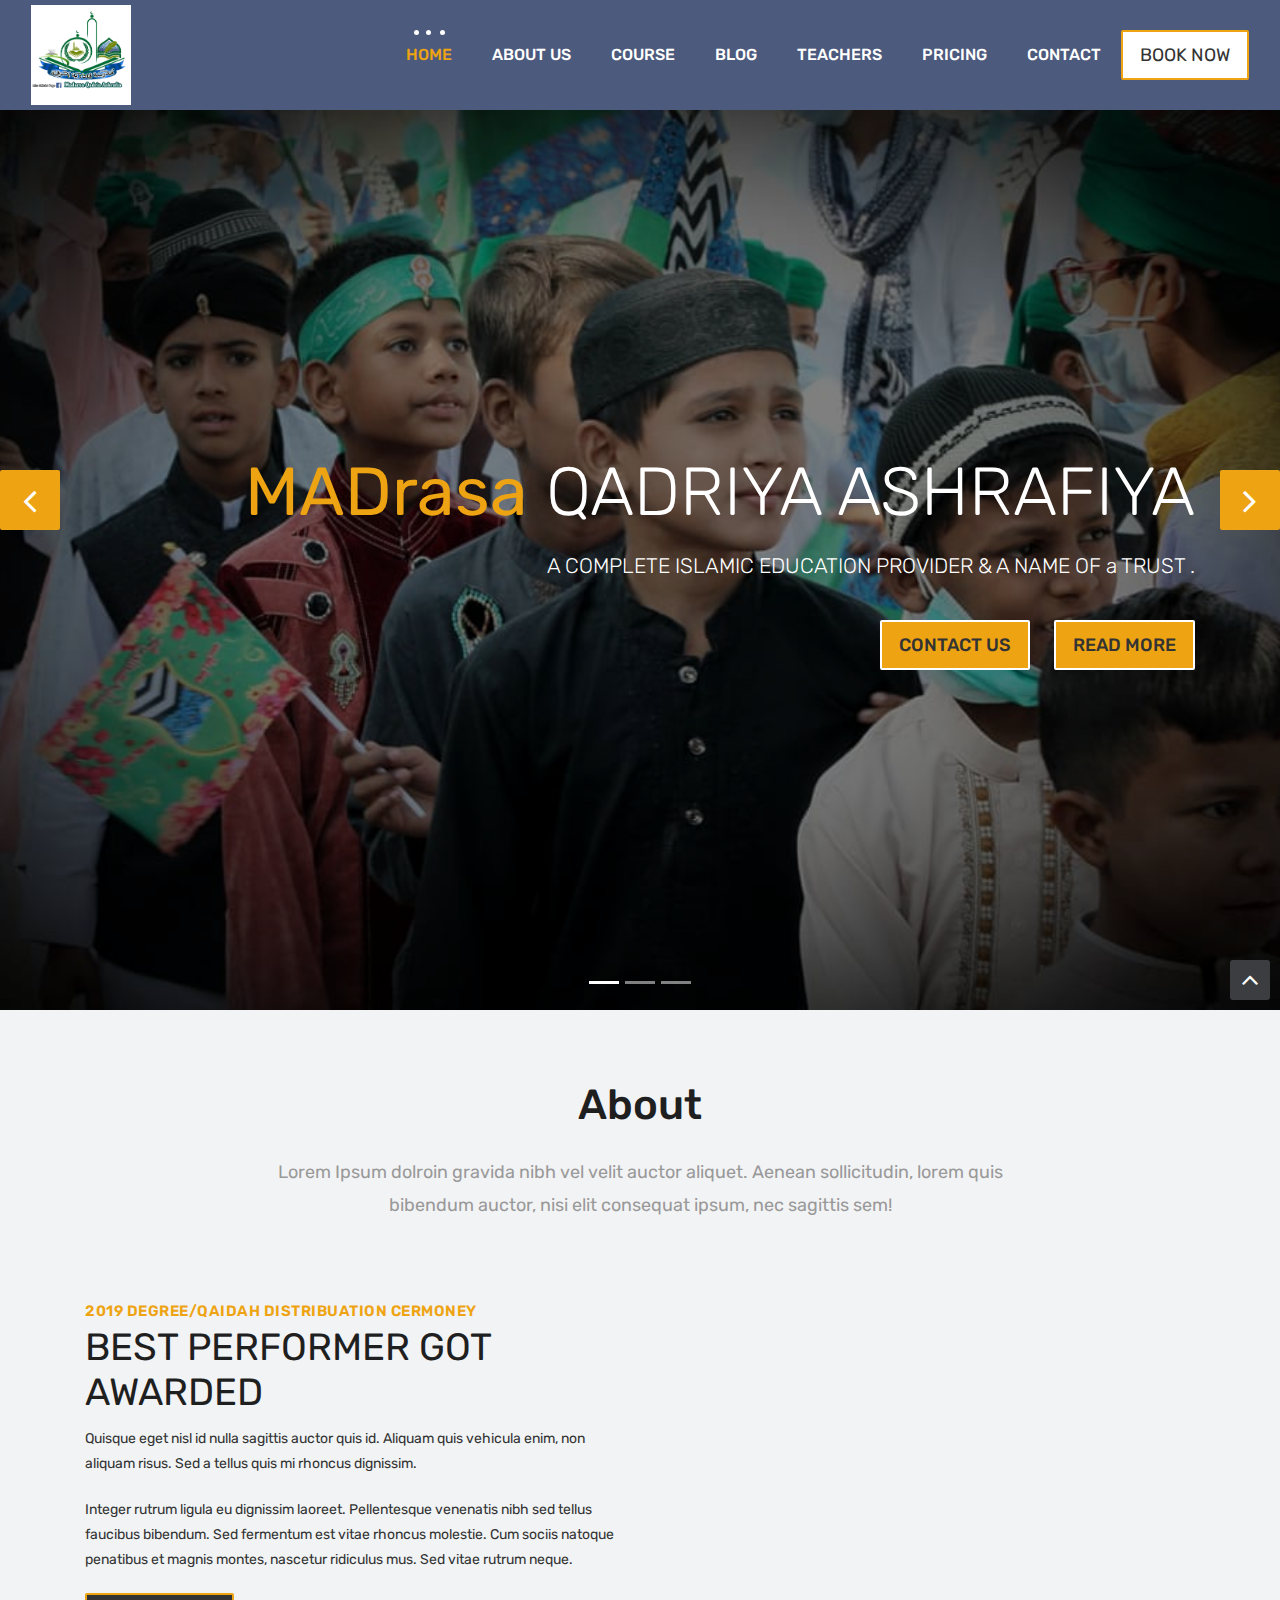
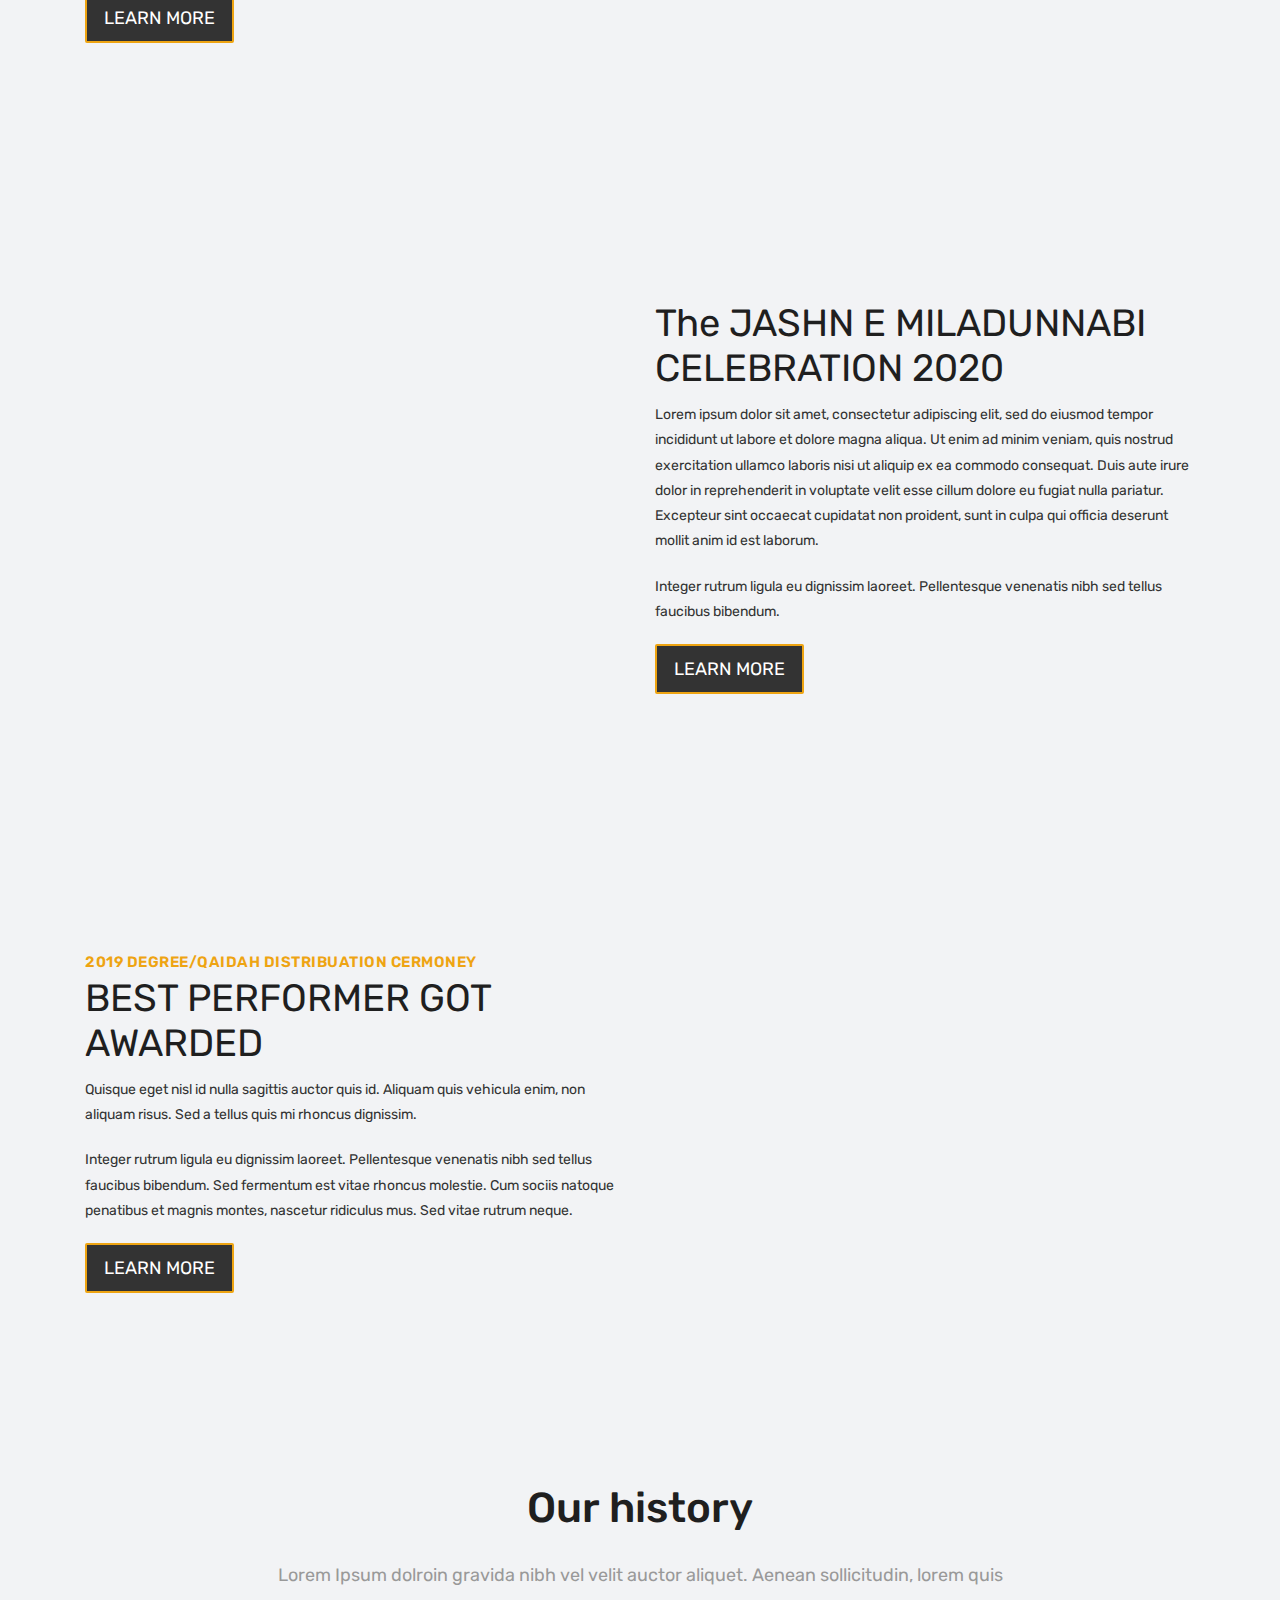
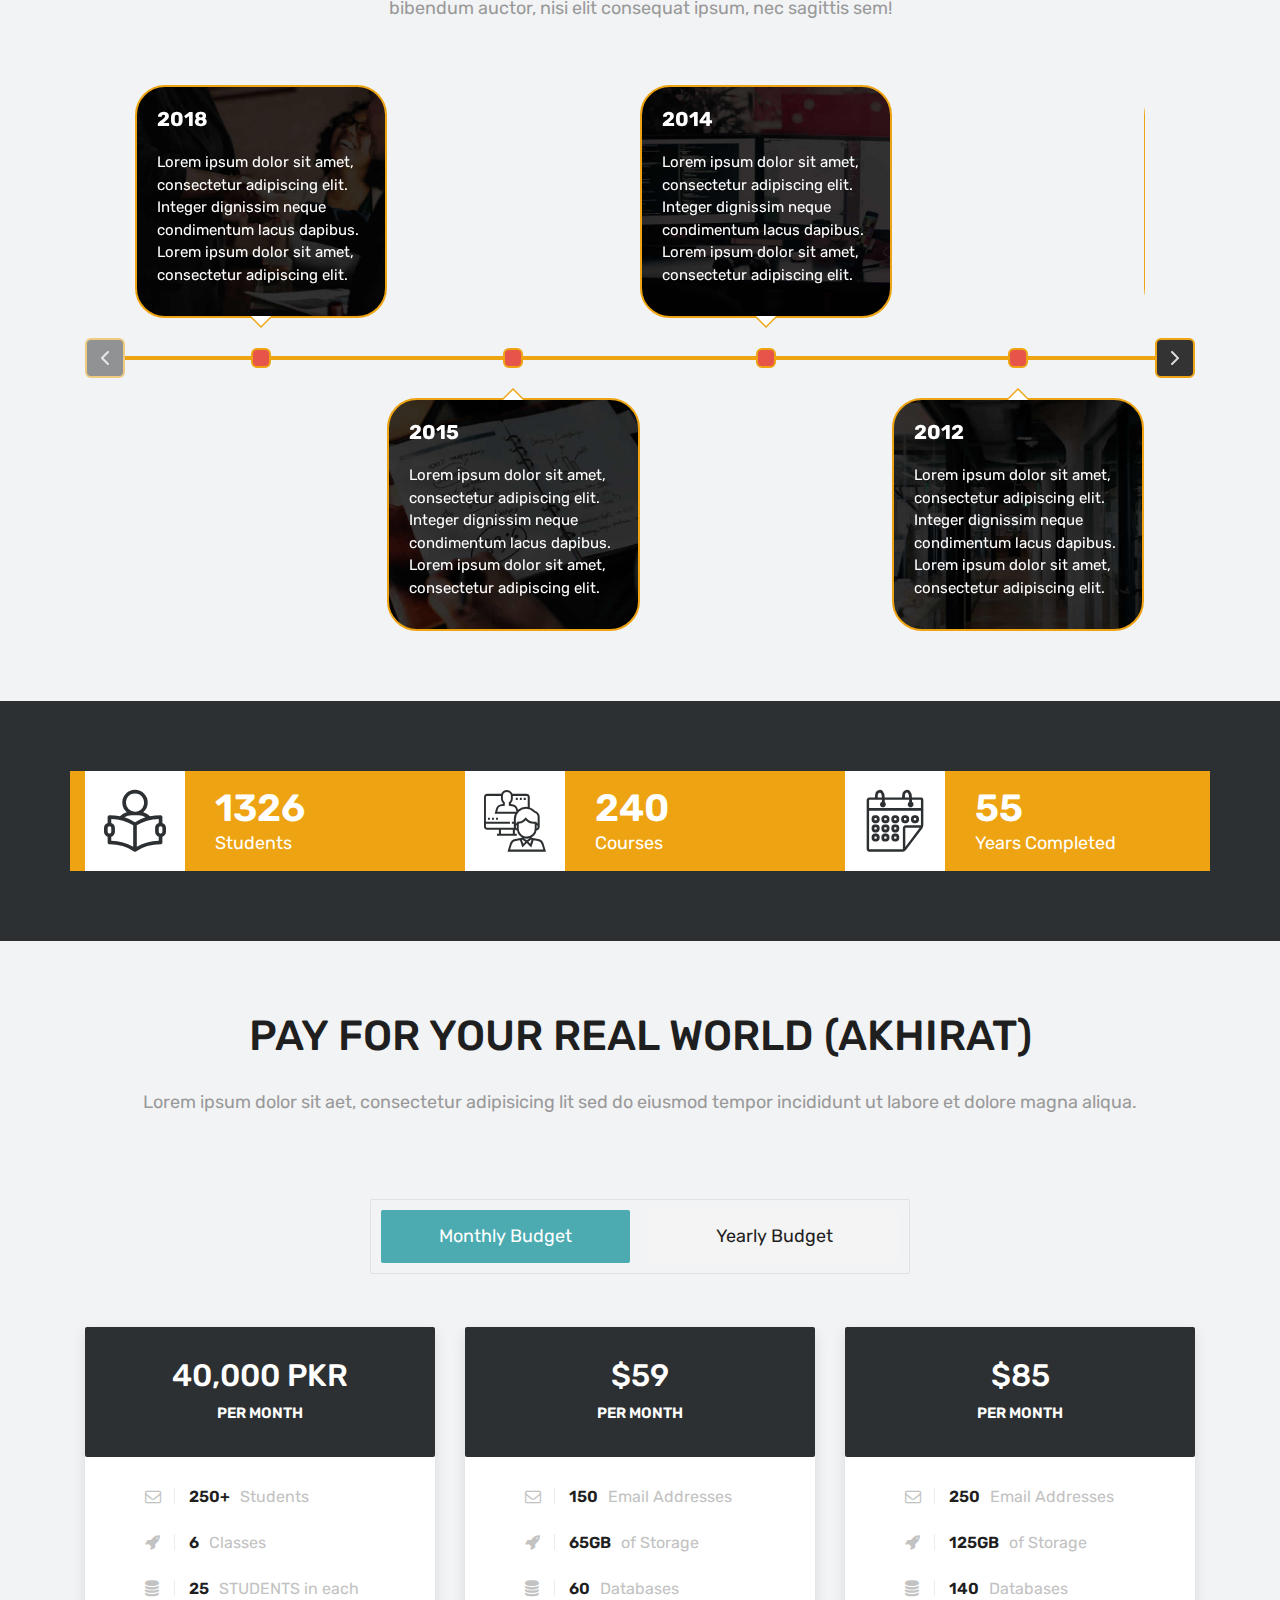
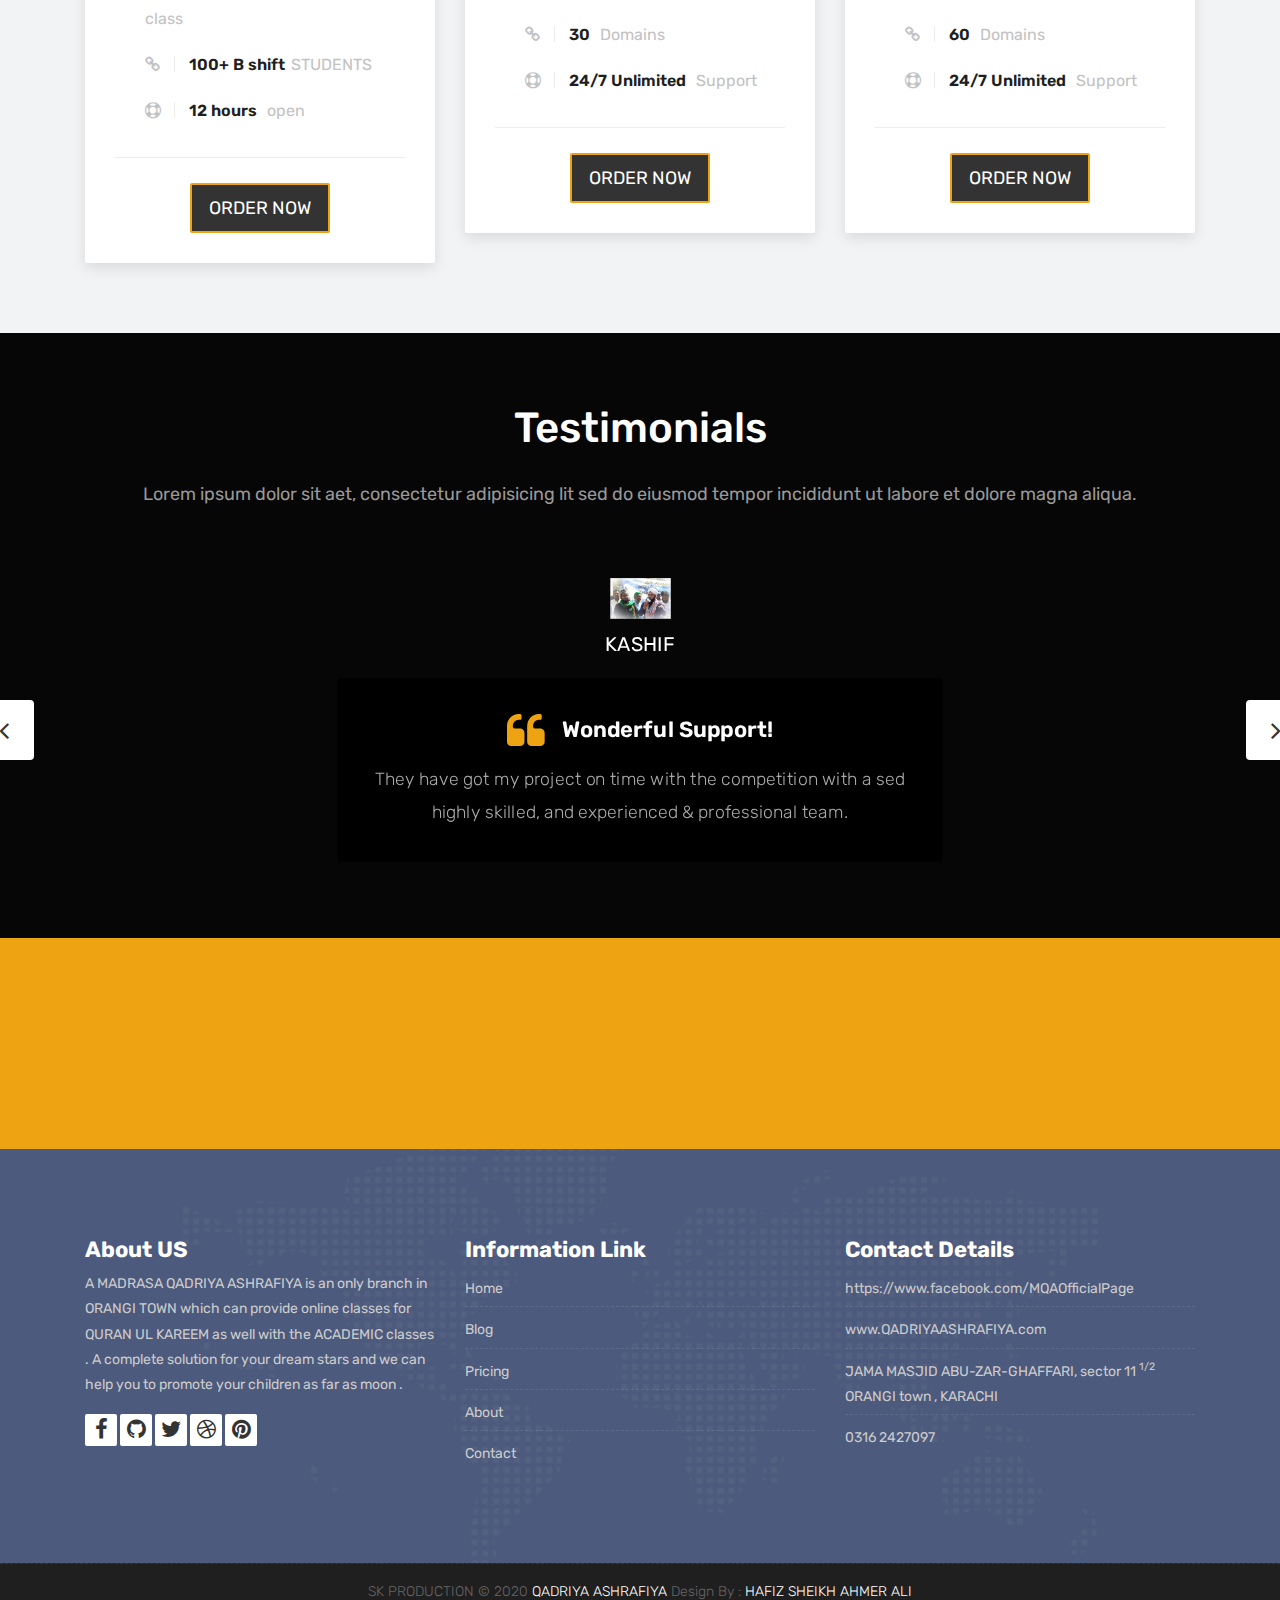
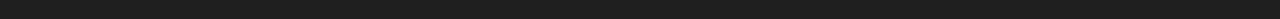
<file: index.html>
<!DOCTYPE html>
<html lang="en">

    <!-- Basic -->
    <meta charset="utf-8">
    <meta http-equiv="X-UA-Compatible" content="IE=edge">   
   
    <!-- Mobile Metas -->
    <meta name="viewport" content="width=device-width, initial-scale=1">
 
     <!-- Site Metas -->
    <title>MADrasa QADRIYA ASHRAFIYA</title>  
    <meta name="keywords" content="">
    <meta name="description" content="">
    <meta name="author" content="">

    <!-- Site Icons -->
    <link rel="shortcut icon" href="img/android-icon-72x72.png" type="image/x-icon" />
    <link rel="apple-touch-icon" href="img/apple-icon.png">

    <!-- Bootstrap CSS -->
    <link rel="stylesheet" href="css/bootstrap.min.css">
    <!-- Site CSS -->
    <link rel="stylesheet" href="style.css">
    <!-- ALL VERSION CSS -->
    <link rel="stylesheet" href="css/versions.css">
    <!-- Responsive CSS -->
    <link rel="stylesheet" href="css/responsive.css">
    <!-- Custom CSS -->
    <link rel="stylesheet" href="css/custom.css">

    <!-- Modernizer for Portfolio -->
    <script src="js/modernizer.js"></script>

    <!--[if lt IE 9]>
      <script src="https://oss.maxcdn.com/libs/html5shiv/3.7.0/html5shiv.js"></script>
      <script src="https://oss.maxcdn.com/libs/respond.js/1.4.2/respond.min.js"></script>
    <![endif]-->

</head>
<body class="host_version"> 

	<!-- Modal -->
	<div class="modal fade" id="login" tabindex="-1" role="dialog" aria-labelledby="myModalLabel">
	  <div class="modal-dialog modal-dialog-centered modal-lg" role="document">
		<div class="modal-content">
			<div class="modal-header tit-up">
				<button type="button" class="close" data-dismiss="modal" aria-hidden="true">&times;</button>
				<h4 class="modal-title">Customer Login</h4>
			</div>
			<div class="modal-body customer-box">
				<!-- Nav tabs -->
				<ul class="nav nav-tabs">
					<li><a class="active" href="#Login" data-toggle="tab">Login</a></li>
					<li><a href="#Registration" data-toggle="tab">Registration</a></li>
				</ul>
				<!-- Tab panes -->
				<div class="tab-content">
					<div class="tab-pane active" id="Login">
						<form role="form" class="form-horizontal">
							<div class="form-group">
								<div class="col-sm-12">
									<input class="form-control" id="email1" placeholder="Name" type="text">
								</div>
							</div>
							<div class="form-group">
								<div class="col-sm-12">
									<input class="form-control" id="exampleInputPassword1" placeholder="Email" type="email">
								</div>
							</div>
							<div class="row">
								<div class="col-sm-10">
									<button type="submit" class="btn btn-light btn-radius btn-brd grd1">
										Submit
									</button>
									<a class="for-pwd" href="javascript:;">Forgot your password?</a>
								</div>
							</div>
						</form>
					</div>
					<div class="tab-pane" id="Registration">
						<form role="form" class="form-horizontal">
							<div class="form-group">
								<div class="col-sm-12">
									<input class="form-control" placeholder="Name" type="text">
								</div>
							</div>
							<div class="form-group">
								<div class="col-sm-12">
									<input class="form-control" id="email" placeholder="Email" type="email">
								</div>
							</div>
							<div class="form-group">
								<div class="col-sm-12">
									<input class="form-control" id="mobile" placeholder="Mobile" type="email">
								</div>
							</div>
							<div class="form-group">
								<div class="col-sm-12">
									<input class="form-control" id="password" placeholder="Password" type="password">
								</div>
							</div>
							<div class="row">							
								<div class="col-sm-10">
									<button type="button" class="btn btn-light btn-radius btn-brd grd1">
										Save &amp; Continue
									</button>
									<button type="button" class="btn btn-light btn-radius btn-brd grd1">
										Cancel</button>
								</div>
							</div>
						</form>
					</div>
				</div>
			</div>
		</div>
	  </div>
	</div>

    <!-- LOADER -->
	<div id="preloader">
		<div class="loader-container">
			<div class="progress-br float shadow">
				<div class="progress__item"></div>
			</div>
		</div>
	</div>
	<!-- END LOADER -->	
	
	<!-- Start header -->
	<header class="top-navbar">
		<nav class="navbar navbar-expand-lg navbar-light bg-light">
			<div class="container-fluid">
				<a class="navbar-brand" href="index.html">
					<img src="img/logo.jpg" alt="" width="100px"/>
				</a>
				<button class="navbar-toggler" type="button" data-toggle="collapse" data-target="#navbars-host" aria-controls="navbars-rs-food" aria-expanded="false" aria-label="Toggle navigation">
					<span class="icon-bar"></span>
                    <span class="icon-bar"></span>
                    <span class="icon-bar"></span>
				</button>
				<div class="collapse navbar-collapse" id="navbars-host">
					<ul class="navbar-nav ml-auto">
						<li class="nav-item active"><a class="nav-link" href="index.html">Home</a></li>
						<li class="nav-item"><a class="nav-link" href="about.html">About Us</a></li>
						<li class="nav-item dropdown">
							<a class="nav-link dropdown-toggle" href="#" id="dropdown-a" data-toggle="dropdown">Course </a>
							<div class="dropdown-menu" aria-labelledby="dropdown-a">
								<a class="dropdown-item" href="course-grid-2.html">HAFIZ UL QURAN (full shift) </a>
								<a class="dropdown-item" href="course-grid-3.html">NAZRA TUL QURAN (full shift) </a>
								<a class="dropdown-item" href="course-grid-4.html">TAJWEED UL QURAN (full shift)</a>
								<a class="dropdown-item" href="course-grid-2.html">HAFIZ UL QURAN (shift A) </a>
								<a class="dropdown-item" href="course-grid-3.html">NAZRA TUL QURAN (shift A) </a>
								<a class="dropdown-item" href="course-grid-4.html">TAJWEED UL QURAN (shift A)</a>
								<a class="dropdown-item" href="course-grid-2.html">HAFIZ UL QURAN (shift B) </a>
								<a class="dropdown-item" href="course-grid-3.html">NAZRA TUL QURAN (shift B) </a>
								<a class="dropdown-item" href="course-grid-4.html">TAJWEED UL QURAN (shift B)</a>
							</div>
						</li>
						<li class="nav-item dropdown">
							<a class="nav-link dropdown-toggle" href="#" id="dropdown-a" data-toggle="dropdown">Blog </a>
							<div class="dropdown-menu" aria-labelledby="dropdown-a">
								<a class="dropdown-item" href="blog.html">Blog </a>
								<a class="dropdown-item" href="blog-single.html">Blog single </a>
							</div>
						</li>
						<li class="nav-item"><a class="nav-link" href="teachers.html">Teachers</a></li>
						<li class="nav-item"><a class="nav-link" href="pricing.html">Pricing</a></li>
						<li class="nav-item"><a class="nav-link" href="contact.html">Contact</a></li>
					</ul>
					<ul class="nav navbar-nav navbar-right">
                        <li><a class="hover-btn-new log orange" href="#" data-toggle="modal" data-target="#login"><span>Book Now</span></a></li>
                    </ul>
				</div>
			</div>
		</nav>
	</header>
	<!-- End header -->
	
	<div id="carouselExampleControls" class="carousel slide bs-slider box-slider" data-ride="carousel" data-pause="hover" data-interval="false" >
		<!-- Indicators -->
		<ol class="carousel-indicators">
			<li data-target="#carouselExampleControls" data-slide-to="0" class="active"></li>
			<li data-target="#carouselExampleControls" data-slide-to="1"></li>
			<li data-target="#carouselExampleControls" data-slide-to="2"></li>
		</ol>
		<div class="carousel-inner" role="listbox">
			<div class="carousel-item active">
				<div id="home" class="first-section" style="background-image:url('./img/g2.jpg');">
					<div class="dtab">
						<div class="container">
							<div class="row">
								<div class="col-md-12 col-sm-12 text-right">
									<div class="big-tagline">
										<h2><strong>MADrasa</strong> QADRIYA ASHRAFIYA</h2>
										<p class="lead">A COMPLETE ISLAMIC EDUCATION PROVIDER & A NAME OF a TRUST .</p>
											<a href="#" class="hover-btn-new"><span>Contact Us</span></a>
											&nbsp;&nbsp;&nbsp;&nbsp;&nbsp;&nbsp;
											<a href="#" class="hover-btn-new"><span>Read More</span></a>
									</div>
								</div>
							</div><!-- end row -->            
						</div><!-- end container -->
					</div>
				</div><!-- end section -->
			</div>
			<div class="carousel-item">
				<div id="home" class="first-section" style="background-image:url('img/g1.jpg');">
					<div class="dtab">
						<div class="container">
							<div class="row">
								<div class="col-md-12 col-sm-12 text-left">
									<div class="big-tagline">
										<h2 data-animation="animated zoomInRight">MADrasa <strong>QADRIYA ASHRAFIYA</strong></h2>
										<p class="lead" data-animation="animated fadeInLeft">A COMPLETE ISLAMIC EDUCATION PROVIDER & A NAME OF a TRUST . </p>
											<a href="#" class="hover-btn-new"><span>Contact Us</span></a>
											&nbsp;&nbsp;&nbsp;&nbsp;&nbsp;&nbsp;
											<a href="#" class="hover-btn-new"><span>Read More</span></a>
									</div>
								</div>
							</div><!-- end row -->            
						</div><!-- end container -->
					</div>
				</div><!-- end section -->
			</div>
			<div class="carousel-item">
				<div id="home" class="first-section" style="background-image:url('./img/g8.jpg');">
					<div class="dtab">
						<div class="container">
							<div class="row">
								<div class="col-md-12 col-sm-12 text-center">
									<div class="big-tagline">
										<h2 data-animation="animated zoomInRight"><strong>MADrasa</strong> QADRIYA ASHRAFIYA</h2>
										<p class="lead" data-animation="animated fadeInLeft">A COMPLETE ISLAMIC EDUCATION PROVIDER & A NAME OF a TRUST</p>
											<a href="#" class="hover-btn-new"><span>Contact Us</span></a>
											&nbsp;&nbsp;&nbsp;&nbsp;&nbsp;&nbsp;
											<a href="#" class="hover-btn-new"><span>Read More</span></a>
									</div>
								</div>
							</div><!-- end row -->            
						</div><!-- end container -->
					</div>
				</div><!-- end section -->
			</div>
			<!-- Left Control -->
			<a class="new-effect carousel-control-prev" href="#carouselExampleControls" role="button" data-slide="prev">
				<span class="fa fa-angle-left" aria-hidden="true"></span>
				<span class="sr-only">Previous</span>
			</a>

			<!-- Right Control -->
			<a class="new-effect carousel-control-next" href="#carouselExampleControls" role="button" data-slide="next">
				<span class="fa fa-angle-right" aria-hidden="true"></span>
				<span class="sr-only">Next</span>
			</a>
		</div>
	</div>
	
    <div id="overviews" class="section lb">
        <div class="container">
            <div class="section-title row text-center">
                <div class="col-md-8 offset-md-2">
                    <h3>About</h3>
                    <p class="lead">Lorem Ipsum dolroin gravida nibh vel velit auctor aliquet. Aenean sollicitudin, lorem quis bibendum auctor, nisi elit consequat ipsum, nec sagittis sem!</p>
                </div>
            </div><!-- end title -->
        
            <div class="row align-items-center">
                <div class="col-xl-6 col-lg-6 col-md-12 col-sm-12">
                    <div class="message-box">
                        <h4>2019 DEGREE/QAIDAH DISTRIBUATION CERMONEY</h4>
                        <h2>BEST PERFORMER GOT AWARDED</h2>
                        <p>Quisque eget nisl id nulla sagittis auctor quis id. Aliquam quis vehicula enim, non aliquam risus. Sed a tellus quis mi rhoncus dignissim.</p>

                        <p> Integer rutrum ligula eu dignissim laoreet. Pellentesque venenatis nibh sed tellus faucibus bibendum. Sed fermentum est vitae rhoncus molestie. Cum sociis natoque penatibus et magnis montes, nascetur ridiculus mus. Sed vitae rutrum neque. </p>

                        <a href="#" class="hover-btn-new orange"><span>Learn More</span></a>
                    </div><!-- end messagebox -->
                </div><!-- end col -->
				
				<div class="col-xl-6 col-lg-6 col-md-12 col-sm-12">
                    <div class="post-media wow fadeIn">
                        <img src="img/g7.jpg" alt="" class="img-fluid img-rounded">
                    </div><!-- end media -->
                </div><!-- end col -->
			</div>
			<div class="row align-items-center">
				<div class="col-xl-6 col-lg-6 col-md-12 col-sm-12">
                    <div class="post-media wow fadeIn">
                        <img src="img/s1.jpg" alt="" class="img-fluid img-rounded">
                    </div><!-- end media -->
                </div><!-- end col -->
				
				<div class="col-xl-6 col-lg-6 col-md-12 col-sm-12">
                    <div class="message-box">
                        <h2>The JASHN E MILADUNNABI CELEBRATION 2020</h2>
                        <p>Lorem ipsum dolor sit amet, consectetur adipiscing elit, sed do eiusmod tempor incididunt ut labore et dolore magna aliqua. Ut enim ad minim veniam, quis nostrud exercitation ullamco laboris nisi ut aliquip ex ea commodo consequat. Duis aute irure dolor in reprehenderit in voluptate velit esse cillum dolore eu fugiat nulla pariatur. Excepteur sint occaecat cupidatat non proident, sunt in culpa qui officia deserunt mollit anim id est laborum.</p>

                        <p> Integer rutrum ligula eu dignissim laoreet. Pellentesque venenatis nibh sed tellus faucibus bibendum.</p>

                        <a href="#" class="hover-btn-new orange"><span>Learn More</span></a>
                    </div><!-- end messagebox -->
                </div>
                
                
                <!-- end col -->
				
            </div><!-- end row -->
            <div class="row align-items-center">
                <div class="col-xl-6 col-lg-6 col-md-12 col-sm-12">
                    <div class="message-box">
                        <h4>2019 DEGREE/QAIDAH DISTRIBUATION CERMONEY</h4>
                        <h2>BEST PERFORMER GOT AWARDED</h2>
                        <p>Quisque eget nisl id nulla sagittis auctor quis id. Aliquam quis vehicula enim, non aliquam risus. Sed a tellus quis mi rhoncus dignissim.</p>

                        <p> Integer rutrum ligula eu dignissim laoreet. Pellentesque venenatis nibh sed tellus faucibus bibendum. Sed fermentum est vitae rhoncus molestie. Cum sociis natoque penatibus et magnis montes, nascetur ridiculus mus. Sed vitae rutrum neque. </p>

                        <a href="#" class="hover-btn-new orange"><span>Learn More</span></a>
                    </div><!-- end messagebox -->
                </div><!-- end col -->
				
				<div class="col-xl-6 col-lg-6 col-md-12 col-sm-12">
                    <div class="post-media wow fadeIn">
                        <img src="img/g7.jpg" alt="" class="img-fluid img-rounded">
                    </div><!-- end media -->
                </div><!-- end col -->
			</div>
            





        </div><!-- end container -->
    </div><!-- end section -->
	
    <section class="section lb page-section">
		<div class="container">
			 <div class="section-title row text-center">
                <div class="col-md-8 offset-md-2">
                    <h3>Our history</h3>
                    <p class="lead">Lorem Ipsum dolroin gravida nibh vel velit auctor aliquet. Aenean sollicitudin, lorem quis bibendum auctor, nisi elit consequat ipsum, nec sagittis sem!</p>
                </div>
            </div><!-- end title -->
			<div class="timeline">
				<div class="timeline__wrap">
					<div class="timeline__items">
						<div class="timeline__item">
							<div class="timeline__content img-bg-01">
								<h2>2018</h2>
								<p>Lorem ipsum dolor sit amet, consectetur adipiscing elit. Integer dignissim neque condimentum lacus dapibus. Lorem
									ipsum dolor sit amet, consectetur adipiscing elit.</p>
							</div>
						</div>
						<div class="timeline__item">
							<div class="timeline__content img-bg-02">
								<h2>2015</h2>
								<p>Lorem ipsum dolor sit amet, consectetur adipiscing elit. Integer dignissim neque condimentum lacus dapibus. Lorem
									ipsum dolor sit amet, consectetur adipiscing elit.</p>
							</div>
						</div>
						<div class="timeline__item">
							<div class="timeline__content img-bg-03">
								<h2>2014</h2>
								<p>Lorem ipsum dolor sit amet, consectetur adipiscing elit. Integer dignissim neque condimentum lacus dapibus. Lorem
									ipsum dolor sit amet, consectetur adipiscing elit.</p>
							</div>
						</div>
						<div class="timeline__item">
							<div class="timeline__content img-bg-04">
								<h2>2012</h2>
								<p>Lorem ipsum dolor sit amet, consectetur adipiscing elit. Integer dignissim neque condimentum lacus dapibus. Lorem
									ipsum dolor sit amet, consectetur adipiscing elit.</p>
							</div>
						</div>
						<div class="timeline__item">
							<div class="timeline__content img-bg-01">
								<h2>2010</h2>
								<p>Lorem ipsum dolor sit amet, consectetur adipiscing elit. Integer dignissim neque condimentum lacus dapibus. Lorem
									ipsum dolor sit amet, consectetur adipiscing elit.</p>
							</div>
						</div>
						<div class="timeline__item">
							<div class="timeline__content img-bg-02">
								<h2>2007</h2>
								<p>Lorem ipsum dolor sit amet, consectetur adipiscing elit. Integer dignissim neque condimentum lacus dapibus. Lorem
									ipsum dolor sit amet, consectetur adipiscing elit.</p>
							</div>
						</div>
						<div class="timeline__item">
							<div class="timeline__content img-bg-03">
								<h2>2004</h2>
								<p>Lorem ipsum dolor sit amet, consectetur adipiscing elit. Integer dignissim neque condimentum lacus dapibus. Lorem
									ipsum dolor sit amet, consectetur adipiscing elit.</p>
							</div>
						</div>
						<div class="timeline__item">
							<div class="timeline__content img-bg-04">
								<h2>2002</h2>
								<p>Lorem ipsum dolor sit amet, consectetur adipiscing elit. Integer dignissim neque condimentum lacus dapibus. Lorem
									ipsum dolor sit amet, consectetur adipiscing elit.</p>
							</div>
						</div>
					</div>
				</div>
			</div>
		</div>
	</section>

	<div class="section cl">
		<div class="container">
			<div class="row text-left stat-wrap">
				<div class="col-md-4 col-sm-4 col-xs-12">
					<span data-scroll class="global-radius icon_wrap effect-1 alignleft"><i class="flaticon-study"></i></span>
					<p class="stat_count">12000</p>
					<h3>Students</h3>
				</div><!-- end col -->

				<div class="col-md-4 col-sm-4 col-xs-12">
					<span data-scroll class="global-radius icon_wrap effect-1 alignleft"><i class="flaticon-online"></i></span>
					<p class="stat_count">240</p>
					<h3>Courses</h3>
				</div><!-- end col -->

				<div class="col-md-4 col-sm-4 col-xs-12">
					<span data-scroll class="global-radius icon_wrap effect-1 alignleft"><i class="flaticon-years"></i></span>
					<p class="stat_count">55</p>
					<h3>Years Completed</h3>
				</div><!-- end col -->
			</div><!-- end row -->
		</div><!-- end container -->
	</div><!-- end section -->

    <div id="plan" class="section lb">
        <div class="container">
            <div class="section-title text-center">
                <h3>PAY FOR YOUR REAL WORLD (AKHIRAT)</h3>
                <p>Lorem ipsum dolor sit aet, consectetur adipisicing lit sed do eiusmod tempor incididunt ut labore et dolore magna aliqua. </p>
            </div><!-- end title -->

            <div class="row">
                <div class="col-md-6 offset-md-3">
                    <div class="message-box">
                        <ul class="nav nav-pills nav-stacked" id="myTabs">
                            <li><a class="active" href="#tab1" data-toggle="pill">Monthly Budget</a></li>
                            <li><a href="#tab2" data-toggle="pill">Yearly Budget</a></li>
                        </ul>
                    </div>
                </div><!-- end col -->
            </div>

            <hr class="invis">

            <div class="row">
                <div class="col-md-12">
                    <div class="tab-content">
                        <div class="tab-pane active fade show" id="tab1">
                            <div class="row text-center">
                                <div class="col-md-4">
                                    <div class="pricing-table pricing-table-highlighted">
                                        <div class="pricing-table-header grd1">
                                            <h2>40,000 PKR</h2>
                                            <h3>per month</h3>
                                        </div>
                                        <div class="pricing-table-space"></div>
                                        <div class="pricing-table-features">
                                            <p><i class="fa fa-envelope-o"></i> <strong>250+</strong> Students</p>
                                            <p><i class="fa fa-rocket"></i> <strong>6</strong> Classes</p>
                                            <p><i class="fa fa-database"></i> <strong>25</strong> STUDENTS in each class</p>
                                            <p><i class="fa fa-link"></i> <strong>100+ B shift</strong>STUDENTS </p>
                                            <p><i class="fa fa-life-ring"></i> <strong>12 hours</strong> open</p>
                                        </div>
                                        <div class="pricing-table-sign-up">
                                            <a href="#" class="hover-btn-new orange"><span>Order Now</span></a>
                                        </div>
                                    </div>
                                </div>
                                <div class="col-md-4">
                                    <div class="pricing-table pricing-table-highlighted">
                                        <div class="pricing-table-header grd1">
                                            <h2>$59</h2>
                                            <h3>per month</h3>
                                        </div>
                                        <div class="pricing-table-space"></div>
                                        <div class="pricing-table-features">
                                            <p><i class="fa fa-envelope-o"></i> <strong>150</strong> Email Addresses</p>
                                            <p><i class="fa fa-rocket"></i> <strong>65GB</strong> of Storage</p>
                                            <p><i class="fa fa-database"></i> <strong>60</strong> Databases</p>
                                            <p><i class="fa fa-link"></i> <strong>30</strong> Domains</p>
                                            <p><i class="fa fa-life-ring"></i> <strong>24/7 Unlimited</strong> Support</p>
                                        </div>
                                        <div class="pricing-table-sign-up">
                                            <a href="#" class="hover-btn-new orange"><span>Order Now</span></a>
                                        </div>
                                    </div>
                                </div>

                                <div class="col-md-4">
                                    <div class="pricing-table pricing-table-highlighted">
                                        <div class="pricing-table-header grd1">
                                            <h2>$85</h2>
                                            <h3>per month</h3>
                                        </div>
                                        <div class="pricing-table-space"></div>
                                        <div class="pricing-table-features">
                                            <p><i class="fa fa-envelope-o"></i> <strong>250</strong> Email Addresses</p>
                                            <p><i class="fa fa-rocket"></i> <strong>125GB</strong> of Storage</p>
                                            <p><i class="fa fa-database"></i> <strong>140</strong> Databases</p>
                                            <p><i class="fa fa-link"></i> <strong>60</strong> Domains</p>
                                            <p><i class="fa fa-life-ring"></i> <strong>24/7 Unlimited</strong> Support</p>
                                        </div>
                                        <div class="pricing-table-sign-up">
                                            <a href="#" class="hover-btn-new orange"><span>Order Now</span></a>
                                        </div>
                                    </div>
                                </div>
                            </div><!-- end row -->
                        </div><!-- end pane -->

                        <div class="tab-pane fade" id="tab2">
                            <div class="row text-center">
                                <div class="col-md-4">
                                    <div class="pricing-table pricing-table-highlighted">
                                        <div class="pricing-table-header grd1">
                                            <h2>$477</h2>
                                            <h3>Year</h3>
                                        </div>
                                        <div class="pricing-table-space"></div>
                                        <div class="pricing-table-features">
                                            <p><i class="fa fa-envelope-o"></i> <strong>250</strong> Email Addresses</p>
                                            <p><i class="fa fa-rocket"></i> <strong>125GB</strong> of Storage</p>
                                            <p><i class="fa fa-database"></i> <strong>140</strong> Databases</p>
                                            <p><i class="fa fa-link"></i> <strong>60</strong> Domains</p>
                                            <p><i class="fa fa-life-ring"></i> <strong>24/7 Unlimited</strong> Support</p>
                                        </div>
                                        <div class="pricing-table-sign-up">
                                            <a href="#" class="hover-btn-new orange"><span>Order Now</span></a>
                                        </div>
                                    </div>
                                </div>
                                <div class="col-md-4">
                                    <div class="pricing-table pricing-table-highlighted">
                                        <div class="pricing-table-header grd1">
                                            <h2>$485</h2>
                                            <h3>Year</h3>
                                        </div>
                                        <div class="pricing-table-space"></div>
                                        <div class="pricing-table-features">
                                            <p><i class="fa fa-envelope-o"></i> <strong>150</strong> Email Addresses</p>
                                            <p><i class="fa fa-rocket"></i> <strong>65GB</strong> of Storage</p>
                                            <p><i class="fa fa-database"></i> <strong>60</strong> Databases</p>
                                            <p><i class="fa fa-link"></i> <strong>30</strong> Domains</p>
                                            <p><i class="fa fa-life-ring"></i> <strong>24/7 Unlimited</strong> Support</p>
                                        </div>
                                        <div class="pricing-table-sign-up">
                                            <a href="#" class="hover-btn-new orange"><span>Order Now</span></a>
                                        </div>
                                    </div>
                                </div>

                                <div class="col-md-4">
                                    <div class="pricing-table pricing-table-highlighted">
                                        <div class="pricing-table-header grd1">
                                            <h2>$500</h2>
                                            <h3>Year</h3>
                                        </div>
                                        <div class="pricing-table-space"></div>
                                        <div class="pricing-table-features">
                                            <p><i class="fa fa-envelope-o"></i> <strong>250</strong> Email Addresses</p>
                                            <p><i class="fa fa-rocket"></i> <strong>125GB</strong> of Storage</p>
                                            <p><i class="fa fa-database"></i> <strong>140</strong> Databases</p>
                                            <p><i class="fa fa-link"></i> <strong>60</strong> Domains</p>
                                            <p><i class="fa fa-life-ring"></i> <strong>24/7 Unlimited</strong> Support</p>
                                        </div>
                                        <div class="pricing-table-sign-up">
                                            <a href="#" class="hover-btn-new orange"><span>Order Now</span></a>
                                        </div>
                                    </div>
                                </div>
                            </div><!-- end row -->
                        </div><!-- end pane -->
                    </div><!-- end content -->
                </div><!-- end col -->
            </div><!-- end row -->
        </div><!-- end container -->
    </div><!-- end section -->

    
    <div id="testimonials" class="parallax section db parallax-off" style="background-image:url('img/maxresdefault-30.jpg');">
        <div class="container">
            <div class="section-title text-center">
                <h3>Testimonials</h3>
                <p>Lorem ipsum dolor sit aet, consectetur adipisicing lit sed do eiusmod tempor incididunt ut labore et dolore magna aliqua. </p>
            </div><!-- end title -->

            <div class="row">
                <div class="col-md-12 col-sm-12">
                    <div class="testi-carousel owl-carousel owl-theme">
                        <div class="testimonial clearfix">
							<div class="testi-meta">
                                <img src="./img/k1.jpg" alt="" class="img-fluid">
                                <h4>KASHIF </h4>
                            </div>
                            <div class="desc">
                                <h3><i class="fa fa-quote-left"></i> Wonderful Support!</h3>
                                <p class="lead">They have got my project on time with the competition with a sed highly skilled, and experienced & professional team.</p>
                            </div>
                            <!-- end testi-meta -->
                        </div>
                        <!-- end testimonial -->

                        <div class="testimonial clearfix">
							<div class="testi-meta">
                                <img src="images/testi_02.png" alt="" class="img-fluid">
                                <h4>Jacques Philips </h4>
                            </div>
                            <div class="desc">
                                <h3><i class="fa fa-quote-left"></i> Awesome Services!</h3>
                                <p class="lead">Explain to you how all this mistaken idea of denouncing pleasure and praising pain was born and I will give you completed.</p>
                            </div>
                            <!-- end testi-meta -->
                        </div>
                        <!-- end testimonial -->

                        <div class="testimonial clearfix">
							<div class="testi-meta">
                                <img src="images/testi_03.png" alt="" class="img-fluid ">
                                <h4>Venanda Mercy </h4>
                            </div>
                            <div class="desc">
                                <h3><i class="fa fa-quote-left"></i> Great & Talented Team!</h3>
                                <p class="lead">The master-builder of human happines no one rejects, dislikes avoids pleasure itself, because it is very pursue pleasure. </p>
                            </div>
                            <!-- end testi-meta -->
                        </div>
                        <!-- end testimonial -->
                        <div class="testimonial clearfix">
							<div class="testi-meta">
                                <img src="images/testi_01.png" alt="" class="img-fluid">
                                <h4>James Fernando </h4>
                            </div>
                            <div class="desc">
                                <h3><i class="fa fa-quote-left"></i> Wonderful Support!</h3>
                                <p class="lead">They have got my project on time with the competition with a sed highly skilled, and experienced & professional team.</p>
                            </div>
                            <!-- end testi-meta -->
                        </div>
                        <!-- end testimonial -->

                        <div class="testimonial clearfix">
							<div class="testi-meta">
                                <img src="images/testi_02.png" alt="" class="img-fluid">
                                <h4>Jacques Philips </h4>
                            </div>
                            <div class="desc">
                                <h3><i class="fa fa-quote-left"></i> Awesome Services!</h3>
                                <p class="lead">Explain to you how all this mistaken idea of denouncing pleasure and praising pain was born and I will give you completed.</p>
                            </div>
                            <!-- end testi-meta -->
                        </div>
                        <!-- end testimonial -->

                        <div class="testimonial clearfix">
							<div class="testi-meta">
                                <img src="images/testi_03.png" alt="" class="img-fluid">
                                <h4>Venanda Mercy </h4>
                            </div>
                            <div class="desc">
                                <h3><i class="fa fa-quote-left"></i> Great & Talented Team!</h3>
                                <p class="lead">The master-builder of human happines no one rejects, dislikes avoids pleasure itself, because it is very pursue pleasure. </p>
                            </div>
                            <!-- end testi-meta -->
                        </div><!-- end testimonial -->
                    </div><!-- end carousel -->
                </div><!-- end col -->
            </div><!-- end row -->
        </div><!-- end container -->
    </div><!-- end section -->

    
    <div class="parallax section dbcolor">
        <div class="container">
            <div class="row logos">
                <div class="col-md-2 col-sm-2 col-xs-6 wow fadeInUp">
                    <a href="#"><img src="images/logo_01.png" alt="" class="img-repsonsive"></a>
                </div>
                <div class="col-md-2 col-sm-2 col-xs-6 wow fadeInUp">
                    <a href="#"><img src="images/logo_02.png" alt="" class="img-repsonsive"></a>
                </div>
                <div class="col-md-2 col-sm-2 col-xs-6 wow fadeInUp">
                    <a href="#"><img src="images/logo_03.png" alt="" class="img-repsonsive"></a>
                </div>
                <div class="col-md-2 col-sm-2 col-xs-6 wow fadeInUp">
                    <a href="#"><img src="images/logo_04.png" alt="" class="img-repsonsive"></a>
                </div>
                <div class="col-md-2 col-sm-2 col-xs-6 wow fadeInUp">
                    <a href="#"><img src="images/logo_05.png" alt="" class="img-repsonsive"></a>
                </div>
                <div class="col-md-2 col-sm-2 col-xs-6 wow fadeInUp">
                    <a href="#"><img src="images/logo_06.png" alt="" class="img-repsonsive"></a>
                </div>
            </div><!-- end row -->
        </div><!-- end container -->
    </div><!-- end section -->

   
    <footer class="footer">
        <div class="container">
            <div class="row">
                <div class="col-lg-4 col-md-4 col-xs-12">
                    <div class="widget clearfix">
                        <div class="widget-title">
                            <h3>About US</h3>
                        </div>
                        <p> A MADRASA QADRIYA ASHRAFIYA is an only branch in ORANGI TOWN which can provide online classes for QURAN UL KAREEM as well with the ACADEMIC classes . A complete solution for your dream stars and we can help you to promote your children as far as moon .</p>
                        <div class="footer-right">
							<ul class="footer-links-soi">
								<li><a href="https://www.facebook.com/MQAOfficialPage"><i class="fa fa-facebook"></i></a></li>
								<li><a href="#"><i class="fa fa-github"></i></a></li>
								<li><a href="#"><i class="fa fa-twitter"></i></a></li>
								<li><a href="#"><i class="fa fa-dribbble"></i></a></li>
								<li><a href="#"><i class="fa fa-pinterest"></i></a></li>
							</ul><!-- end links -->
						</div>
                    </div><!-- end clearfix -->
                </div><!-- end col -->

				<div class="col-lg-4 col-md-4 col-xs-12">
                    <div class="widget clearfix">
                        <div class="widget-title">
                            <h3>Information Link</h3>
                        </div>
                        <ul class="footer-links">
                            <li><a href="#">Home</a></li>
                            <li><a href="#">Blog</a></li>
                            <li><a href="#">Pricing</a></li>
							<li><a href="#">About</a></li>
							<li><a href="#">Contact</a></li>
                        </ul><!-- end links -->
                    </div><!-- end clearfix -->
                </div><!-- end col -->
				
                <div class="col-lg-4 col-md-4 col-xs-12">
                    <div class="widget clearfix">
                        <div class="widget-title">
                            <h3>Contact Details</h3>
                        </div>

                        <ul class="footer-links">
                            <li><a href="mailto:#">https://www.facebook.com/MQAOfficialPage</a></li>
                            <li><a href="#">www.QADRIYAASHRAFIYA.com</a></li>
                            <li>JAMA MASJID ABU-ZAR-GHAFFARI, sector 11 <sup>1/2</sup> ORANGI town , KARACHI </li>
                            <li>0316 2427097</li>
                        </ul><!-- end links -->
                    </div><!-- end clearfix -->
                </div><!-- end col -->
				
            </div><!-- end row -->
        </div><!-- end container -->
    </footer><!-- end footer -->


    <div class="copyrights">
        <div class="container">
            <div class="footer-distributed">
                <div class="footer-center">                   
                    <p class="footer-company-name">SK PRODUCTION &copy; 2020 <a href="#">QADRIYA ASHRAFIYA</a> Design By : <a href="https://www.facebook.com/ahmer.ali.731572/">HAFIZ SHEIKH AHMER ALI</a></p>
                </div>
            </div>
        </div><!-- end container -->
    </div><!-- end copyrights -->

    <a href="#" id="scroll-to-top" class="dmtop global-radius"><i class="fa fa-angle-up"></i></a>

    <!-- ALL JS FILES -->
    <script src="js/all.js"></script>
    <!-- ALL PLUGINS -->
    <script src="js/custom.js"></script>
	<script src="js/timeline.min.js"></script>
	<script>
		timeline(document.querySelectorAll('.timeline'), {
			forceVerticalMode: 700,
			mode: 'horizontal',
			verticalStartPosition: 'left',
			visibleItems: 4
		});
	</script>
</body>
</html>
</file>
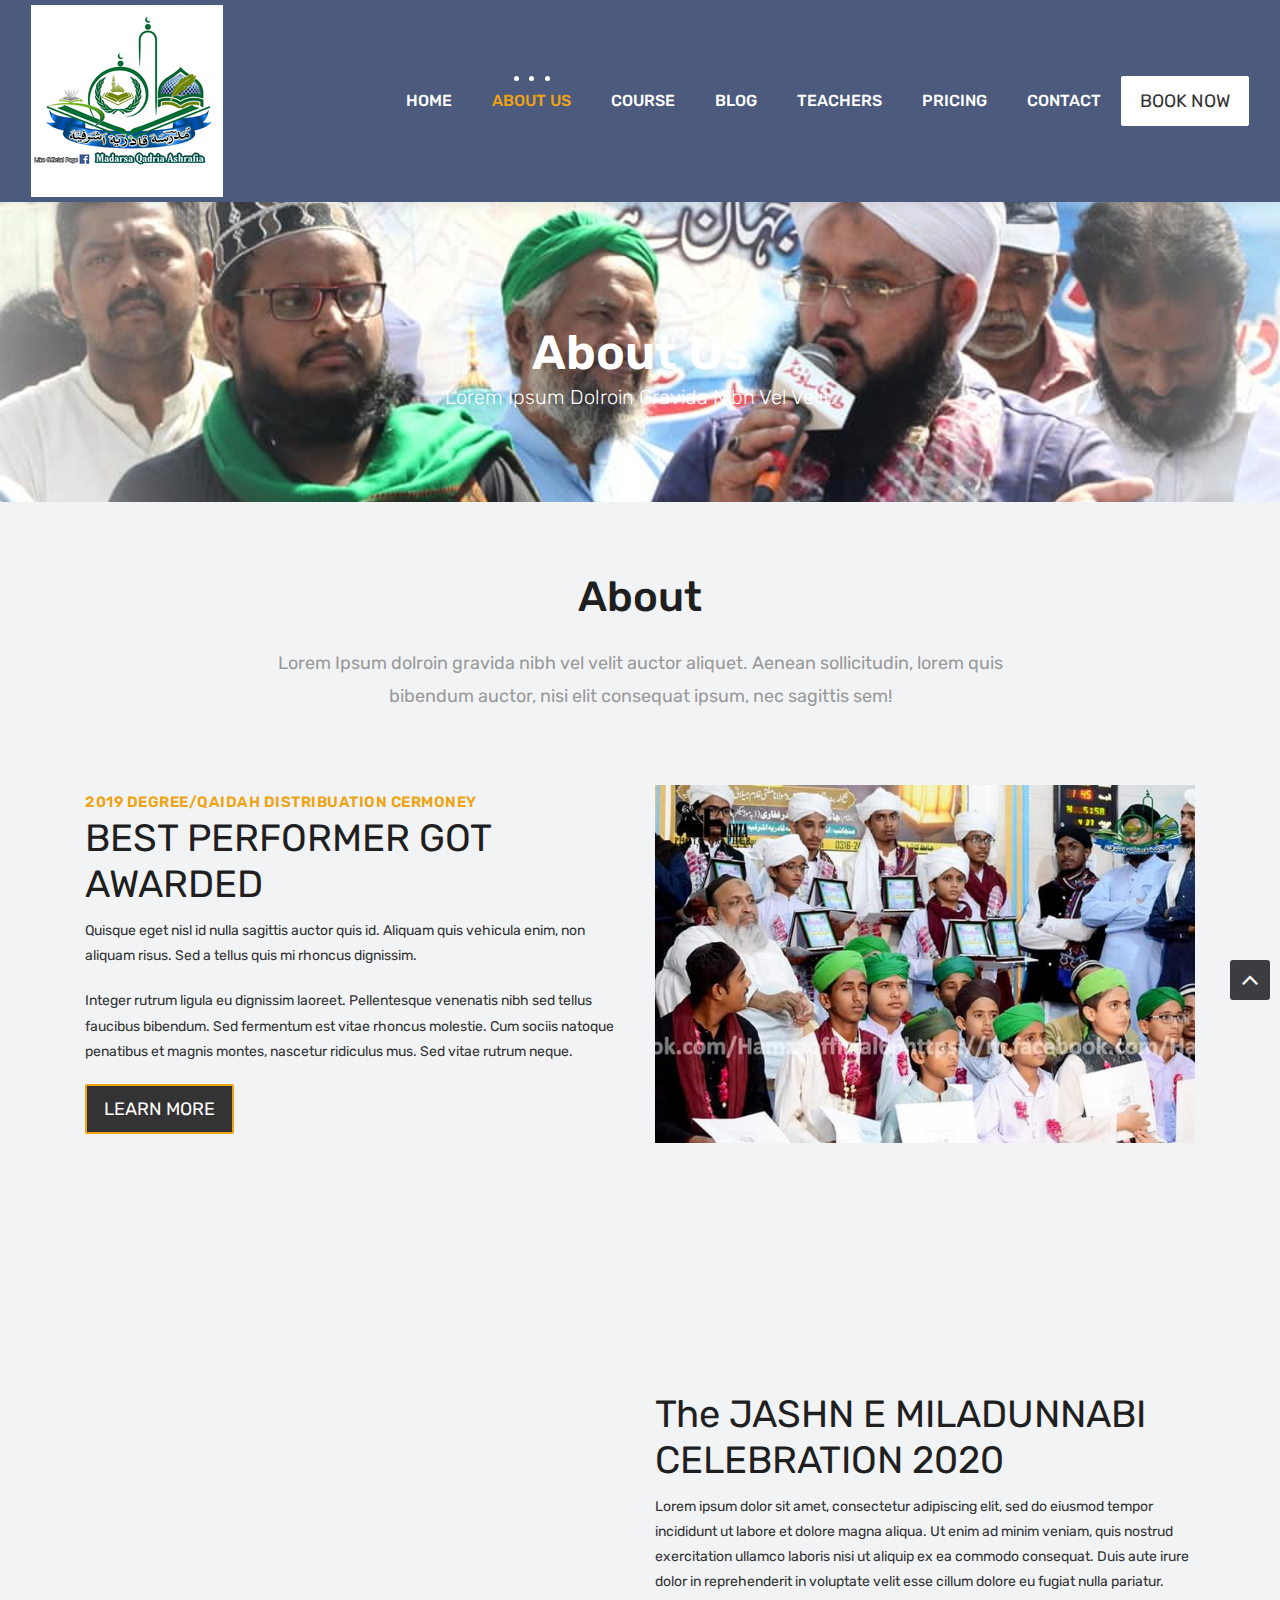
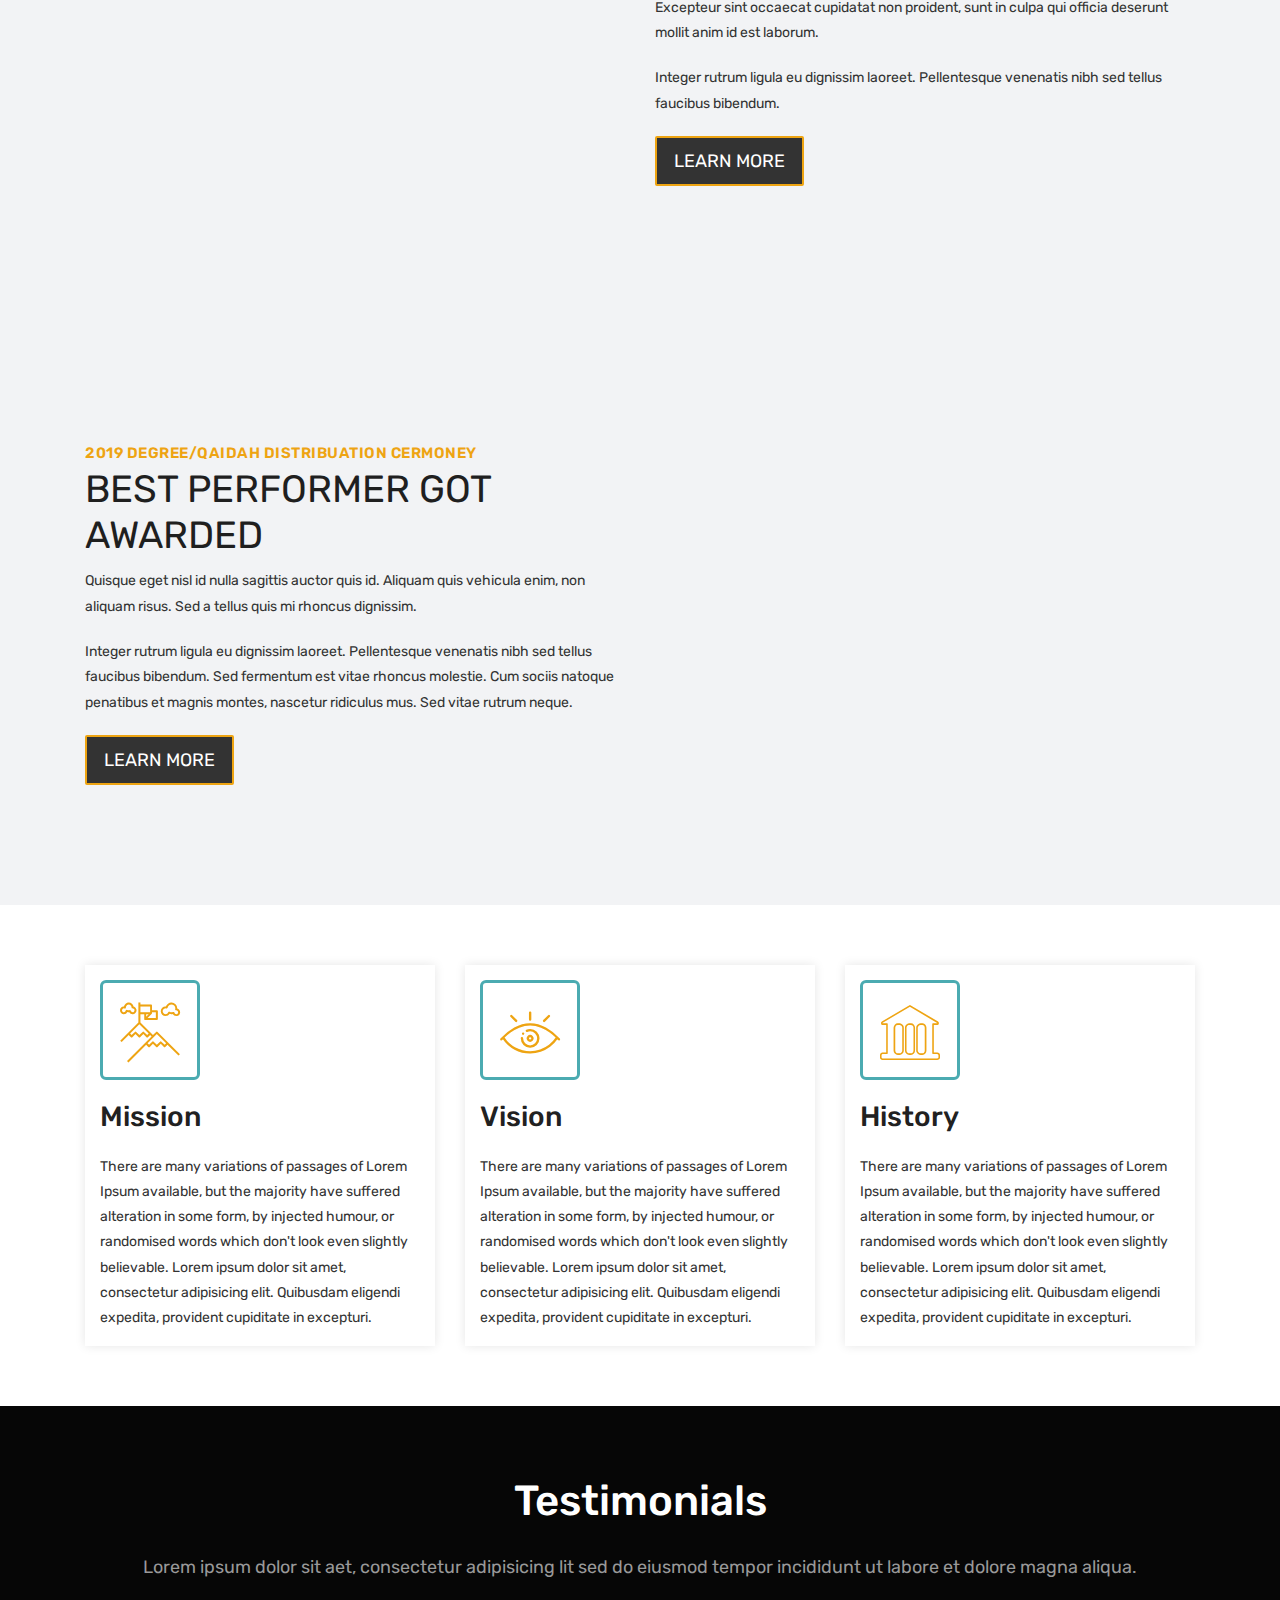
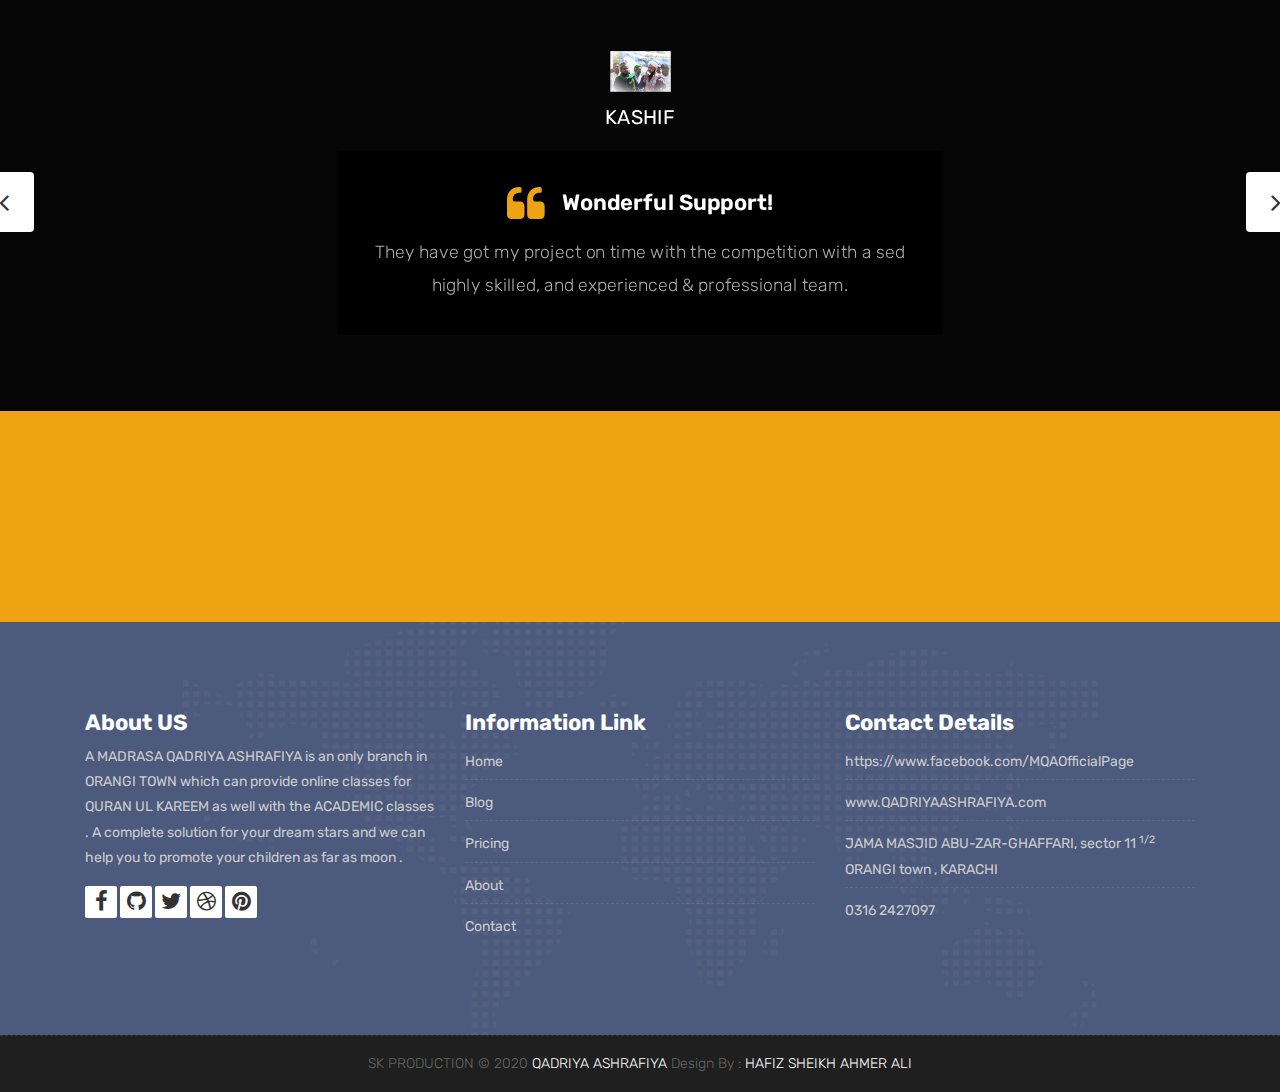
<file: about.html>
<!DOCTYPE html>
<html lang="en">

    <!-- Basic -->
    <meta charset="utf-8">
    <meta http-equiv="X-UA-Compatible" content="IE=edge">   
   
    <!-- Mobile Metas -->
    <meta name="viewport" content="width=device-width, initial-scale=1">
 
     <!-- Site Metas -->
    <title>MADrasa QADRIYA ASHRAFIYA </title>  
    <meta name="keywords" content="">
    <meta name="description" content="">
    <meta name="author" content="">

    <!-- Site Icons -->
    <link rel="shortcut icon" href="img/android-icon-72x72.png" type="image/x-icon" />
    <link rel="apple-touch-icon" href="img/apple-icon.png">

    <!-- Bootstrap CSS -->
    <link rel="stylesheet" href="css/bootstrap.min.css">
    <!-- Site CSS -->
    <link rel="stylesheet" href="style.css">
    <!-- ALL VERSION CSS -->
    <link rel="stylesheet" href="css/versions.css">
    <!-- Responsive CSS -->
    <link rel="stylesheet" href="css/responsive.css">
    <!-- Custom CSS -->
    <link rel="stylesheet" href="css/custom.css">

    <!-- Modernizer for Portfolio -->
    <script src="js/modernizer.js"></script>

    <!--[if lt IE 9]>
      <script src="https://oss.maxcdn.com/libs/html5shiv/3.7.0/html5shiv.js"></script>
      <script src="https://oss.maxcdn.com/libs/respond.js/1.4.2/respond.min.js"></script>
    <![endif]-->

</head>
<body class="host_version"> 

	<!-- Modal -->
	<div class="modal fade" id="login" tabindex="-1" role="dialog" aria-labelledby="myModalLabel">
	  <div class="modal-dialog modal-dialog-centered modal-lg" role="document">
		<div class="modal-content">
			<div class="modal-header tit-up">
				<button type="button" class="close" data-dismiss="modal" aria-hidden="true">&times;</button>
				<h4 class="modal-title">Customer Login</h4>
			</div>
			<div class="modal-body customer-box">
				<!-- Nav tabs -->
				<ul class="nav nav-tabs">
					<li><a class="active" href="#Login" data-toggle="tab">Login</a></li>
					<li><a href="#Registration" data-toggle="tab">Registration</a></li>
				</ul>
				<!-- Tab panes -->
				<div class="tab-content">
					<div class="tab-pane active" id="Login">
						<form role="form" class="form-horizontal">
							<div class="form-group">
								<div class="col-sm-12">
									<input class="form-control" id="email1" placeholder="Name" type="text">
								</div>
							</div>
							<div class="form-group">
								<div class="col-sm-12">
									<input class="form-control" id="exampleInputPassword1" placeholder="Email" type="email">
								</div>
							</div>
							<div class="row">
								<div class="col-sm-10">
									<button type="submit" class="btn btn-light btn-radius btn-brd grd1">
										Submit
									</button>
									<a class="for-pwd" href="javascript:;">Forgot your password?</a>
								</div>
							</div>
						</form>
					</div>
					<div class="tab-pane" id="Registration">
						<form role="form" class="form-horizontal">
							<div class="form-group">
								<div class="col-sm-12">
									<input class="form-control" placeholder="Name" type="text">
								</div>
							</div>
							<div class="form-group">
								<div class="col-sm-12">
									<input class="form-control" id="email" placeholder="Email" type="email">
								</div>
							</div>
							<div class="form-group">
								<div class="col-sm-12">
									<input class="form-control" id="mobile" placeholder="Mobile" type="email">
								</div>
							</div>
							<div class="form-group">
								<div class="col-sm-12">
									<input class="form-control" id="password" placeholder="Password" type="password">
								</div>
							</div>
							<div class="row">							
								<div class="col-sm-10">
									<button type="button" class="btn btn-light btn-radius btn-brd grd1">
										Save &amp; Continue
									</button>
									<button type="button" class="btn btn-light btn-radius btn-brd grd1">
										Cancel</button>
								</div>
							</div>
						</form>
					</div>
				</div>
			</div>
		</div>
	  </div>
	</div>

    <!-- LOADER -->
	<div id="preloader">
		<div class="loader-container">
			<div class="progress-br float shadow">
				<div class="progress__item"></div>
			</div>
		</div>
	</div>
	<!-- END LOADER -->	

    <!-- Start header -->
	<header class="top-navbar">
		<nav class="navbar navbar-expand-lg navbar-light bg-light">
			<div class="container-fluid">
				<a class="navbar-brand" href="index.html">
					<img src="img/apple-icon.png" alt="" />
				</a>
				<button class="navbar-toggler" type="button" data-toggle="collapse" data-target="#navbars-host" aria-controls="navbars-rs-food" aria-expanded="false" aria-label="Toggle navigation">
					<span class="icon-bar"></span>
                    <span class="icon-bar"></span>
                    <span class="icon-bar"></span>
				</button>
				<div class="collapse navbar-collapse" id="navbars-host">
					<ul class="navbar-nav ml-auto">
						<li class="nav-item"><a class="nav-link" href="index.html">Home</a></li>
						<li class="nav-item active"><a class="nav-link" href="about.html">About Us</a></li>
						<li class="nav-item dropdown">
							<a class="nav-link dropdown-toggle" href="#" id="dropdown-a" data-toggle="dropdown">Course </a>
							<div class="dropdown-menu" aria-labelledby="dropdown-a">
								<a class="dropdown-item" href="course-grid-2.html">Course Grid 2 </a>
								<a class="dropdown-item" href="course-grid-3.html">Course Grid 3 </a>
								<a class="dropdown-item" href="course-grid-4.html">Course Grid 4 </a>
							</div>
						</li>
						<li class="nav-item dropdown">
							<a class="nav-link dropdown-toggle" href="#" id="dropdown-a" data-toggle="dropdown">Blog </a>
							<div class="dropdown-menu" aria-labelledby="dropdown-a">
								<a class="dropdown-item" href="blog.html">Blog </a>
								<a class="dropdown-item" href="blog-single.html">Blog single </a>
							</div>
						</li>
						<li class="nav-item"><a class="nav-link" href="teachers.html">Teachers</a></li>
						<li class="nav-item"><a class="nav-link" href="pricing.html">Pricing</a></li>
						<li class="nav-item"><a class="nav-link" href="contact.html">Contact</a></li>
					</ul>
					<ul class="nav navbar-nav navbar-right">
                        <li><a class="hover-btn-new log" href="#" data-toggle="modal" data-target="#login"><span>Book Now</span></a></li>
                    </ul>
				</div>
			</div>
		</nav>
	</header>
	<!-- End header -->
	
	<div class="all-title-box">
		<div class="container text-center">
			<h1>About Us<span class="m_1">Lorem Ipsum dolroin gravida nibh vel velit.</span></h1>
		</div>
	</div>
	
    <div id="overviews" class="section lb">
        <div class="container">
            <div class="section-title row text-center">
                <div class="col-md-8 offset-md-2">
                    <h3>About</h3>
                    <p class="lead">Lorem Ipsum dolroin gravida nibh vel velit auctor aliquet. Aenean sollicitudin, lorem quis bibendum auctor, nisi elit consequat ipsum, nec sagittis sem!</p>
                </div>
            </div><!-- end title -->
        
            <div class="row align-items-center">
                <div class="col-xl-6 col-lg-6 col-md-12 col-sm-12">
                    <div class="message-box">
                        <h4>2019 DEGREE/QAIDAH DISTRIBUATION CERMONEY</h4>
                        <h2>BEST PERFORMER GOT AWARDED</h2>
                        <p>Quisque eget nisl id nulla sagittis auctor quis id. Aliquam quis vehicula enim, non aliquam risus. Sed a tellus quis mi rhoncus dignissim.</p>

                        <p> Integer rutrum ligula eu dignissim laoreet. Pellentesque venenatis nibh sed tellus faucibus bibendum. Sed fermentum est vitae rhoncus molestie. Cum sociis natoque penatibus et magnis montes, nascetur ridiculus mus. Sed vitae rutrum neque. </p>

                        <a href="#" class="hover-btn-new orange"><span>Learn More</span></a>
                    </div><!-- end messagebox -->
                </div><!-- end col -->
				
				<div class="col-xl-6 col-lg-6 col-md-12 col-sm-12">
                    <div class="post-media wow fadeIn">
                        <img src="img/g7.jpg" alt="" class="img-fluid img-rounded">
                    </div><!-- end media -->
                </div><!-- end col -->
			</div>
			<div class="row align-items-center">
				<div class="col-xl-6 col-lg-6 col-md-12 col-sm-12">
                    <div class="post-media wow fadeIn">
                        <img src="img/s1.jpg" alt="" class="img-fluid img-rounded">
                    </div><!-- end media -->
                </div><!-- end col -->
				
				<div class="col-xl-6 col-lg-6 col-md-12 col-sm-12">
                    <div class="message-box">
                        <h2>The JASHN E MILADUNNABI CELEBRATION 2020</h2>
                        <p>Lorem ipsum dolor sit amet, consectetur adipiscing elit, sed do eiusmod tempor incididunt ut labore et dolore magna aliqua. Ut enim ad minim veniam, quis nostrud exercitation ullamco laboris nisi ut aliquip ex ea commodo consequat. Duis aute irure dolor in reprehenderit in voluptate velit esse cillum dolore eu fugiat nulla pariatur. Excepteur sint occaecat cupidatat non proident, sunt in culpa qui officia deserunt mollit anim id est laborum.</p>

                        <p> Integer rutrum ligula eu dignissim laoreet. Pellentesque venenatis nibh sed tellus faucibus bibendum.</p>

                        <a href="#" class="hover-btn-new orange"><span>Learn More</span></a>
                    </div><!-- end messagebox -->
                </div>
                
                
                <!-- end col -->
				
            </div><!-- end row -->
            <div class="row align-items-center">
                <div class="col-xl-6 col-lg-6 col-md-12 col-sm-12">
                    <div class="message-box">
                        <h4>2019 DEGREE/QAIDAH DISTRIBUATION CERMONEY</h4>
                        <h2>BEST PERFORMER GOT AWARDED</h2>
                        <p>Quisque eget nisl id nulla sagittis auctor quis id. Aliquam quis vehicula enim, non aliquam risus. Sed a tellus quis mi rhoncus dignissim.</p>

                        <p> Integer rutrum ligula eu dignissim laoreet. Pellentesque venenatis nibh sed tellus faucibus bibendum. Sed fermentum est vitae rhoncus molestie. Cum sociis natoque penatibus et magnis montes, nascetur ridiculus mus. Sed vitae rutrum neque. </p>

                        <a href="#" class="hover-btn-new orange"><span>Learn More</span></a>
                    </div><!-- end messagebox -->
                </div><!-- end col -->
				
				<div class="col-xl-6 col-lg-6 col-md-12 col-sm-12">
                    <div class="post-media wow fadeIn">
                        <img src="img/g7.jpg" alt="" class="img-fluid img-rounded">
                    </div><!-- end media -->
                </div><!-- end col -->
			</div>
            





        </div><!-- end container -->
    </div><!-- end section -->
	
	<div class="hmv-box">
		<div class="container">
			<div class="row">
				<div class="col-lg-4 col-md-6 col-12">
					<div class="inner-hmv">
						<div class="icon-box-hmv"><i class="flaticon-achievement"></i></div>
						<h3>Mission</h3>
						<div class="tr-pa">M</div>
						<p>There are many variations of passages of Lorem Ipsum available, but the majority have suffered alteration in some form, by injected humour, or randomised words which don't look even slightly believable.
						Lorem ipsum dolor sit amet, consectetur adipisicing elit. Quibusdam eligendi expedita, provident cupiditate in excepturi.</p>
					</div>
				</div>
				<div class="col-lg-4 col-md-6 col-12">
					<div class="inner-hmv">
						<div class="icon-box-hmv"><i class="flaticon-eye"></i></div>
						<h3>Vision</h3>
						<div class="tr-pa">V</div>
						<p>There are many variations of passages of Lorem Ipsum available, but the majority have suffered alteration in some form, by injected humour, or randomised words which don't look even slightly believable.
						Lorem ipsum dolor sit amet, consectetur adipisicing elit. Quibusdam eligendi expedita, provident cupiditate in excepturi.</p>
					</div>
				</div>
				<div class="col-lg-4 col-md-6 col-12">
					<div class="inner-hmv">
						<div class="icon-box-hmv"><i class="flaticon-history"></i></div>
						<h3>History</h3>
						<div class="tr-pa">H</div>
						<p>There are many variations of passages of Lorem Ipsum available, but the majority have suffered alteration in some form, by injected humour, or randomised words which don't look even slightly believable.
						Lorem ipsum dolor sit amet, consectetur adipisicing elit. Quibusdam eligendi expedita, provident cupiditate in excepturi.</p>
					</div>
				</div>
			</div>
		</div>
	</div>

    <div id="testimonials" class="parallax section db parallax-off" style="background-image:url('img/maxresdefault-30.jpg');">
        <div class="container">
            <div class="section-title text-center">
                <h3>Testimonials</h3>
                <p>Lorem ipsum dolor sit aet, consectetur adipisicing lit sed do eiusmod tempor incididunt ut labore et dolore magna aliqua. </p>
            </div><!-- end title -->

            <div class="row">
                <div class="col-md-12 col-sm-12">
                    <div class="testi-carousel owl-carousel owl-theme">
                        <div class="testimonial clearfix">
							<div class="testi-meta">
                                <img src="./img/k1.jpg" alt="" class="img-fluid">
                                <h4>KASHIF </h4>
                            </div>
                            <div class="desc">
                                <h3><i class="fa fa-quote-left"></i> Wonderful Support!</h3>
                                <p class="lead">They have got my project on time with the competition with a sed highly skilled, and experienced & professional team.</p>
                            </div>
                            <!-- end testi-meta -->
                        </div>
                        <!-- end testimonial -->

                        <div class="testimonial clearfix">
							<div class="testi-meta">
                                <img src="images/testi_02.png" alt="" class="img-fluid">
                                <h4>Jacques Philips </h4>
                            </div>
                            <div class="desc">
                                <h3><i class="fa fa-quote-left"></i> Awesome Services!</h3>
                                <p class="lead">Explain to you how all this mistaken idea of denouncing pleasure and praising pain was born and I will give you completed.</p>
                            </div>
                            <!-- end testi-meta -->
                        </div>
                        <!-- end testimonial -->

                        <div class="testimonial clearfix">
							<div class="testi-meta">
                                <img src="images/testi_03.png" alt="" class="img-fluid ">
                                <h4>Venanda Mercy </h4>
                            </div>
                            <div class="desc">
                                <h3><i class="fa fa-quote-left"></i> Great & Talented Team!</h3>
                                <p class="lead">The master-builder of human happines no one rejects, dislikes avoids pleasure itself, because it is very pursue pleasure. </p>
                            </div>
                            <!-- end testi-meta -->
                        </div>
                        <!-- end testimonial -->
                        <div class="testimonial clearfix">
							<div class="testi-meta">
                                <img src="images/testi_01.png" alt="" class="img-fluid">
                                <h4>James Fernando </h4>
                            </div>
                            <div class="desc">
                                <h3><i class="fa fa-quote-left"></i> Wonderful Support!</h3>
                                <p class="lead">They have got my project on time with the competition with a sed highly skilled, and experienced & professional team.</p>
                            </div>
                            <!-- end testi-meta -->
                        </div>
                        <!-- end testimonial -->

                        <div class="testimonial clearfix">
							<div class="testi-meta">
                                <img src="images/testi_02.png" alt="" class="img-fluid">
                                <h4>Jacques Philips </h4>
                            </div>
                            <div class="desc">
                                <h3><i class="fa fa-quote-left"></i> Awesome Services!</h3>
                                <p class="lead">Explain to you how all this mistaken idea of denouncing pleasure and praising pain was born and I will give you completed.</p>
                            </div>
                            <!-- end testi-meta -->
                        </div>
                        <!-- end testimonial -->

                        <div class="testimonial clearfix">
							<div class="testi-meta">
                                <img src="images/testi_03.png" alt="" class="img-fluid">
                                <h4>Venanda Mercy </h4>
                            </div>
                            <div class="desc">
                                <h3><i class="fa fa-quote-left"></i> Great & Talented Team!</h3>
                                <p class="lead">The master-builder of human happines no one rejects, dislikes avoids pleasure itself, because it is very pursue pleasure. </p>
                            </div>
                            <!-- end testi-meta -->
                        </div><!-- end testimonial -->
                    </div><!-- end carousel -->
                </div><!-- end col -->
            </div><!-- end row -->
        </div><!-- end container -->
    </div><!-- end section -->

    <div class="parallax section dbcolor">
        <div class="container">
            <div class="row logos">
                <div class="col-md-2 col-sm-2 col-xs-6 wow fadeInUp">
                    <a href="#"><img src="images/logo_01.png" alt="" class="img-repsonsive"></a>
                </div>
                <div class="col-md-2 col-sm-2 col-xs-6 wow fadeInUp">
                    <a href="#"><img src="images/logo_02.png" alt="" class="img-repsonsive"></a>
                </div>
                <div class="col-md-2 col-sm-2 col-xs-6 wow fadeInUp">
                    <a href="#"><img src="images/logo_03.png" alt="" class="img-repsonsive"></a>
                </div>
                <div class="col-md-2 col-sm-2 col-xs-6 wow fadeInUp">
                    <a href="#"><img src="images/logo_04.png" alt="" class="img-repsonsive"></a>
                </div>
                <div class="col-md-2 col-sm-2 col-xs-6 wow fadeInUp">
                    <a href="#"><img src="images/logo_05.png" alt="" class="img-repsonsive"></a>
                </div>
                <div class="col-md-2 col-sm-2 col-xs-6 wow fadeInUp">
                    <a href="#"><img src="images/logo_06.png" alt="" class="img-repsonsive"></a>
                </div>
            </div><!-- end row -->
        </div><!-- end container -->
    </div><!-- end section -->

    <footer class="footer">
        <div class="container">
            <div class="row">
                <div class="col-lg-4 col-md-4 col-xs-12">
                    <div class="widget clearfix">
                        <div class="widget-title">
                            <h3>About US</h3>
                        </div>
                        <p> A MADRASA QADRIYA ASHRAFIYA is an only branch in ORANGI TOWN which can provide online classes for QURAN UL KAREEM as well with the ACADEMIC classes . A complete solution for your dream stars and we can help you to promote your children as far as moon .</p>
                        <div class="footer-right">
							<ul class="footer-links-soi">
								<li><a href="https://www.facebook.com/MQAOfficialPage"><i class="fa fa-facebook"></i></a></li>
								<li><a href="#"><i class="fa fa-github"></i></a></li>
								<li><a href="#"><i class="fa fa-twitter"></i></a></li>
								<li><a href="#"><i class="fa fa-dribbble"></i></a></li>
								<li><a href="#"><i class="fa fa-pinterest"></i></a></li>
							</ul><!-- end links -->
						</div>
                    </div><!-- end clearfix -->
                </div><!-- end col -->

				<div class="col-lg-4 col-md-4 col-xs-12">
                    <div class="widget clearfix">
                        <div class="widget-title">
                            <h3>Information Link</h3>
                        </div>
                        <ul class="footer-links">
                            <li><a href="#">Home</a></li>
                            <li><a href="#">Blog</a></li>
                            <li><a href="#">Pricing</a></li>
							<li><a href="#">About</a></li>
							<li><a href="#">Contact</a></li>
                        </ul><!-- end links -->
                    </div><!-- end clearfix -->
                </div><!-- end col -->
				
                <div class="col-lg-4 col-md-4 col-xs-12">
                    <div class="widget clearfix">
                        <div class="widget-title">
                            <h3>Contact Details</h3>
                        </div>

                        <ul class="footer-links">
                            <li><a href="mailto:#">https://www.facebook.com/MQAOfficialPage</a></li>
                            <li><a href="#">www.QADRIYAASHRAFIYA.com</a></li>
                            <li>JAMA MASJID ABU-ZAR-GHAFFARI, sector 11 <sup>1/2</sup> ORANGI town , KARACHI </li>
                            <li>0316 2427097</li>
                        </ul><!-- end links -->
                    </div><!-- end clearfix -->
                </div><!-- end col -->
				
            </div><!-- end row -->
        </div><!-- end container -->
    </footer><!-- end footer -->

    <div class="copyrights">
        <div class="container">
            <div class="footer-distributed">
                <div class="footer-center">                   
                    <p class="footer-company-name">SK PRODUCTION &copy; 2020 <a href="#">QADRIYA ASHRAFIYA</a> Design By : <a href="https://www.facebook.com/ahmer.ali.731572/">HAFIZ SHEIKH AHMER ALI</a></p>
                </div>
            </div>
        </div><!-- end container -->
    </div><!-- end copyrights -->

    <a href="#" id="scroll-to-top" class="dmtop global-radius"><i class="fa fa-angle-up"></i></a>

    <!-- ALL JS FILES -->
    <script src="js/all.js"></script>
    <!-- ALL PLUGINS -->
    <script src="js/custom.js"></script>

</body>
</html>
</file>
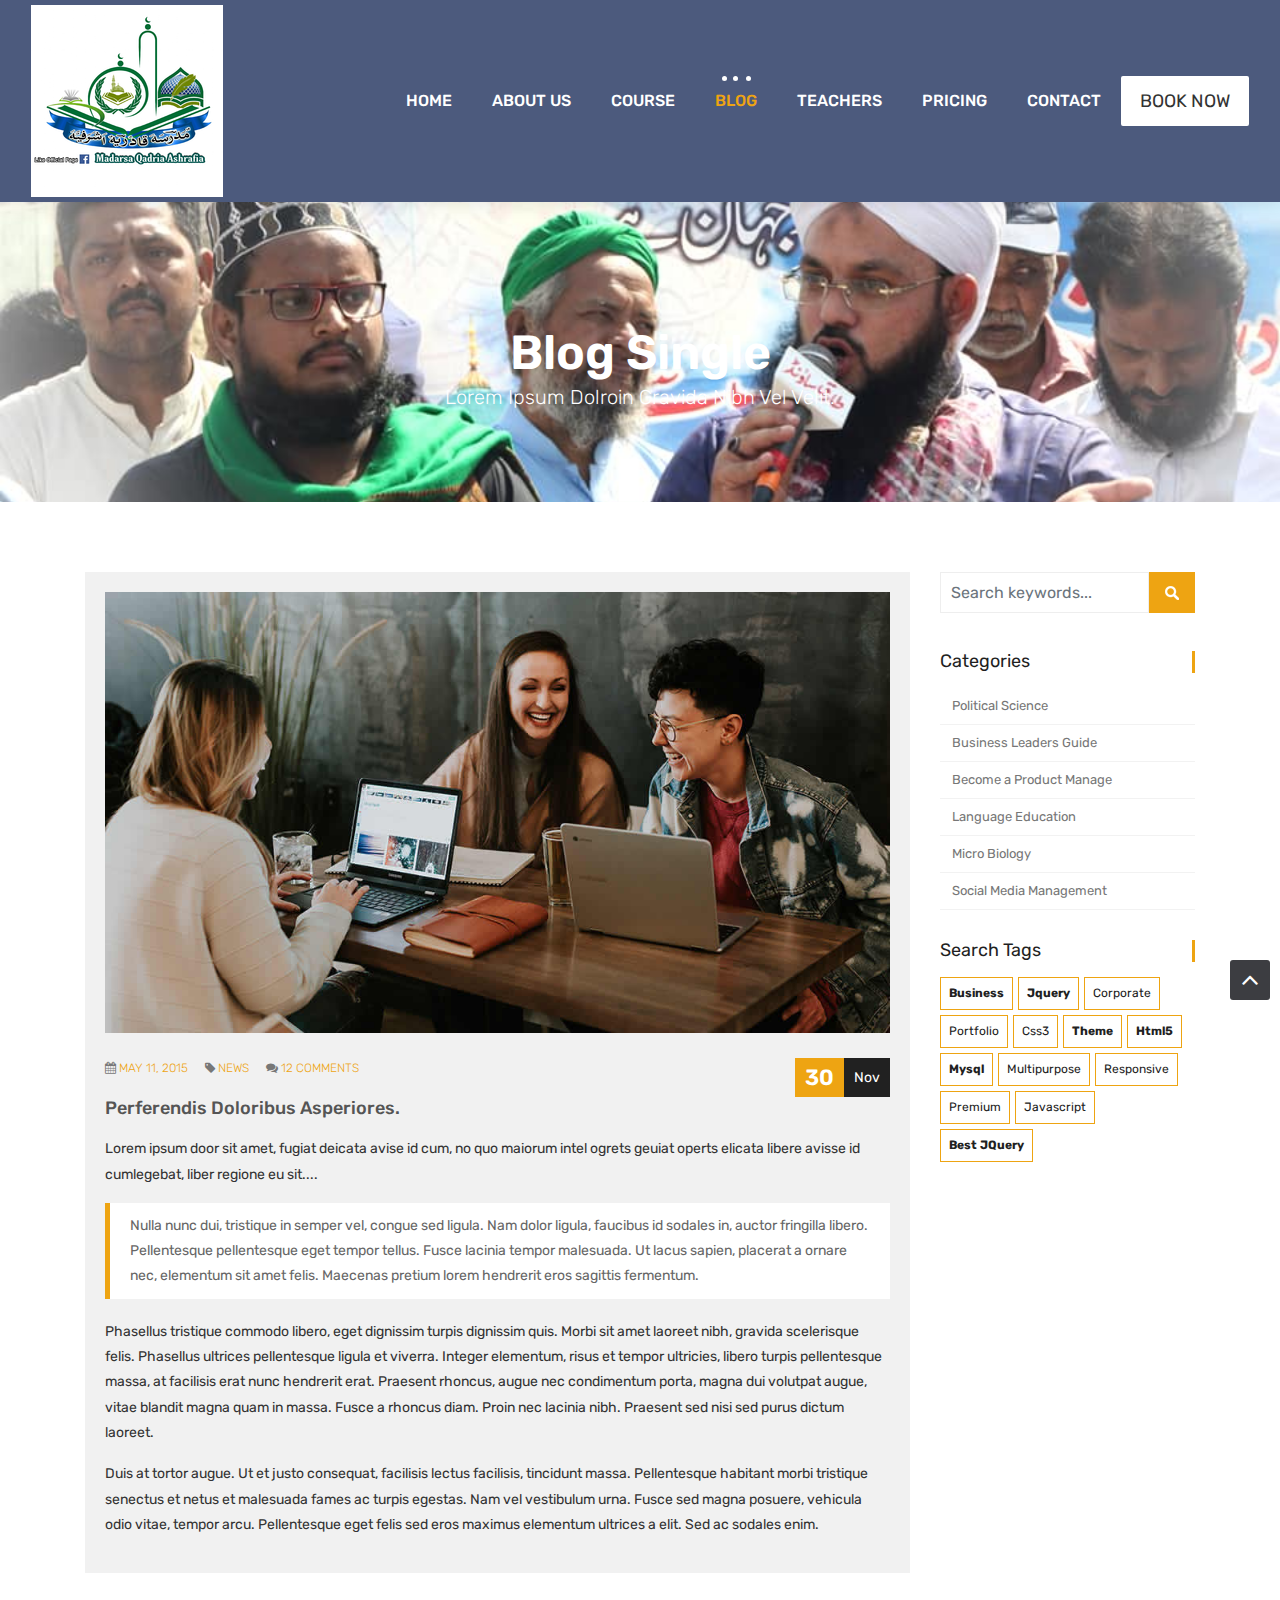
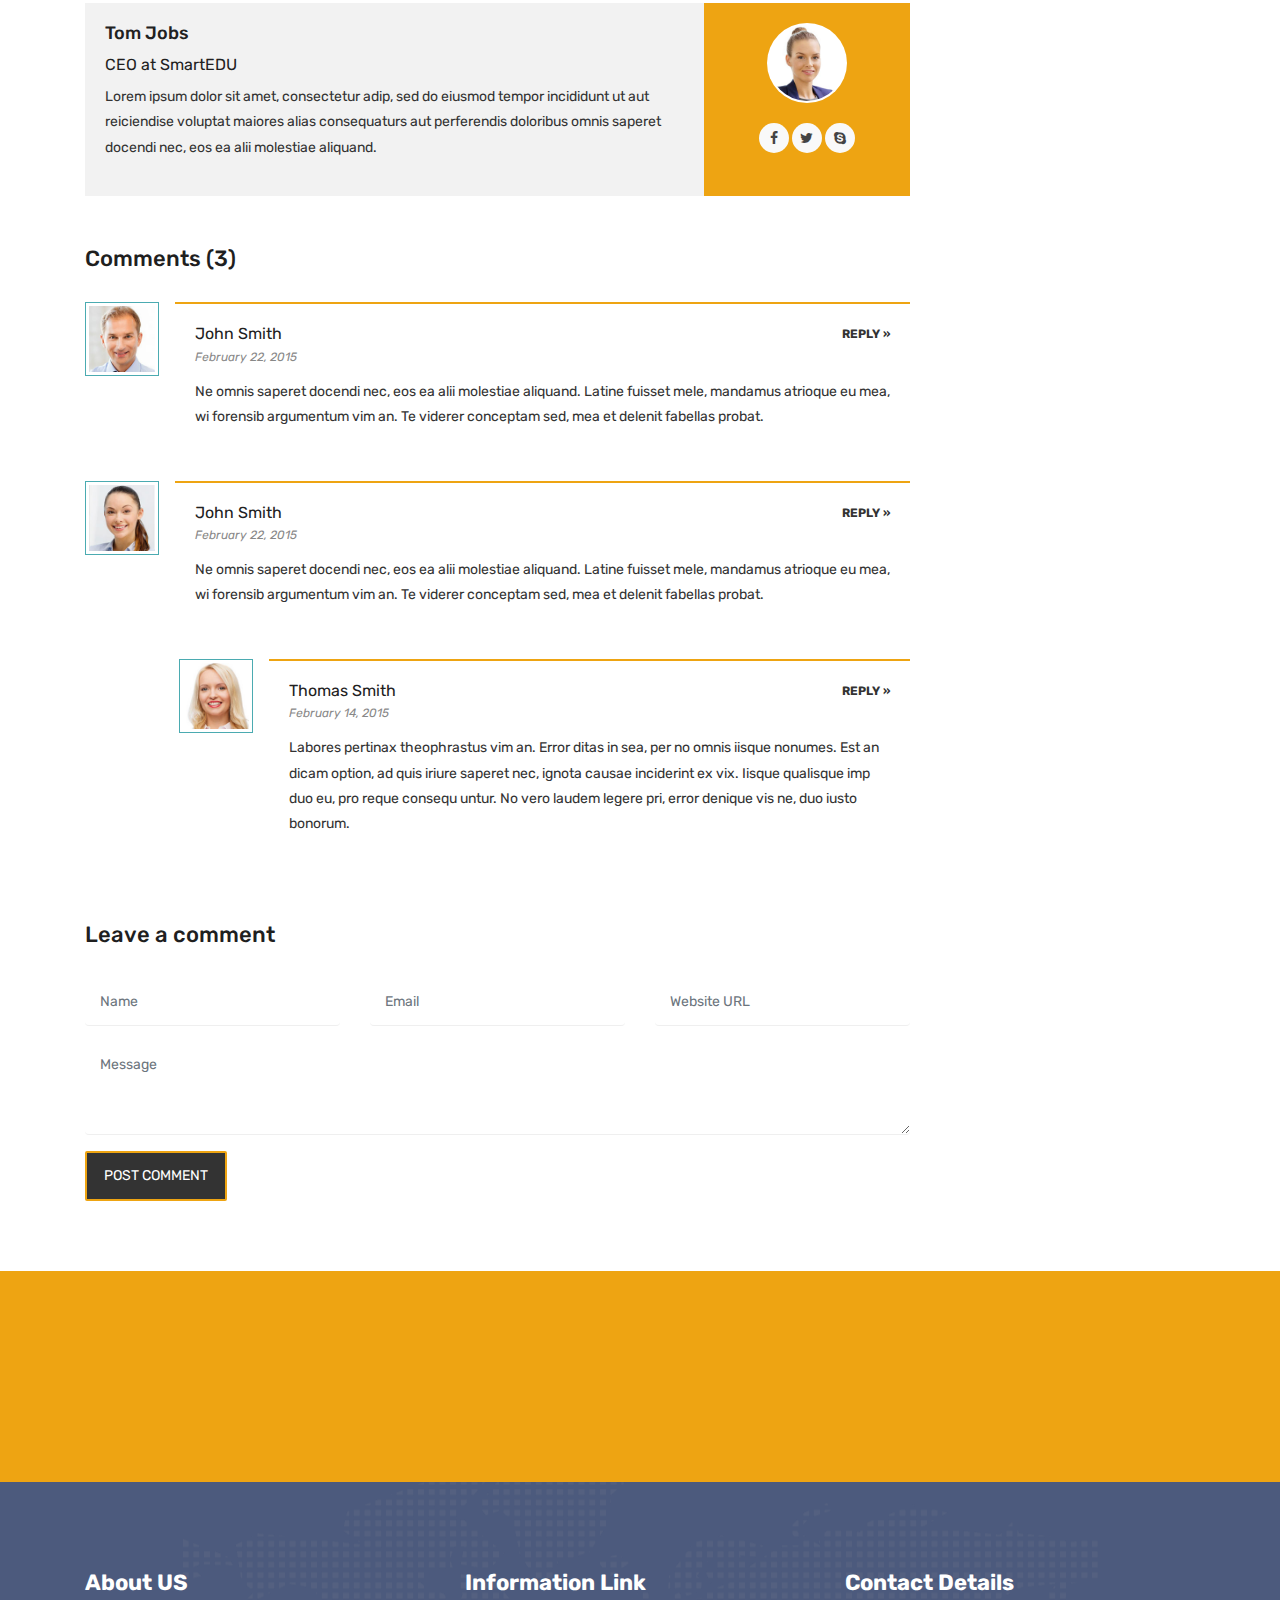
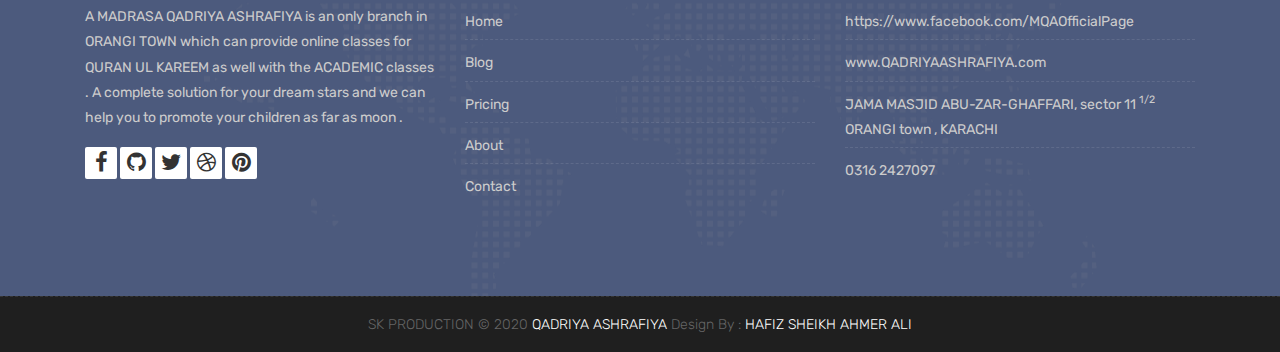
<file: blog-single.html>
<!DOCTYPE html>
<html lang="en">

    <!-- Basic -->
    <meta charset="utf-8">
    <meta http-equiv="X-UA-Compatible" content="IE=edge">   
   
    <!-- Mobile Metas -->
    <meta name="viewport" content="width=device-width, initial-scale=1">
 
     <!-- Site Metas -->
	 <title>MADrasa QADRIYA ASHRAFIYA </title>  
    <meta name="keywords" content="">
    <meta name="description" content="">
    <meta name="author" content="">

    <!-- Site Icons -->
    <link rel="shortcut icon" href="img/android-icon-72x72.png" type="image/x-icon" />
    <link rel="apple-touch-icon" href="img/apple-icon.png">

    <!-- Bootstrap CSS -->
    <link rel="stylesheet" href="css/bootstrap.min.css">
    <!-- Site CSS -->
    <link rel="stylesheet" href="style.css">
    <!-- ALL VERSION CSS -->
    <link rel="stylesheet" href="css/versions.css">
    <!-- Responsive CSS -->
    <link rel="stylesheet" href="css/responsive.css">
    <!-- Custom CSS -->
    <link rel="stylesheet" href="css/custom.css">

    <!-- Modernizer for Portfolio -->
    <script src="js/modernizer.js"></script>

    <!--[if lt IE 9]>
      <script src="https://oss.maxcdn.com/libs/html5shiv/3.7.0/html5shiv.js"></script>
      <script src="https://oss.maxcdn.com/libs/respond.js/1.4.2/respond.min.js"></script>
    <![endif]-->

</head>
<body class="host_version"> 

	<!-- Modal -->
	<div class="modal fade" id="login" tabindex="-1" role="dialog" aria-labelledby="myModalLabel">
	  <div class="modal-dialog modal-dialog-centered modal-lg" role="document">
		<div class="modal-content">
			<div class="modal-header tit-up">
				<button type="button" class="close" data-dismiss="modal" aria-hidden="true">&times;</button>
				<h4 class="modal-title">Customer Login</h4>
			</div>
			<div class="modal-body customer-box">
				<!-- Nav tabs -->
				<ul class="nav nav-tabs">
					<li><a class="active" href="#Login" data-toggle="tab">Login</a></li>
					<li><a href="#Registration" data-toggle="tab">Registration</a></li>
				</ul>
				<!-- Tab panes -->
				<div class="tab-content">
					<div class="tab-pane active" id="Login">
						<form role="form" class="form-horizontal">
							<div class="form-group">
								<div class="col-sm-12">
									<input class="form-control" id="email1" placeholder="Name" type="text">
								</div>
							</div>
							<div class="form-group">
								<div class="col-sm-12">
									<input class="form-control" id="exampleInputPassword1" placeholder="Email" type="email">
								</div>
							</div>
							<div class="row">
								<div class="col-sm-10">
									<button type="submit" class="btn btn-light btn-radius btn-brd grd1">
										Submit
									</button>
									<a class="for-pwd" href="javascript:;">Forgot your password?</a>
								</div>
							</div>
						</form>
					</div>
					<div class="tab-pane" id="Registration">
						<form role="form" class="form-horizontal">
							<div class="form-group">
								<div class="col-sm-12">
									<input class="form-control" placeholder="Name" type="text">
								</div>
							</div>
							<div class="form-group">
								<div class="col-sm-12">
									<input class="form-control" id="email" placeholder="Email" type="email">
								</div>
							</div>
							<div class="form-group">
								<div class="col-sm-12">
									<input class="form-control" id="mobile" placeholder="Mobile" type="email">
								</div>
							</div>
							<div class="form-group">
								<div class="col-sm-12">
									<input class="form-control" id="password" placeholder="Password" type="password">
								</div>
							</div>
							<div class="row">							
								<div class="col-sm-10">
									<button type="button" class="btn btn-light btn-radius btn-brd grd1">
										Save &amp; Continue
									</button>
									<button type="button" class="btn btn-light btn-radius btn-brd grd1">
										Cancel</button>
								</div>
							</div>
						</form>
					</div>
				</div>
			</div>
		</div>
	  </div>
	</div>

    <!-- LOADER -->
	<div id="preloader">
		<div class="loader-container">
			<div class="progress-br float shadow">
				<div class="progress__item"></div>
			</div>
		</div>
	</div>
	<!-- END LOADER -->	

    <!-- Start header -->
	<header class="top-navbar">
		<nav class="navbar navbar-expand-lg navbar-light bg-light">
			<div class="container-fluid">
				<a class="navbar-brand" href="index.html">
					<img src="img/apple-icon.png" alt="" />
				</a>
				<button class="navbar-toggler" type="button" data-toggle="collapse" data-target="#navbars-host" aria-controls="navbars-rs-food" aria-expanded="false" aria-label="Toggle navigation">
					<span class="icon-bar"></span>
                    <span class="icon-bar"></span>
                    <span class="icon-bar"></span>
				</button>
				<div class="collapse navbar-collapse" id="navbars-host">
					<ul class="navbar-nav ml-auto">
						<li class="nav-item"><a class="nav-link" href="index.html">Home</a></li>
						<li class="nav-item"><a class="nav-link" href="about.html">About Us</a></li>
						<li class="nav-item dropdown">
							<a class="nav-link dropdown-toggle" href="#" id="dropdown-a" data-toggle="dropdown">Course </a>
							<div class="dropdown-menu" aria-labelledby="dropdown-a">
								<a class="dropdown-item" href="course-grid-2.html">Course Grid 2 </a>
								<a class="dropdown-item" href="course-grid-3.html">Course Grid 3 </a>
								<a class="dropdown-item" href="course-grid-4.html">Course Grid 4 </a>
							</div>
						</li>
						<li class="nav-item active dropdown">
							<a class="nav-link dropdown-toggle" href="#" id="dropdown-a" data-toggle="dropdown">Blog </a>
							<div class="dropdown-menu" aria-labelledby="dropdown-a">
								<a class="dropdown-item" href="blog.html">Blog </a>
								<a class="dropdown-item" href="blog-single.html">Blog single </a>
							</div>
						</li>
						<li class="nav-item"><a class="nav-link" href="teachers.html">Teachers</a></li>
						<li class="nav-item"><a class="nav-link" href="pricing.html">Pricing</a></li>
						<li class="nav-item"><a class="nav-link" href="contact.html">Contact</a></li>
					</ul>
					<ul class="nav navbar-nav navbar-right">
                        <li><a class="hover-btn-new log" href="#" data-toggle="modal" data-target="#login"><span>Book Now</span></a></li>
                    </ul>
				</div>
			</div>
		</nav>
	</header>
	<!-- End header -->
	
	<div class="all-title-box">
		<div class="container text-center">
			<h1>Blog Single<span class="m_1">Lorem Ipsum dolroin gravida nibh vel velit.</span></h1>
		</div>
	</div>
	
    <div id="overviews" class="section wb">
        <div class="container">
            <div class="row"> 
                <div class="col-lg-9 blog-post-single">
                    <div class="blog-item">
						<div class="image-blog">
							<img src="images/blog_single.jpg" alt="" class="img-fluid">
						</div>
						<div class="post-content">
							<div class="post-date">
								<span class="day">30</span>
								<span class="month">Nov</span>
							</div>
							<div class="meta-info-blog">
								<span><i class="fa fa-calendar"></i> <a href="#">May 11, 2015</a> </span>
								<span><i class="fa fa-tag"></i>  <a href="#">News</a> </span>
								<span><i class="fa fa-comments"></i> <a href="#">12 Comments</a></span>
							</div>
							<div class="blog-title">
								<h2><a href="#" title="">perferendis doloribus asperiores.</a></h2>
							</div>
							<div class="blog-desc">
								<p>Lorem ipsum door sit amet, fugiat deicata avise id cum, no quo maiorum intel ogrets geuiat operts elicata libere avisse id cumlegebat, liber regione eu sit.... </p>
								<blockquote class="default">
									Nulla nunc dui, tristique in semper vel, congue sed ligula. Nam dolor ligula, faucibus id sodales in, auctor fringilla libero. Pellentesque pellentesque eget tempor tellus. Fusce lacinia tempor malesuada. Ut lacus sapien, placerat a ornare nec, elementum sit amet felis. Maecenas pretium lorem hendrerit eros sagittis fermentum.
								</blockquote>
								<p>Phasellus tristique commodo libero, eget dignissim turpis dignissim quis. Morbi sit amet laoreet nibh, gravida scelerisque felis. Phasellus ultrices pellentesque ligula et viverra. Integer elementum, risus et tempor ultricies, libero turpis pellentesque massa, at facilisis erat nunc hendrerit erat. Praesent rhoncus, augue nec condimentum porta, magna dui volutpat augue, vitae blandit magna quam in massa. Fusce a rhoncus diam. Proin nec lacinia nibh. Praesent sed nisi sed purus dictum laoreet.</p>
								<p>Duis at tortor augue. Ut et justo consequat, facilisis lectus facilisis, tincidunt massa. Pellentesque habitant morbi tristique senectus et netus et malesuada fames ac turpis egestas. Nam vel vestibulum urna. Fusce sed magna posuere, vehicula odio vitae, tempor arcu. Pellentesque eget felis sed eros maximus elementum ultrices a elit. Sed ac sodales enim.</p>
							</div>							
						</div>
					</div>
					
					<div class="blog-author">
						<div class="author-bio">
							<h3 class="author_name"><a href="#">Tom Jobs</a></h3>
							<h5>CEO at <a href="#">SmartEDU</a></h5>
							<p class="author_det">
								Lorem ipsum dolor sit amet, consectetur adip, sed do eiusmod tempor incididunt  ut aut reiciendise voluptat maiores alias consequaturs aut perferendis doloribus omnis saperet docendi nec, eos ea alii molestiae aliquand.
							</p>
						</div>
						<div class="author-desc">
							<img src="images/author.jpg" alt="about author">
							<ul class="author-social">
								<li><a href="#"><i class="fa fa-facebook"></i></a></li>
								<li><a href="#"><i class="fa fa-twitter"></i></a></li>
								<li><a href="#"><i class="fa fa-skype"></i></a></li>
							</ul>
						</div>
					</div>
					
					<div class="blog-comments">
						<h4>Comments (3)</h4>
						<div id="comment-blog">
							<ul class="comment-list">
								<li class="comment">
									<div class="avatar"><img alt="" src="images/avatar-01.jpg" class="avatar"></div>
									<div class="comment-container">
										<h5 class="comment-author"><a href="#">John Smith</a></h5>
										<div class="comment-meta">
											<a href="#" class="comment-date link-style1">February 22, 2015</a>
											<a class="comment-reply-link link-style3" href="#respond">Reply »</a>
										</div>
										<div class="comment-body">
											<p>Ne omnis saperet docendi nec, eos ea alii molestiae aliquand. Latine fuisset mele, mandamus atrioque eu mea, wi forensib argumentum vim an. Te viderer conceptam sed, mea et delenit fabellas probat.</p>
										</div>
									</div>
								</li>
								<li class="comment">
									<div class="avatar"><img alt="" src="images/avatar-02.jpg" class="avatar"></div>
									<div class="comment-container">
										<h5 class="comment-author"><a href="#">John Smith</a></h5>
										<div class="comment-meta">
											<a href="#" class="comment-date link-style1">February 22, 2015</a>
											<a class="comment-reply-link link-style3" href="#respond">Reply »</a>
										</div>
										<div class="comment-body">
											<p>Ne omnis saperet docendi nec, eos ea alii molestiae aliquand. Latine fuisset mele, mandamus atrioque eu mea, wi forensib argumentum vim an. Te viderer conceptam sed, mea et delenit fabellas probat.</p>
										</div>
									</div>
									<ul class="children">
										<li class="comment">
											<div class="avatar"><img alt="" src="images/avatar-03.jpg" class="avatar"></div>
											<div class="comment-container">
												<h5 class="comment-author"><a href="#">Thomas Smith</a></h5>
												<div class="comment-meta"><a href="#" class="comment-date link-style1">February 14, 2015</a><a class="comment-reply-link link-style3" href="#respond">Reply »</a></div>
												<div class="comment-body">
													<p>Labores pertinax theophrastus vim an. Error ditas in sea, per no omnis iisque nonumes. Est an dicam option, ad quis iriure saperet nec, ignota causae inciderint ex vix. Iisque qualisque imp duo eu, pro reque consequ untur. No vero laudem legere pri, error denique vis ne, duo iusto bonorum.</p>
												</div>
											</div>
										</li>
									</ul>
								</li>
							</ul>
						</div>
					</div>
					<div class="comments-form">
						<h4>Leave a comment</h4>
						<div class="comment-form-main">
							<form action="#">
								<div class="row">
									<div class="col-md-4">
										<div class="form-group">
											<input class="form-control" name="commenter-name" placeholder="Name" id="commenter-name" type="text">
										</div>
									</div>
									<div class="col-md-4">
										<div class="form-group">
											<input class="form-control" name="commenter-email" placeholder="Email" id="commenter-email" type="text">
										</div>
									</div>
									<div class="col-md-4">
										<div class="form-group">
											<input class="form-control" name="commenter-url" placeholder="Website URL" id="commenter-url" type="text">
										</div>
									</div>
									<div class="col-md-12">
										<div class="form-group">
											<textarea class="form-control" name="commenter-message" placeholder="Message" id="commenter-message" cols="30" rows="2"></textarea>
										</div>
									</div>
									<div class="col-md-12 post-btn">
										<button class="hover-btn-new orange"><span>Post Comment</span></button>
									</div>
								</div>
							</form>
						</div>
					</div>
					
                </div><!-- end col -->
				<div class="col-lg-3 col-12 right-single">
					<div class="widget-search">
						<div class="site-search-area">
							<form method="get" id="site-searchform" action="#">
								<div>
									<input class="input-text form-control" name="search-k" id="search-k" placeholder="Search keywords..." type="text">
									<input id="searchsubmit" value="Search" type="submit">
								</div>
							</form>
						</div>
					</div>
					<div class="widget-categories">
						<h3 class="widget-title">Categories</h3>
						<ul>
							<li><a href="#">Political Science</a></li>
							<li><a href="#">Business Leaders Guide</a></li>
							<li><a href="#">Become a Product Manage</a></li>
							<li><a href="#">Language Education</a></li>
							<li><a href="#">Micro Biology</a></li>
							<li><a href="#">Social Media Management</a></li>
						</ul>
					</div>
					<div class="widget-tags">
						<h3 class="widget-title">Search Tags</h3>
						<ul class="tags">
							<li><a href="#"><b>business</b></a></li>
							<li><a href="#"><b>jquery</b></a></li>
							<li><a href="#">corporate</a></li>
							<li><a href="#">portfolio</a></li>
							<li><a href="#">css3</a></li>
							<li><a href="#"><b>theme</b></a></li>
							<li><a href="#"><b>html5</b></a></li>
							<li><a href="#"><b>mysql</b></a></li>
							<li><a href="#">multipurpose</a></li>
							<li><a href="#">responsive</a></li>
							<li><a href="#">premium</a></li>
							<li><a href="#">javascript</a></li>
							<li><a href="#"><b>Best jQuery</b></a></li>
						</ul>
					</div>
				</div>
            </div><!-- end row -->
        </div><!-- end container -->
    </div><!-- end section -->

    <div class="parallax section dbcolor">
        <div class="container">
            <div class="row logos">
                <div class="col-md-2 col-sm-2 col-xs-6 wow fadeInUp">
                    <a href="#"><img src="images/logo_01.png" alt="" class="img-repsonsive"></a>
                </div>
                <div class="col-md-2 col-sm-2 col-xs-6 wow fadeInUp">
                    <a href="#"><img src="images/logo_02.png" alt="" class="img-repsonsive"></a>
                </div>
                <div class="col-md-2 col-sm-2 col-xs-6 wow fadeInUp">
                    <a href="#"><img src="images/logo_03.png" alt="" class="img-repsonsive"></a>
                </div>
                <div class="col-md-2 col-sm-2 col-xs-6 wow fadeInUp">
                    <a href="#"><img src="images/logo_04.png" alt="" class="img-repsonsive"></a>
                </div>
                <div class="col-md-2 col-sm-2 col-xs-6 wow fadeInUp">
                    <a href="#"><img src="images/logo_05.png" alt="" class="img-repsonsive"></a>
                </div>
                <div class="col-md-2 col-sm-2 col-xs-6 wow fadeInUp">
                    <a href="#"><img src="images/logo_06.png" alt="" class="img-repsonsive"></a>
                </div>
            </div><!-- end row -->
        </div><!-- end container -->
    </div><!-- end section -->

	<footer class="footer">
        <div class="container">
            <div class="row">
                <div class="col-lg-4 col-md-4 col-xs-12">
                    <div class="widget clearfix">
                        <div class="widget-title">
                            <h3>About US</h3>
                        </div>
                        <p> A MADRASA QADRIYA ASHRAFIYA is an only branch in ORANGI TOWN which can provide online classes for QURAN UL KAREEM as well with the ACADEMIC classes . A complete solution for your dream stars and we can help you to promote your children as far as moon .</p>
                        <div class="footer-right">
							<ul class="footer-links-soi">
								<li><a href="https://www.facebook.com/MQAOfficialPage"><i class="fa fa-facebook"></i></a></li>
								<li><a href="#"><i class="fa fa-github"></i></a></li>
								<li><a href="#"><i class="fa fa-twitter"></i></a></li>
								<li><a href="#"><i class="fa fa-dribbble"></i></a></li>
								<li><a href="#"><i class="fa fa-pinterest"></i></a></li>
							</ul><!-- end links -->
						</div>
                    </div><!-- end clearfix -->
                </div><!-- end col -->

				<div class="col-lg-4 col-md-4 col-xs-12">
                    <div class="widget clearfix">
                        <div class="widget-title">
                            <h3>Information Link</h3>
                        </div>
                        <ul class="footer-links">
                            <li><a href="#">Home</a></li>
                            <li><a href="#">Blog</a></li>
                            <li><a href="#">Pricing</a></li>
							<li><a href="#">About</a></li>
							<li><a href="#">Contact</a></li>
                        </ul><!-- end links -->
                    </div><!-- end clearfix -->
                </div><!-- end col -->
				
                <div class="col-lg-4 col-md-4 col-xs-12">
                    <div class="widget clearfix">
                        <div class="widget-title">
                            <h3>Contact Details</h3>
                        </div>

                        <ul class="footer-links">
                            <li><a href="mailto:#">https://www.facebook.com/MQAOfficialPage</a></li>
                            <li><a href="#">www.QADRIYAASHRAFIYA.com</a></li>
                            <li>JAMA MASJID ABU-ZAR-GHAFFARI, sector 11 <sup>1/2</sup> ORANGI town , KARACHI </li>
                            <li>0316 2427097</li>
                        </ul><!-- end links -->
                    </div><!-- end clearfix -->
                </div><!-- end col -->
				
            </div><!-- end row -->
        </div><!-- end container -->
    </footer><!-- end footer -->


    <div class="copyrights">
        <div class="container">
            <div class="footer-distributed">
				<div class="footer-center">                   
                    <p class="footer-company-name">SK PRODUCTION &copy; 2020 <a href="#">QADRIYA ASHRAFIYA</a> Design By : <a href="https://www.facebook.com/ahmer.ali.731572/">HAFIZ SHEIKH AHMER ALI</a></p>
                </div>
            </div>
        </div><!-- end container -->
    </div><!-- end copyrights -->

    <a href="#" id="scroll-to-top" class="dmtop global-radius"><i class="fa fa-angle-up"></i></a>

    <!-- ALL JS FILES -->
    <script src="js/all.js"></script>
    <!-- ALL PLUGINS -->
    <script src="js/custom.js"></script>

</body>
</html>
</file>
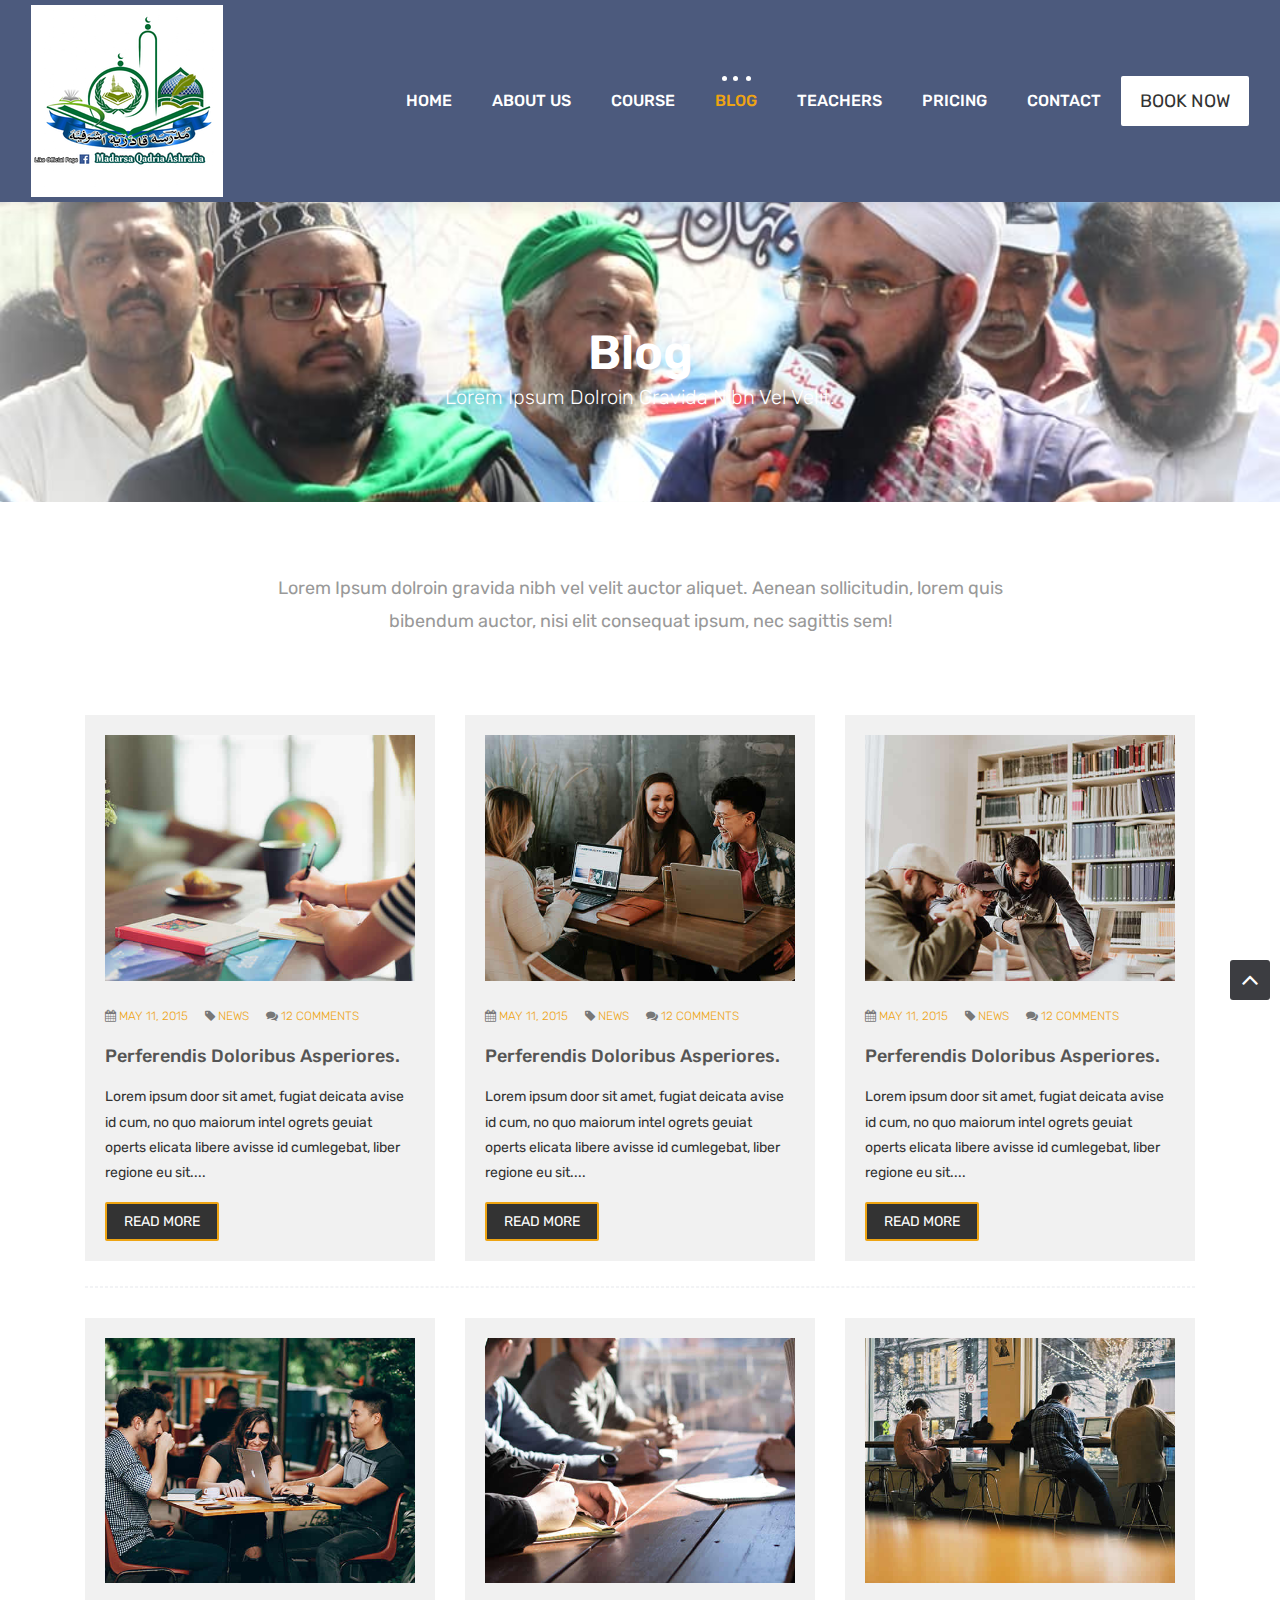
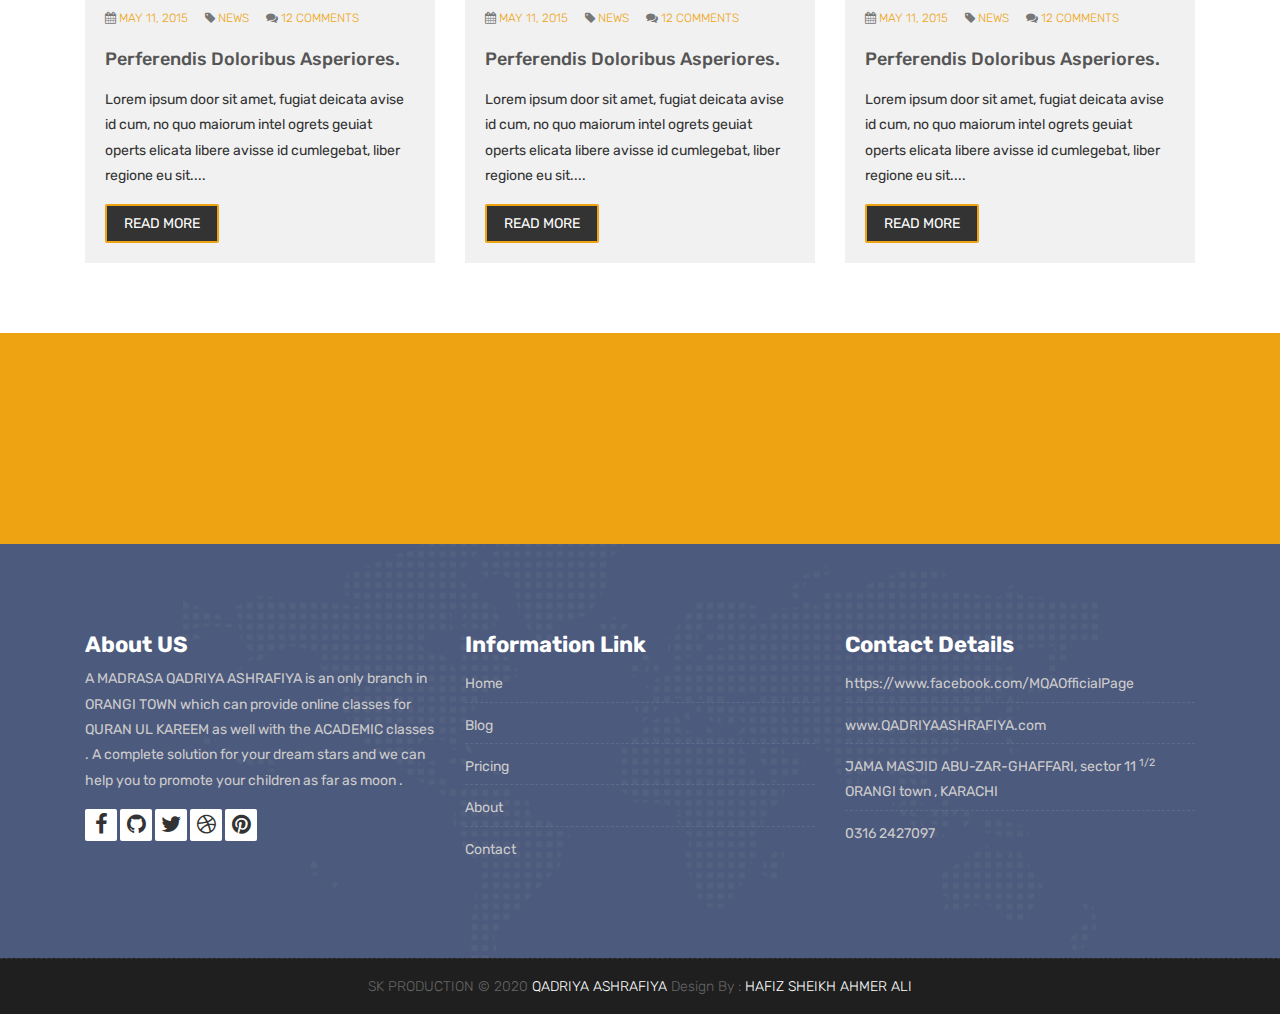
<file: blog.html>
<!DOCTYPE html>
<html lang="en">

    <!-- Basic -->
    <meta charset="utf-8">
    <meta http-equiv="X-UA-Compatible" content="IE=edge">   
   
    <!-- Mobile Metas -->
    <meta name="viewport" content="width=device-width, initial-scale=1">
 
     <!-- Site Metas -->
	 <title>MADrasa QADRIYA ASHRAFIYA </title> 
    <meta name="keywords" content="">
    <meta name="description" content="">
    <meta name="author" content="">

	
	<!-- Site Icons -->  
	<link rel="shortcut icon" href="img/android-icon-72x72.png" type="image/x-icon" />
    <link rel="apple-touch-icon" href="img/apple-icon.png">


    <!-- Bootstrap CSS -->
    <link rel="stylesheet" href="css/bootstrap.min.css">
    <!-- Site CSS -->
    <link rel="stylesheet" href="style.css">
    <!-- ALL VERSION CSS -->
    <link rel="stylesheet" href="css/versions.css">
    <!-- Responsive CSS -->
    <link rel="stylesheet" href="css/responsive.css">
    <!-- Custom CSS -->
    <link rel="stylesheet" href="css/custom.css">

    <!-- Modernizer for Portfolio -->
    <script src="js/modernizer.js"></script>

    <!--[if lt IE 9]>
      <script src="https://oss.maxcdn.com/libs/html5shiv/3.7.0/html5shiv.js"></script>
      <script src="https://oss.maxcdn.com/libs/respond.js/1.4.2/respond.min.js"></script>
    <![endif]-->

</head>
<body class="host_version"> 

	<!-- Modal -->
	<div class="modal fade" id="login" tabindex="-1" role="dialog" aria-labelledby="myModalLabel">
	  <div class="modal-dialog modal-dialog-centered modal-lg" role="document">
		<div class="modal-content">
			<div class="modal-header tit-up">
				<button type="button" class="close" data-dismiss="modal" aria-hidden="true">&times;</button>
				<h4 class="modal-title">Customer Login</h4>
			</div>
			<div class="modal-body customer-box">
				<!-- Nav tabs -->
				<ul class="nav nav-tabs">
					<li><a class="active" href="#Login" data-toggle="tab">Login</a></li>
					<li><a href="#Registration" data-toggle="tab">Registration</a></li>
				</ul>
				<!-- Tab panes -->
				<div class="tab-content">
					<div class="tab-pane active" id="Login">
						<form role="form" class="form-horizontal">
							<div class="form-group">
								<div class="col-sm-12">
									<input class="form-control" id="email1" placeholder="Name" type="text">
								</div>
							</div>
							<div class="form-group">
								<div class="col-sm-12">
									<input class="form-control" id="exampleInputPassword1" placeholder="Email" type="email">
								</div>
							</div>
							<div class="row">
								<div class="col-sm-10">
									<button type="submit" class="btn btn-light btn-radius btn-brd grd1">
										Submit
									</button>
									<a class="for-pwd" href="javascript:;">Forgot your password?</a>
								</div>
							</div>
						</form>
					</div>
					<div class="tab-pane" id="Registration">
						<form role="form" class="form-horizontal">
							<div class="form-group">
								<div class="col-sm-12">
									<input class="form-control" placeholder="Name" type="text">
								</div>
							</div>
							<div class="form-group">
								<div class="col-sm-12">
									<input class="form-control" id="email" placeholder="Email" type="email">
								</div>
							</div>
							<div class="form-group">
								<div class="col-sm-12">
									<input class="form-control" id="mobile" placeholder="Mobile" type="email">
								</div>
							</div>
							<div class="form-group">
								<div class="col-sm-12">
									<input class="form-control" id="password" placeholder="Password" type="password">
								</div>
							</div>
							<div class="row">							
								<div class="col-sm-10">
									<button type="button" class="btn btn-light btn-radius btn-brd grd1">
										Save &amp; Continue
									</button>
									<button type="button" class="btn btn-light btn-radius btn-brd grd1">
										Cancel</button>
								</div>
							</div>
						</form>
					</div>
				</div>
			</div>
		</div>
	  </div>
	</div>

    <!-- LOADER -->
	<div id="preloader">
		<div class="loader-container">
			<div class="progress-br float shadow">
				<div class="progress__item"></div>
			</div>
		</div>
	</div>
	<!-- END LOADER -->	

    <!-- Start header -->
	<header class="top-navbar">
		<nav class="navbar navbar-expand-lg navbar-light bg-light">
			<div class="container-fluid">
				<a class="navbar-brand" href="index.html">
					<img src="img/apple-icon.png" alt="" />
				</a>
				<button class="navbar-toggler" type="button" data-toggle="collapse" data-target="#navbars-host" aria-controls="navbars-rs-food" aria-expanded="false" aria-label="Toggle navigation">
					<span class="icon-bar"></span>
                    <span class="icon-bar"></span>
                    <span class="icon-bar"></span>
				</button>
				<div class="collapse navbar-collapse" id="navbars-host">
					<ul class="navbar-nav ml-auto">
						<li class="nav-item"><a class="nav-link" href="index.html">Home</a></li>
						<li class="nav-item"><a class="nav-link" href="about.html">About Us</a></li>
						<li class="nav-item dropdown">
							<a class="nav-link dropdown-toggle" href="#" id="dropdown-a" data-toggle="dropdown">Course </a>
							<div class="dropdown-menu" aria-labelledby="dropdown-a">
								<a class="dropdown-item" href="course-grid-2.html">Course Grid 2 </a>
								<a class="dropdown-item" href="course-grid-3.html">Course Grid 3 </a>
								<a class="dropdown-item" href="course-grid-4.html">Course Grid 4 </a>
							</div>
						</li>
						<li class="nav-item active dropdown">
							<a class="nav-link dropdown-toggle" href="#" id="dropdown-a" data-toggle="dropdown">Blog </a>
							<div class="dropdown-menu" aria-labelledby="dropdown-a">
								<a class="dropdown-item" href="blog.html">Blog </a>
								<a class="dropdown-item" href="blog-single.html">Blog single </a>
							</div>
						</li>
						<li class="nav-item"><a class="nav-link" href="teachers.html">Teachers</a></li>
						<li class="nav-item"><a class="nav-link" href="pricing.html">Pricing</a></li>
						<li class="nav-item"><a class="nav-link" href="contact.html">Contact</a></li>
					</ul>
					<ul class="nav navbar-nav navbar-right">
                        <li><a class="hover-btn-new log" href="#" data-toggle="modal" data-target="#login"><span>Book Now</span></a></li>
                    </ul>
				</div>
			</div>
		</nav>
	</header>
	<!-- End header -->
	
	<div class="all-title-box">
		<div class="container text-center">
			<h1>Blog<span class="m_1">Lorem Ipsum dolroin gravida nibh vel velit.</span></h1>
		</div>
	</div>
	
    <div id="overviews" class="section wb">
        <div class="container">
            <div class="section-title row text-center">
                <div class="col-md-8 offset-md-2">
                    <p class="lead">Lorem Ipsum dolroin gravida nibh vel velit auctor aliquet. Aenean sollicitudin, lorem quis bibendum auctor, nisi elit consequat ipsum, nec sagittis sem!</p>
                </div>
            </div><!-- end title -->

            <hr class="invis"> 

            <div class="row"> 
                <div class="col-lg-4 col-md-6 col-12">
                    <div class="blog-item">
						<div class="image-blog">
							<img src="images/blog_1.jpg" alt="" class="img-fluid">
						</div>
						<div class="meta-info-blog">
							<span><i class="fa fa-calendar"></i> <a href="#">May 11, 2015</a> </span>
                            <span><i class="fa fa-tag"></i>  <a href="#">News</a> </span>
                            <span><i class="fa fa-comments"></i> <a href="#">12 Comments</a></span>
						</div>
						<div class="blog-title">
							<h2><a href="#" title="">perferendis doloribus asperiores.</a></h2>
						</div>
						<div class="blog-desc">
							<p>Lorem ipsum door sit amet, fugiat deicata avise id cum, no quo maiorum intel ogrets geuiat operts elicata libere avisse id cumlegebat, liber regione eu sit.... </p>
						</div>
						<div class="blog-button">
							<a class="hover-btn-new orange" href="#"><span>Read More<span></a>
						</div>
					</div>
                </div><!-- end col -->

                <div class="col-lg-4 col-md-6 col-12">
                    <div class="blog-item">
						<div class="image-blog">
							<img src="images/blog_2.jpg" alt="" class="img-fluid">
						</div>
						<div class="meta-info-blog">
							<span><i class="fa fa-calendar"></i> <a href="#">May 11, 2015</a> </span>
                            <span><i class="fa fa-tag"></i>  <a href="#">News</a> </span>
                            <span><i class="fa fa-comments"></i> <a href="#">12 Comments</a></span>
						</div>
						<div class="blog-title">
							<h2><a href="#" title="">perferendis doloribus asperiores.</a></h2>
						</div>
						<div class="blog-desc">
							<p>Lorem ipsum door sit amet, fugiat deicata avise id cum, no quo maiorum intel ogrets geuiat operts elicata libere avisse id cumlegebat, liber regione eu sit.... </p>
						</div>
						<div class="blog-button">
							<a class="hover-btn-new orange" href="#"><span>Read More</span></a>
						</div>
					</div>
                </div><!-- end col -->

                <div class="col-lg-4 col-md-6 col-12">
                    <div class="blog-item">
						<div class="image-blog">
							<img src="images/blog_3.jpg" alt="" class="img-fluid">
						</div>
						<div class="meta-info-blog">
							<span><i class="fa fa-calendar"></i> <a href="#">May 11, 2015</a> </span>
                            <span><i class="fa fa-tag"></i>  <a href="#">News</a> </span>
                            <span><i class="fa fa-comments"></i> <a href="#">12 Comments</a></span>
						</div>
						<div class="blog-title">
							<h2><a href="#" title="">perferendis doloribus asperiores.</a></h2>
						</div>
						<div class="blog-desc">
							<p>Lorem ipsum door sit amet, fugiat deicata avise id cum, no quo maiorum intel ogrets geuiat operts elicata libere avisse id cumlegebat, liber regione eu sit.... </p>
						</div>
						<div class="blog-button">
							<a class="hover-btn-new orange" href="#"><span>Read More</span></a>
						</div>
					</div>
                </div><!-- end col -->
            </div><!-- end row -->

            <hr class="hr3"> 

            <div class="row"> 
                <div class="col-lg-4 col-md-6 col-12">
                   <div class="blog-item">
						<div class="image-blog">
							<img src="images/blog_4.jpg" alt="" class="img-fluid">
						</div>
						<div class="meta-info-blog">
							<span><i class="fa fa-calendar"></i> <a href="#">May 11, 2015</a> </span>
                            <span><i class="fa fa-tag"></i>  <a href="#">News</a> </span>
                            <span><i class="fa fa-comments"></i> <a href="#">12 Comments</a></span>
						</div>
						<div class="blog-title">
							<h2><a href="#" title="">perferendis doloribus asperiores.</a></h2>
						</div>
						<div class="blog-desc">
							<p>Lorem ipsum door sit amet, fugiat deicata avise id cum, no quo maiorum intel ogrets geuiat operts elicata libere avisse id cumlegebat, liber regione eu sit.... </p>
						</div>
						<div class="blog-button">
							<a class="hover-btn-new orange" href="#"><span>Read More</span></a>
						</div>
					</div>
                </div><!-- end col -->

                <div class="col-lg-4 col-md-6 col-12">
                    <div class="blog-item">
						<div class="image-blog">
							<img src="images/blog_5.jpg" alt="" class="img-fluid">
						</div>
						<div class="meta-info-blog">
							<span><i class="fa fa-calendar"></i> <a href="#">May 11, 2015</a> </span>
                            <span><i class="fa fa-tag"></i>  <a href="#">News</a> </span>
                            <span><i class="fa fa-comments"></i> <a href="#">12 Comments</a></span>
						</div>
						<div class="blog-title">
							<h2><a href="#" title="">perferendis doloribus asperiores.</a></h2>
						</div>
						<div class="blog-desc">
							<p>Lorem ipsum door sit amet, fugiat deicata avise id cum, no quo maiorum intel ogrets geuiat operts elicata libere avisse id cumlegebat, liber regione eu sit.... </p>
						</div>
						<div class="blog-button">
							<a class="hover-btn-new orange" href="#"><span>Read More</span></a>
						</div>
					</div>
                </div><!-- end col -->

                <div class="col-lg-4 col-md-6 col-12">
                    <div class="blog-item">
						<div class="image-blog">
							<img src="images/blog_6.jpg" alt="" class="img-fluid">
						</div>
						<div class="meta-info-blog">
							<span><i class="fa fa-calendar"></i> <a href="#">May 11, 2015</a> </span>
                            <span><i class="fa fa-tag"></i>  <a href="#">News</a> </span>
                            <span><i class="fa fa-comments"></i> <a href="#">12 Comments</a></span>
						</div>
						<div class="blog-title">
							<h2><a href="#" title="">perferendis doloribus asperiores.</a></h2>
						</div>
						<div class="blog-desc">
							<p>Lorem ipsum door sit amet, fugiat deicata avise id cum, no quo maiorum intel ogrets geuiat operts elicata libere avisse id cumlegebat, liber regione eu sit.... </p>
						</div>
						<div class="blog-button">
							<a class="hover-btn-new orange" href="#"><span>Read More</span></a>
						</div>
					</div>
                </div><!-- end col -->
            </div><!-- end row -->
        </div><!-- end container -->
    </div><!-- end section -->

    <div class="parallax section dbcolor">
        <div class="container">
            <div class="row logos">
                <div class="col-md-2 col-sm-2 col-xs-6 wow fadeInUp">
                    <a href="#"><img src="images/logo_01.png" alt="" class="img-repsonsive"></a>
                </div>
                <div class="col-md-2 col-sm-2 col-xs-6 wow fadeInUp">
                    <a href="#"><img src="images/logo_02.png" alt="" class="img-repsonsive"></a>
                </div>
                <div class="col-md-2 col-sm-2 col-xs-6 wow fadeInUp">
                    <a href="#"><img src="images/logo_03.png" alt="" class="img-repsonsive"></a>
                </div>
                <div class="col-md-2 col-sm-2 col-xs-6 wow fadeInUp">
                    <a href="#"><img src="images/logo_04.png" alt="" class="img-repsonsive"></a>
                </div>
                <div class="col-md-2 col-sm-2 col-xs-6 wow fadeInUp">
                    <a href="#"><img src="images/logo_05.png" alt="" class="img-repsonsive"></a>
                </div>
                <div class="col-md-2 col-sm-2 col-xs-6 wow fadeInUp">
                    <a href="#"><img src="images/logo_06.png" alt="" class="img-repsonsive"></a>
                </div>
            </div><!-- end row -->
        </div><!-- end container -->
    </div><!-- end section -->

	<footer class="footer">
        <div class="container">
            <div class="row">
                <div class="col-lg-4 col-md-4 col-xs-12">
                    <div class="widget clearfix">
                        <div class="widget-title">
                            <h3>About US</h3>
                        </div>
                        <p> A MADRASA QADRIYA ASHRAFIYA is an only branch in ORANGI TOWN which can provide online classes for QURAN UL KAREEM as well with the ACADEMIC classes . A complete solution for your dream stars and we can help you to promote your children as far as moon .</p>
                        <div class="footer-right">
							<ul class="footer-links-soi">
								<li><a href="https://www.facebook.com/MQAOfficialPage"><i class="fa fa-facebook"></i></a></li>
								<li><a href="#"><i class="fa fa-github"></i></a></li>
								<li><a href="#"><i class="fa fa-twitter"></i></a></li>
								<li><a href="#"><i class="fa fa-dribbble"></i></a></li>
								<li><a href="#"><i class="fa fa-pinterest"></i></a></li>
							</ul><!-- end links -->
						</div>
                    </div><!-- end clearfix -->
                </div><!-- end col -->

				<div class="col-lg-4 col-md-4 col-xs-12">
                    <div class="widget clearfix">
                        <div class="widget-title">
                            <h3>Information Link</h3>
                        </div>
                        <ul class="footer-links">
                            <li><a href="#">Home</a></li>
                            <li><a href="#">Blog</a></li>
                            <li><a href="#">Pricing</a></li>
							<li><a href="#">About</a></li>
							<li><a href="#">Contact</a></li>
                        </ul><!-- end links -->
                    </div><!-- end clearfix -->
                </div><!-- end col -->
				
                <div class="col-lg-4 col-md-4 col-xs-12">
                    <div class="widget clearfix">
                        <div class="widget-title">
                            <h3>Contact Details</h3>
                        </div>

                        <ul class="footer-links">
                            <li><a href="mailto:#">https://www.facebook.com/MQAOfficialPage</a></li>
                            <li><a href="#">www.QADRIYAASHRAFIYA.com</a></li>
                            <li>JAMA MASJID ABU-ZAR-GHAFFARI, sector 11 <sup>1/2</sup> ORANGI town , KARACHI </li>
                            <li>0316 2427097</li>
                        </ul><!-- end links -->
                    </div><!-- end clearfix -->
                </div><!-- end col -->
				
            </div><!-- end row -->
        </div><!-- end container -->
    </footer><!-- end footer -->


    <div class="copyrights">
        <div class="container">
            <div class="footer-distributed">
				<div class="footer-center">                   
                    <p class="footer-company-name">SK PRODUCTION &copy; 2020 <a href="#">QADRIYA ASHRAFIYA</a> Design By : <a href="https://www.facebook.com/ahmer.ali.731572/">HAFIZ SHEIKH AHMER ALI</a></p>
                </div>
            </div>
        </div><!-- end container -->
    </div><!-- end copyrights -->

    <a href="#" id="scroll-to-top" class="dmtop global-radius"><i class="fa fa-angle-up"></i></a>

    <!-- ALL JS FILES -->
    <script src="js/all.js"></script>
    <!-- ALL PLUGINS -->
    <script src="js/custom.js"></script>

</body>
</html>
</file>
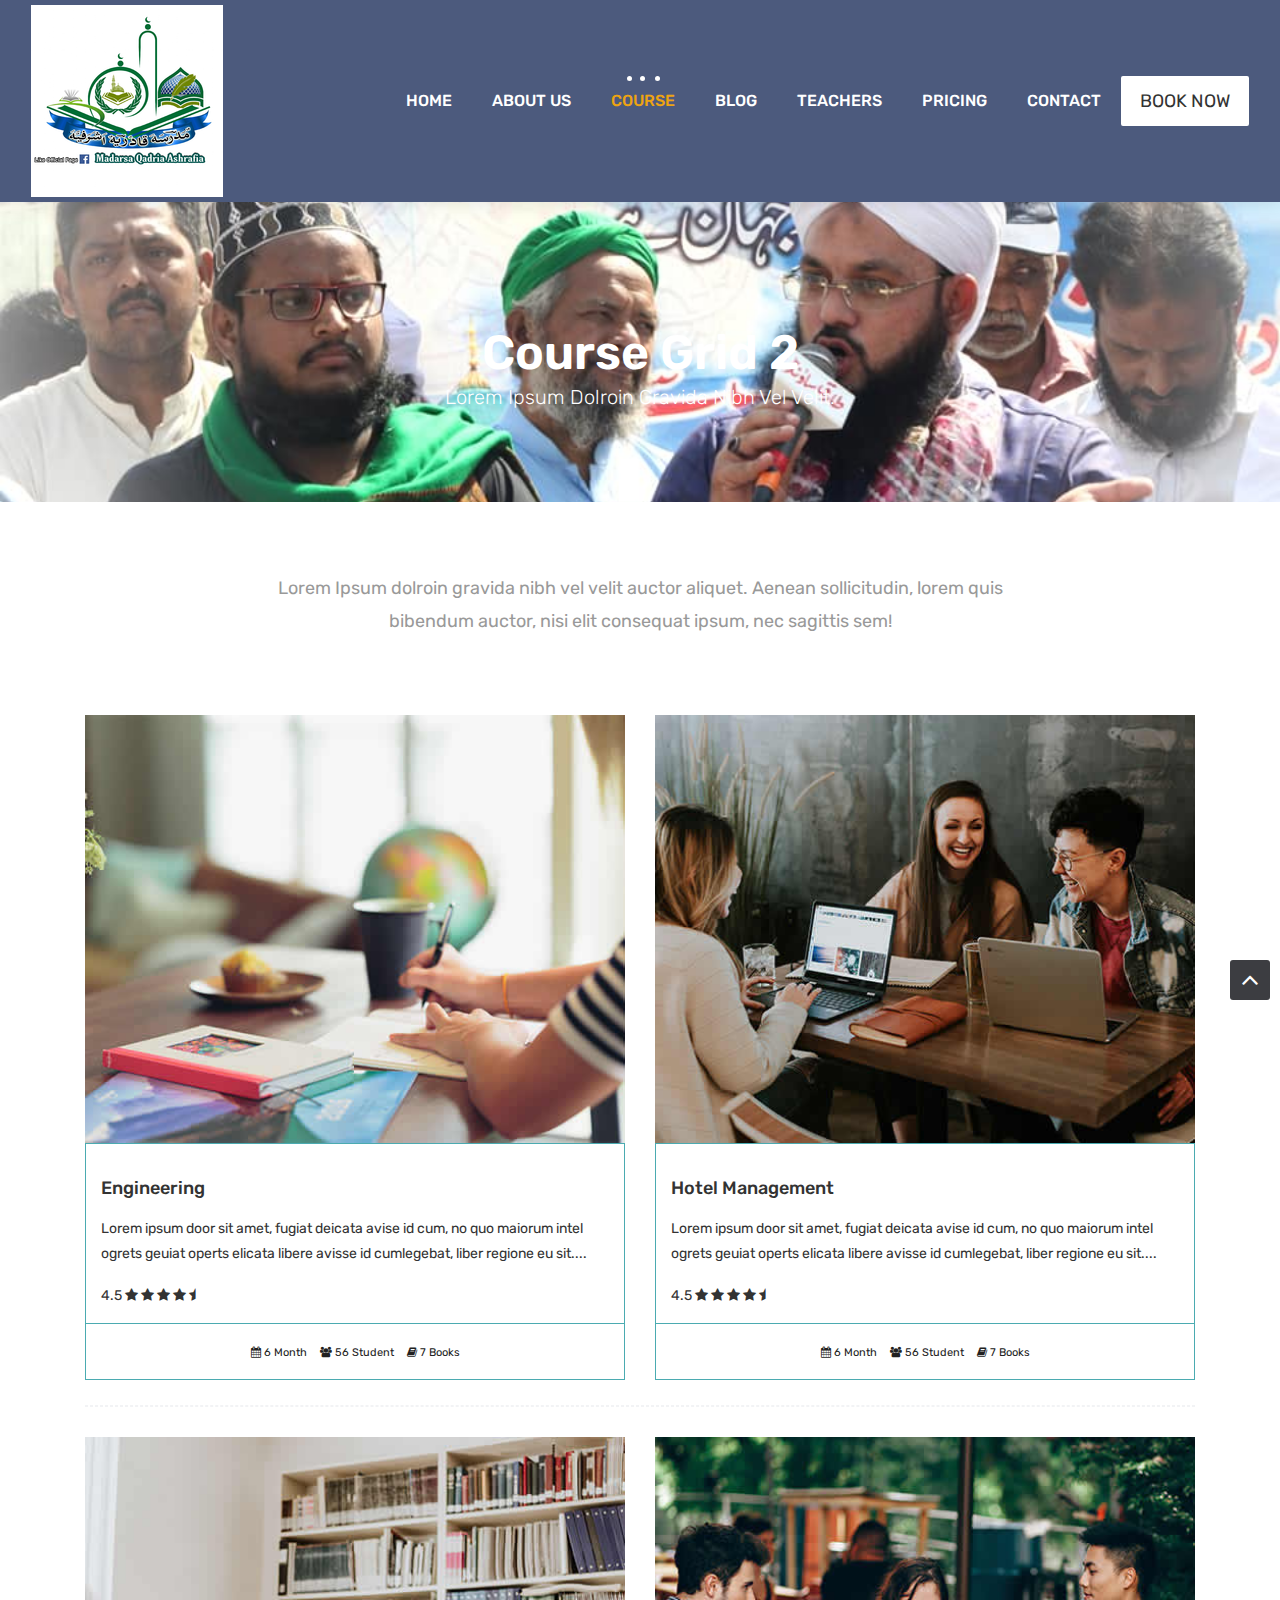
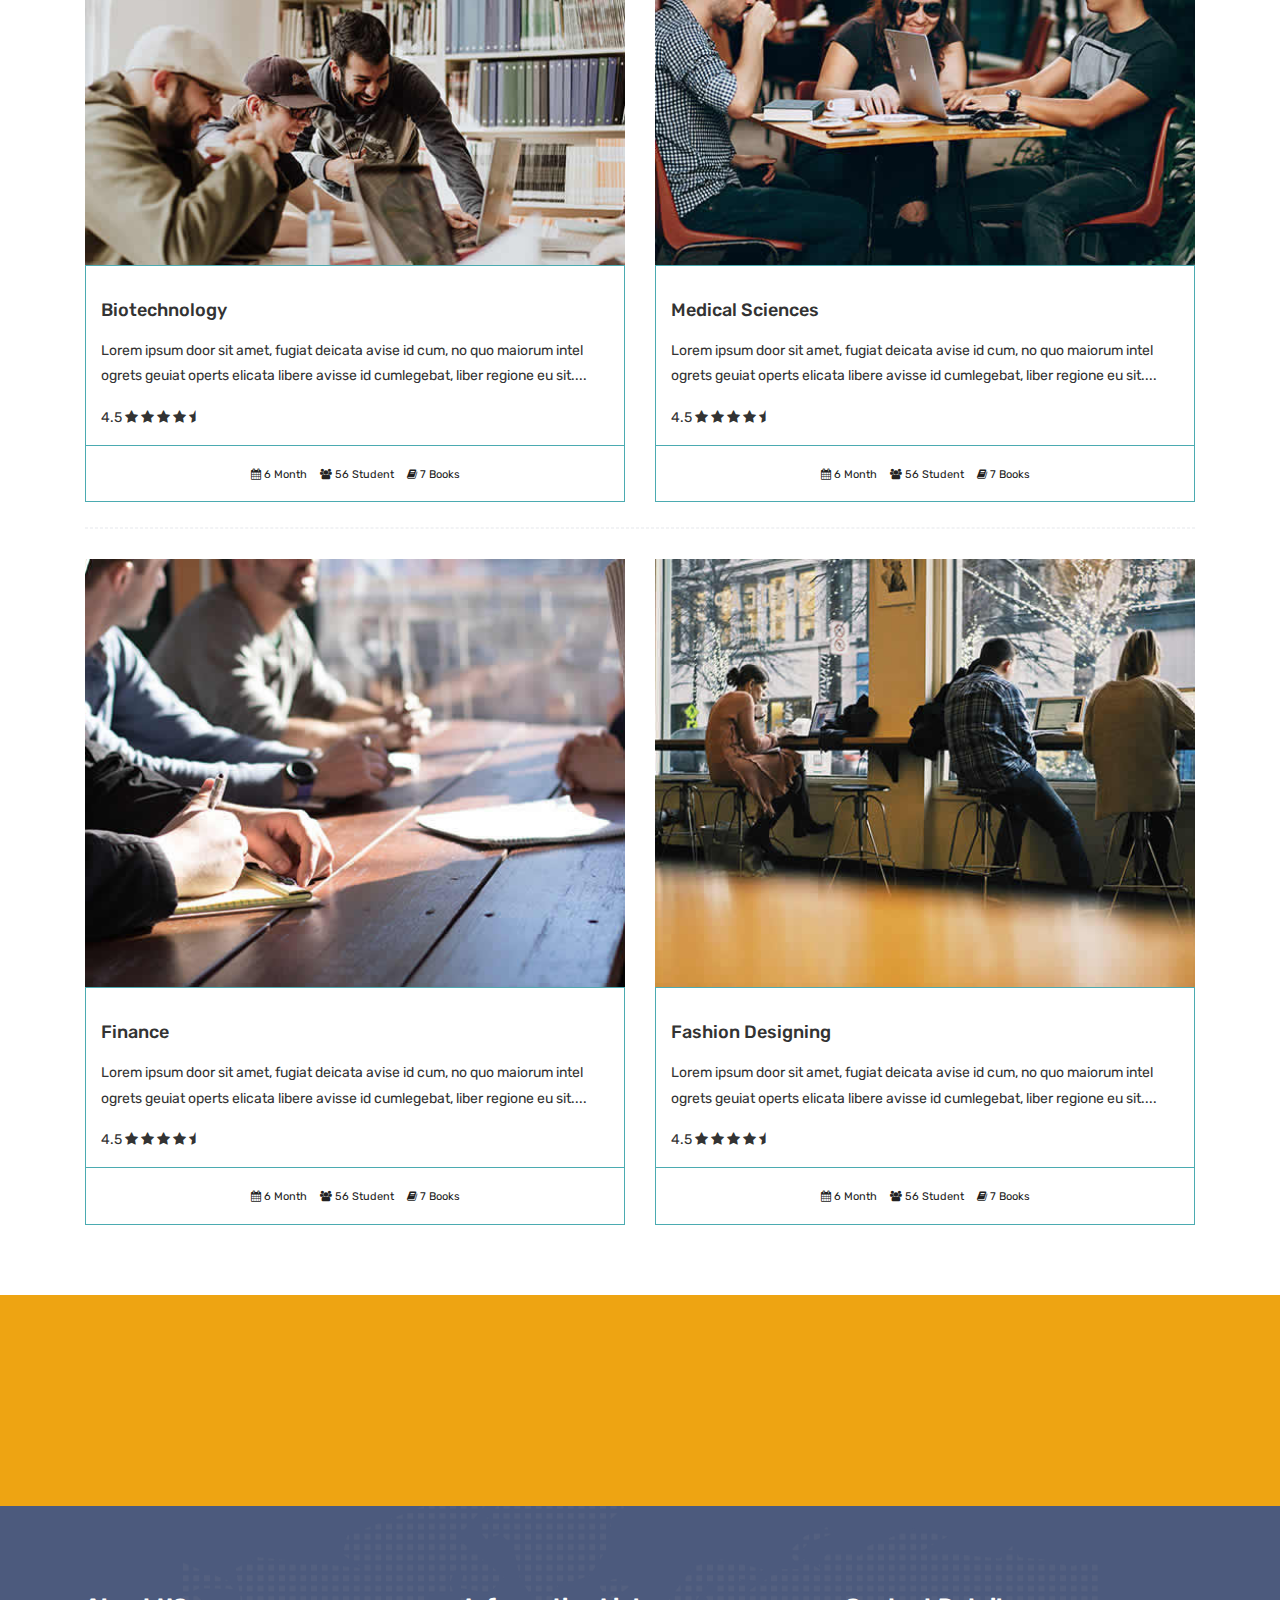
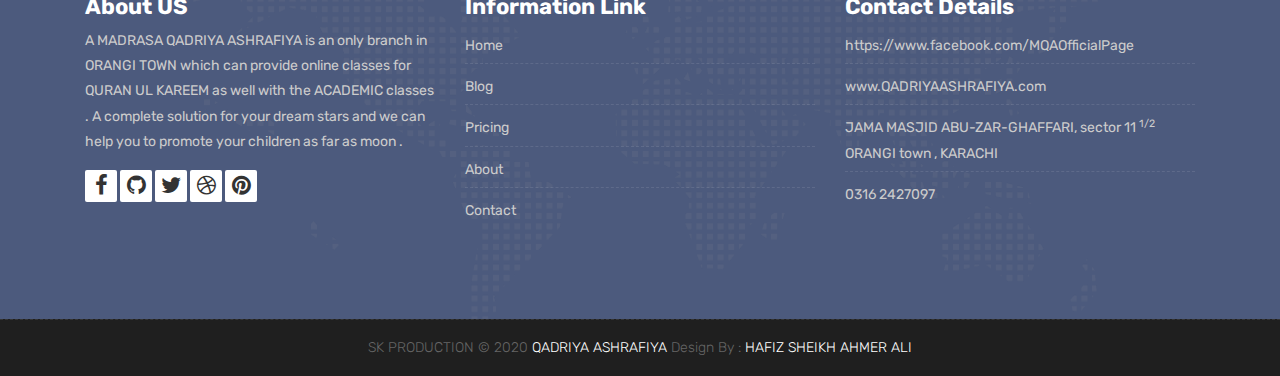
<file: course-grid-2.html>
<!DOCTYPE html>
<html lang="en">

    <!-- Basic -->
    <meta charset="utf-8">
    <meta http-equiv="X-UA-Compatible" content="IE=edge">   
   
    <!-- Mobile Metas -->
    <meta name="viewport" content="width=device-width, initial-scale=1">
 
     <!-- Site Metas -->
	 <title>MADrasa QADRIYA ASHRAFIYA </title>  
    <meta name="keywords" content="">
    <meta name="description" content="">
    <meta name="author" content="">

	<!-- Site Icons -->  
	<link rel="shortcut icon" href="img/android-icon-72x72.png" type="image/x-icon" />
    <link rel="apple-touch-icon" href="img/apple-icon.png">


    <!-- Bootstrap CSS -->
    <link rel="stylesheet" href="css/bootstrap.min.css">
    <!-- Site CSS -->
    <link rel="stylesheet" href="style.css">
    <!-- ALL VERSION CSS -->
    <link rel="stylesheet" href="css/versions.css">
    <!-- Responsive CSS -->
    <link rel="stylesheet" href="css/responsive.css">
    <!-- Custom CSS -->
    <link rel="stylesheet" href="css/custom.css">

    <!-- Modernizer for Portfolio -->
    <script src="js/modernizer.js"></script>

    <!--[if lt IE 9]>
      <script src="https://oss.maxcdn.com/libs/html5shiv/3.7.0/html5shiv.js"></script>
      <script src="https://oss.maxcdn.com/libs/respond.js/1.4.2/respond.min.js"></script>
    <![endif]-->

</head>
<body class="host_version"> 

	<!-- Modal -->
	<div class="modal fade" id="login" tabindex="-1" role="dialog" aria-labelledby="myModalLabel">
	  <div class="modal-dialog modal-dialog-centered modal-lg" role="document">
		<div class="modal-content">
			<div class="modal-header tit-up">
				<button type="button" class="close" data-dismiss="modal" aria-hidden="true">&times;</button>
				<h4 class="modal-title">Customer Login</h4>
			</div>
			<div class="modal-body customer-box">
				<!-- Nav tabs -->
				<ul class="nav nav-tabs">
					<li><a class="active" href="#Login" data-toggle="tab">Login</a></li>
					<li><a href="#Registration" data-toggle="tab">Registration</a></li>
				</ul>
				<!-- Tab panes -->
				<div class="tab-content">
					<div class="tab-pane active" id="Login">
						<form role="form" class="form-horizontal">
							<div class="form-group">
								<div class="col-sm-12">
									<input class="form-control" id="email1" placeholder="Name" type="text">
								</div>
							</div>
							<div class="form-group">
								<div class="col-sm-12">
									<input class="form-control" id="exampleInputPassword1" placeholder="Email" type="email">
								</div>
							</div>
							<div class="row">
								<div class="col-sm-10">
									<button type="submit" class="btn btn-light btn-radius btn-brd grd1">
										Submit
									</button>
									<a class="for-pwd" href="javascript:;">Forgot your password?</a>
								</div>
							</div>
						</form>
					</div>
					<div class="tab-pane" id="Registration">
						<form role="form" class="form-horizontal">
							<div class="form-group">
								<div class="col-sm-12">
									<input class="form-control" placeholder="Name" type="text">
								</div>
							</div>
							<div class="form-group">
								<div class="col-sm-12">
									<input class="form-control" id="email" placeholder="Email" type="email">
								</div>
							</div>
							<div class="form-group">
								<div class="col-sm-12">
									<input class="form-control" id="mobile" placeholder="Mobile" type="email">
								</div>
							</div>
							<div class="form-group">
								<div class="col-sm-12">
									<input class="form-control" id="password" placeholder="Password" type="password">
								</div>
							</div>
							<div class="row">							
								<div class="col-sm-10">
									<button type="button" class="btn btn-light btn-radius btn-brd grd1">
										Save &amp; Continue
									</button>
									<button type="button" class="btn btn-light btn-radius btn-brd grd1">
										Cancel</button>
								</div>
							</div>
						</form>
					</div>
				</div>
			</div>
		</div>
	  </div>
	</div>

    <!-- LOADER -->
	<div id="preloader">
		<div class="loader-container">
			<div class="progress-br float shadow">
				<div class="progress__item"></div>
			</div>
		</div>
	</div>
	<!-- END LOADER -->	

    <!-- Start header -->
	<header class="top-navbar">
		<nav class="navbar navbar-expand-lg navbar-light bg-light">
			<div class="container-fluid">
				<a class="navbar-brand" href="index.html">
					<img src="img/apple-icon.png" alt="" />
				</a>
				<button class="navbar-toggler" type="button" data-toggle="collapse" data-target="#navbars-host" aria-controls="navbars-rs-food" aria-expanded="false" aria-label="Toggle navigation">
					<span class="icon-bar"></span>
                    <span class="icon-bar"></span>
                    <span class="icon-bar"></span>
				</button>
				<div class="collapse navbar-collapse" id="navbars-host">
					<ul class="navbar-nav ml-auto">
						<li class="nav-item"><a class="nav-link" href="index.html">Home</a></li>
						<li class="nav-item"><a class="nav-link" href="about.html">About Us</a></li>
						<li class="nav-item active dropdown">
							<a class="nav-link dropdown-toggle" href="#" id="dropdown-a" data-toggle="dropdown">Course </a>
							<div class="dropdown-menu" aria-labelledby="dropdown-a">
								<a class="dropdown-item" href="course-grid-2.html">Course Grid 2 </a>
								<a class="dropdown-item" href="course-grid-3.html">Course Grid 3 </a>
								<a class="dropdown-item" href="course-grid-4.html">Course Grid 4 </a>
							</div>
						</li>
						<li class="nav-item dropdown">
							<a class="nav-link dropdown-toggle" href="#" id="dropdown-a" data-toggle="dropdown">Blog </a>
							<div class="dropdown-menu" aria-labelledby="dropdown-a">
								<a class="dropdown-item" href="blog.html">Blog </a>
								<a class="dropdown-item" href="blog-single.html">Blog single </a>
							</div>
						</li>
						<li class="nav-item"><a class="nav-link" href="teachers.html">Teachers</a></li>
						<li class="nav-item"><a class="nav-link" href="pricing.html">Pricing</a></li>
						<li class="nav-item"><a class="nav-link" href="contact.html">Contact</a></li>
					</ul>
					<ul class="nav navbar-nav navbar-right">
                        <li><a class="hover-btn-new log" href="#" data-toggle="modal" data-target="#login"><span>Book Now</span></a></li>
                    </ul>
				</div>
			</div>
		</nav>
	</header>
	<!-- End header -->
	
	<div class="all-title-box">
		<div class="container text-center">
			<h1>Course Grid 2<span class="m_1">Lorem Ipsum dolroin gravida nibh vel velit.</span></h1>
		</div>
	</div>
	
    <div id="overviews" class="section wb">
        <div class="container">
            <div class="section-title row text-center">
                <div class="col-md-8 offset-md-2">
                    <p class="lead">Lorem Ipsum dolroin gravida nibh vel velit auctor aliquet. Aenean sollicitudin, lorem quis bibendum auctor, nisi elit consequat ipsum, nec sagittis sem!</p>
                </div>
            </div><!-- end title -->

            <hr class="invis"> 

            <div class="row"> 
                <div class="col-lg-6 col-md-6 col-12">
                    <div class="course-item">
						<div class="image-blog">
							<img src="images/blog_1.jpg" alt="" class="img-fluid">
						</div>
						<div class="course-br">
							<div class="course-title">
								<h2><a href="#" title="">Engineering</a></h2>
							</div>
							<div class="course-desc">
								<p>Lorem ipsum door sit amet, fugiat deicata avise id cum, no quo maiorum intel ogrets geuiat operts elicata libere avisse id cumlegebat, liber regione eu sit.... </p>
							</div>
							<div class="course-rating">
								4.5
								<i class="fa fa-star"></i>	
								<i class="fa fa-star"></i>	
								<i class="fa fa-star"></i>	
								<i class="fa fa-star"></i>	
								<i class="fa fa-star-half"></i>								
							</div>
						</div>
						<div class="course-meta-bot">
							<ul>
								<li><i class="fa fa-calendar" aria-hidden="true"></i> 6 Month</li>
								<li><i class="fa fa-users" aria-hidden="true"></i> 56 Student</li>
								<li><i class="fa fa-book" aria-hidden="true"></i> 7 Books</li>
							</ul>
						</div>
					</div>
                </div><!-- end col -->

                <div class="col-lg-6 col-md-6 col-12">
                    <div class="course-item">
						<div class="image-blog">
							<img src="images/blog_2.jpg" alt="" class="img-fluid">
						</div>
						<div class="course-br">
							<div class="course-title">
								<h2><a href="#" title="">Hotel Management</a></h2>
							</div>
							<div class="blog-desc">
								<p>Lorem ipsum door sit amet, fugiat deicata avise id cum, no quo maiorum intel ogrets geuiat operts elicata libere avisse id cumlegebat, liber regione eu sit.... </p>
							</div>
							<div class="course-rating">
								4.5
								<i class="fa fa-star"></i>	
								<i class="fa fa-star"></i>	
								<i class="fa fa-star"></i>	
								<i class="fa fa-star"></i>	
								<i class="fa fa-star-half"></i>								
							</div>
						</div>
						<div class="course-meta-bot">
							<ul>
								<li><i class="fa fa-calendar" aria-hidden="true"></i> 6 Month</li>
								<li><i class="fa fa-users" aria-hidden="true"></i> 56 Student</li>
								<li><i class="fa fa-book" aria-hidden="true"></i> 7 Books</li>
							</ul>
						</div>
					</div>
                </div><!-- end col -->	
            </div><!-- end row -->
			
			<hr class="hr3"> 
			
			<div class="row">
				<div class="col-lg-6 col-md-6 col-12">
                    <div class="course-item">
						<div class="image-blog">
							<img src="images/blog_3.jpg" alt="" class="img-fluid">
						</div>
						<div class="course-br">
							<div class="course-title">
								<h2><a href="#" title="">Biotechnology</a></h2>
							</div>
							<div class="course-desc">
								<p>Lorem ipsum door sit amet, fugiat deicata avise id cum, no quo maiorum intel ogrets geuiat operts elicata libere avisse id cumlegebat, liber regione eu sit.... </p>
							</div>
							<div class="course-rating">
								4.5
								<i class="fa fa-star"></i>	
								<i class="fa fa-star"></i>	
								<i class="fa fa-star"></i>	
								<i class="fa fa-star"></i>	
								<i class="fa fa-star-half"></i>								
							</div>
						</div>
						<div class="course-meta-bot">
							<ul>
								<li><i class="fa fa-calendar" aria-hidden="true"></i> 6 Month</li>
								<li><i class="fa fa-users" aria-hidden="true"></i> 56 Student</li>
								<li><i class="fa fa-book" aria-hidden="true"></i> 7 Books</li>
							</ul>
						</div>
					</div>
                </div><!-- end col -->
				<div class="col-lg-6 col-md-6 col-12">
                   <div class="course-item">
						<div class="image-blog">
							<img src="images/blog_4.jpg" alt="" class="img-fluid">
						</div>
						<div class="course-br">
							<div class="course-title">
								<h2><a href="#" title="">Medical Sciences</a></h2>
							</div>
							<div class="course-desc">
								<p>Lorem ipsum door sit amet, fugiat deicata avise id cum, no quo maiorum intel ogrets geuiat operts elicata libere avisse id cumlegebat, liber regione eu sit.... </p>
							</div>
							<div class="course-rating">
								4.5
								<i class="fa fa-star"></i>	
								<i class="fa fa-star"></i>	
								<i class="fa fa-star"></i>	
								<i class="fa fa-star"></i>	
								<i class="fa fa-star-half"></i>								
							</div>
						</div>
						<div class="course-meta-bot">
							<ul>
								<li><i class="fa fa-calendar" aria-hidden="true"></i> 6 Month</li>
								<li><i class="fa fa-users" aria-hidden="true"></i> 56 Student</li>
								<li><i class="fa fa-book" aria-hidden="true"></i> 7 Books</li>
							</ul>
						</div>
					</div>
                </div><!-- end col -->
			</div><!-- end row -->
			
			<hr class="hr3"> 
			
            <div class="row"> 
                <div class="col-lg-6 col-md-6 col-12">
                    <div class="course-item">
						<div class="image-blog">
							<img src="images/blog_5.jpg" alt="" class="img-fluid">
						</div>		
						<div class="course-br">
							<div class="course-title">
								<h2><a href="#" title="">Finance</a></h2>
							</div>
							<div class="course-desc">
								<p>Lorem ipsum door sit amet, fugiat deicata avise id cum, no quo maiorum intel ogrets geuiat operts elicata libere avisse id cumlegebat, liber regione eu sit.... </p>
							</div>
							<div class="course-rating">
								4.5
								<i class="fa fa-star"></i>	
								<i class="fa fa-star"></i>	
								<i class="fa fa-star"></i>	
								<i class="fa fa-star"></i>	
								<i class="fa fa-star-half"></i>								
							</div>
						</div>
						<div class="course-meta-bot">
							<ul>
								<li><i class="fa fa-calendar" aria-hidden="true"></i> 6 Month</li>
								<li><i class="fa fa-users" aria-hidden="true"></i> 56 Student</li>
								<li><i class="fa fa-book" aria-hidden="true"></i> 7 Books</li>
							</ul>
						</div>
					</div>
                </div><!-- end col -->

                <div class="col-lg-6 col-md-6 col-12">
                    <div class="course-item">
						<div class="image-blog">
							<img src="images/blog_6.jpg" alt="" class="img-fluid">
						</div>
						<div class="course-br">
							<div class="course-title">
								<h2><a href="#" title="">Fashion Designing</a></h2>
							</div>
							<div class="course-desc">
								<p>Lorem ipsum door sit amet, fugiat deicata avise id cum, no quo maiorum intel ogrets geuiat operts elicata libere avisse id cumlegebat, liber regione eu sit.... </p>
							</div>	
							<div class="course-rating">
								4.5
								<i class="fa fa-star"></i>	
								<i class="fa fa-star"></i>	
								<i class="fa fa-star"></i>	
								<i class="fa fa-star"></i>	
								<i class="fa fa-star-half"></i>								
							</div>
						</div>
						<div class="course-meta-bot">
							<ul>
								<li><i class="fa fa-calendar" aria-hidden="true"></i> 6 Month</li>
								<li><i class="fa fa-users" aria-hidden="true"></i> 56 Student</li>
								<li><i class="fa fa-book" aria-hidden="true"></i> 7 Books</li>
							</ul>
						</div>
					</div>
                </div><!-- end col -->
            </div><!-- end row -->
        </div><!-- end container -->
    </div><!-- end section -->

    <div class="parallax section dbcolor">
        <div class="container">
            <div class="row logos">
                <div class="col-md-2 col-sm-2 col-xs-6 wow fadeInUp">
                    <a href="#"><img src="images/logo_01.png" alt="" class="img-repsonsive"></a>
                </div>
                <div class="col-md-2 col-sm-2 col-xs-6 wow fadeInUp">
                    <a href="#"><img src="images/logo_02.png" alt="" class="img-repsonsive"></a>
                </div>
                <div class="col-md-2 col-sm-2 col-xs-6 wow fadeInUp">
                    <a href="#"><img src="images/logo_03.png" alt="" class="img-repsonsive"></a>
                </div>
                <div class="col-md-2 col-sm-2 col-xs-6 wow fadeInUp">
                    <a href="#"><img src="images/logo_04.png" alt="" class="img-repsonsive"></a>
                </div>
                <div class="col-md-2 col-sm-2 col-xs-6 wow fadeInUp">
                    <a href="#"><img src="images/logo_05.png" alt="" class="img-repsonsive"></a>
                </div>
                <div class="col-md-2 col-sm-2 col-xs-6 wow fadeInUp">
                    <a href="#"><img src="images/logo_06.png" alt="" class="img-repsonsive"></a>
                </div>
            </div><!-- end row -->
        </div><!-- end container -->
    </div><!-- end section -->

    <footer class="footer">
        <div class="container">
            <div class="row">
                <div class="col-lg-4 col-md-4 col-xs-12">
                    <div class="widget clearfix">
                        <div class="widget-title">
                            <h3>About US</h3>
                        </div>
                        <p> A MADRASA QADRIYA ASHRAFIYA is an only branch in ORANGI TOWN which can provide online classes for QURAN UL KAREEM as well with the ACADEMIC classes . A complete solution for your dream stars and we can help you to promote your children as far as moon .</p>
                        <div class="footer-right">
							<ul class="footer-links-soi">
								<li><a href="https://www.facebook.com/MQAOfficialPage"><i class="fa fa-facebook"></i></a></li>
								<li><a href="#"><i class="fa fa-github"></i></a></li>
								<li><a href="#"><i class="fa fa-twitter"></i></a></li>
								<li><a href="#"><i class="fa fa-dribbble"></i></a></li>
								<li><a href="#"><i class="fa fa-pinterest"></i></a></li>
							</ul><!-- end links -->
						</div>
                    </div><!-- end clearfix -->
                </div><!-- end col -->

				<div class="col-lg-4 col-md-4 col-xs-12">
                    <div class="widget clearfix">
                        <div class="widget-title">
                            <h3>Information Link</h3>
                        </div>
                        <ul class="footer-links">
                            <li><a href="#">Home</a></li>
                            <li><a href="#">Blog</a></li>
                            <li><a href="#">Pricing</a></li>
							<li><a href="#">About</a></li>
							<li><a href="#">Contact</a></li>
                        </ul><!-- end links -->
                    </div><!-- end clearfix -->
                </div><!-- end col -->
				
                <div class="col-lg-4 col-md-4 col-xs-12">
                    <div class="widget clearfix">
                        <div class="widget-title">
                            <h3>Contact Details</h3>
                        </div>

                        <ul class="footer-links">
                            <li><a href="mailto:#">https://www.facebook.com/MQAOfficialPage</a></li>
                            <li><a href="#">www.QADRIYAASHRAFIYA.com</a></li>
                            <li>JAMA MASJID ABU-ZAR-GHAFFARI, sector 11 <sup>1/2</sup> ORANGI town , KARACHI </li>
                            <li>0316 2427097</li>
                        </ul><!-- end links -->
                    </div><!-- end clearfix -->
                </div><!-- end col -->
				
            </div><!-- end row -->
        </div><!-- end container -->
    </footer><!-- end footer -->


    <div class="copyrights">
        <div class="container">
            <div class="footer-distributed">
				<div class="footer-center">                   
                    <p class="footer-company-name">SK PRODUCTION &copy; 2020 <a href="#">QADRIYA ASHRAFIYA</a> Design By : <a href="https://www.facebook.com/ahmer.ali.731572/">HAFIZ SHEIKH AHMER ALI</a></p>
                </div>
            </div>
        </div><!-- end container -->
    </div><!-- end copyrights -->

    <a href="#" id="scroll-to-top" class="dmtop global-radius"><i class="fa fa-angle-up"></i></a>

    <!-- ALL JS FILES -->
    <script src="js/all.js"></script>
    <!-- ALL PLUGINS -->
    <script src="js/custom.js"></script>

</body>
</html>
</file>
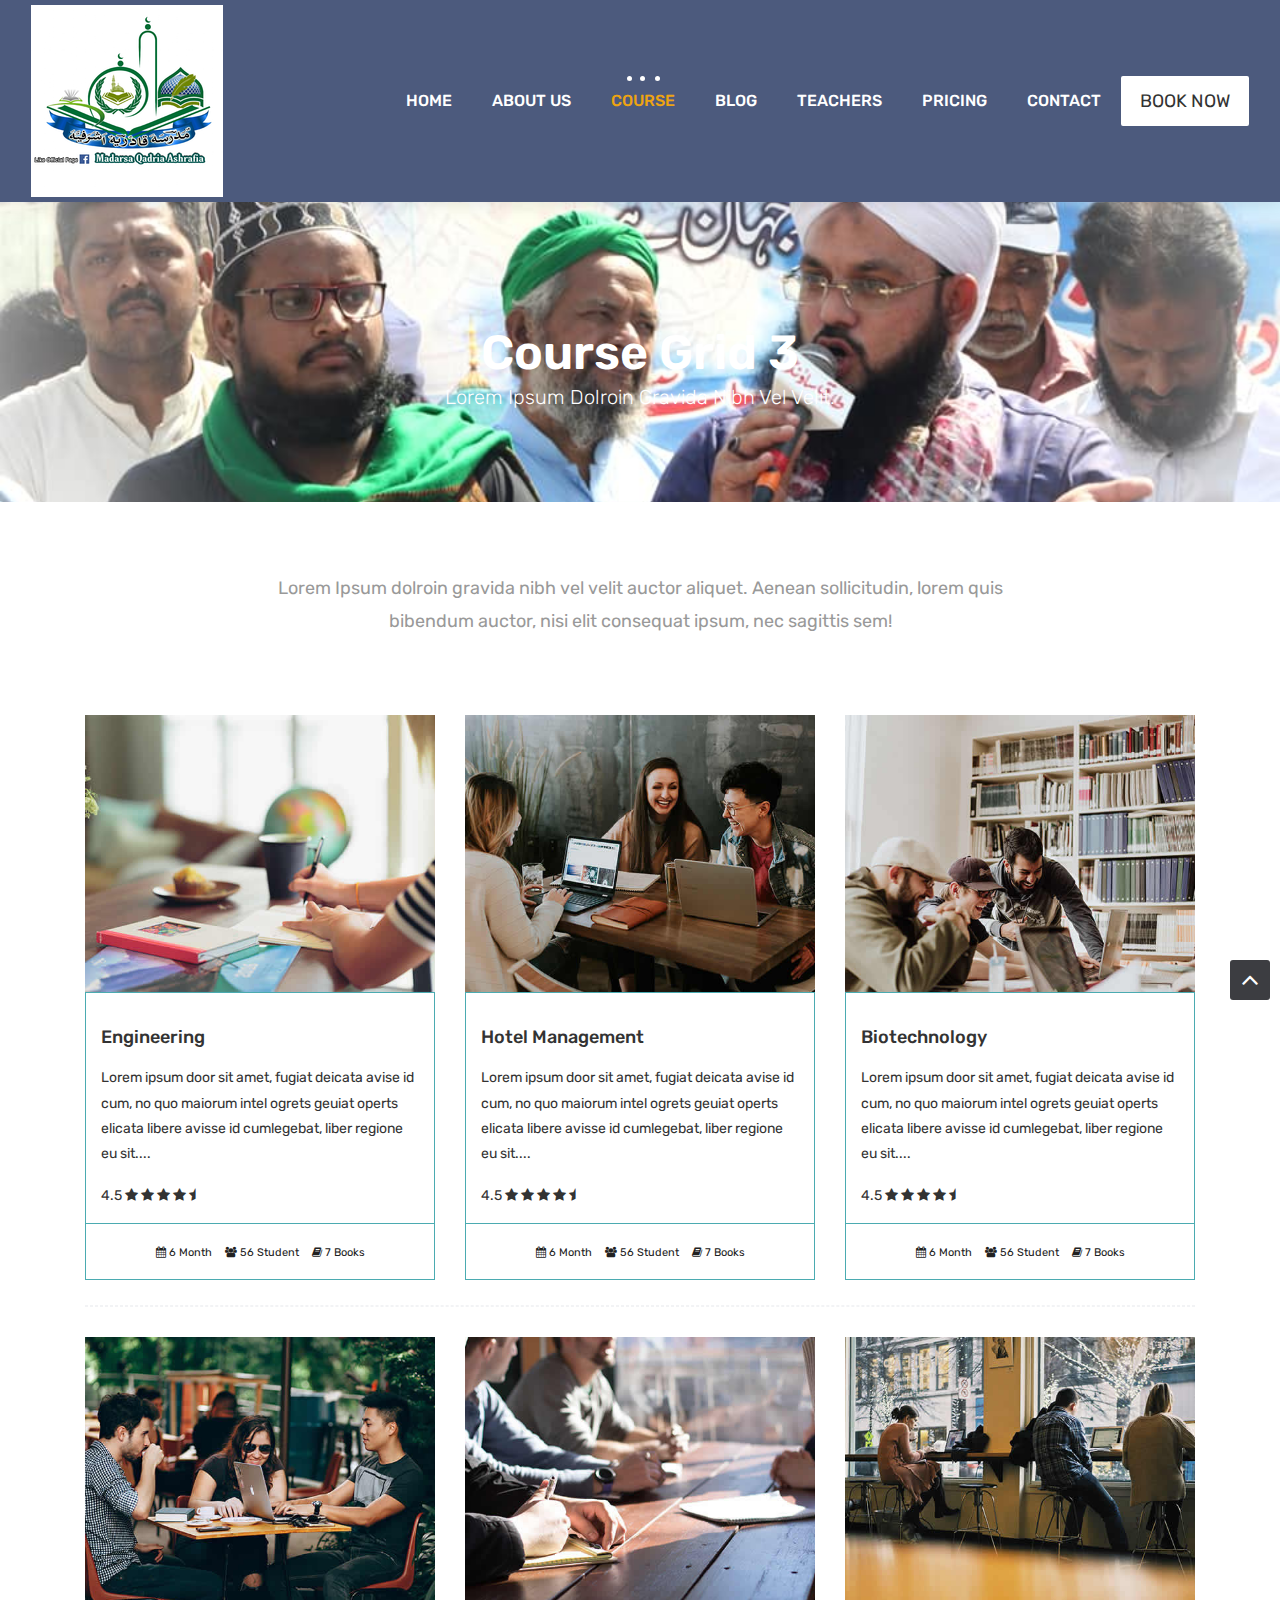
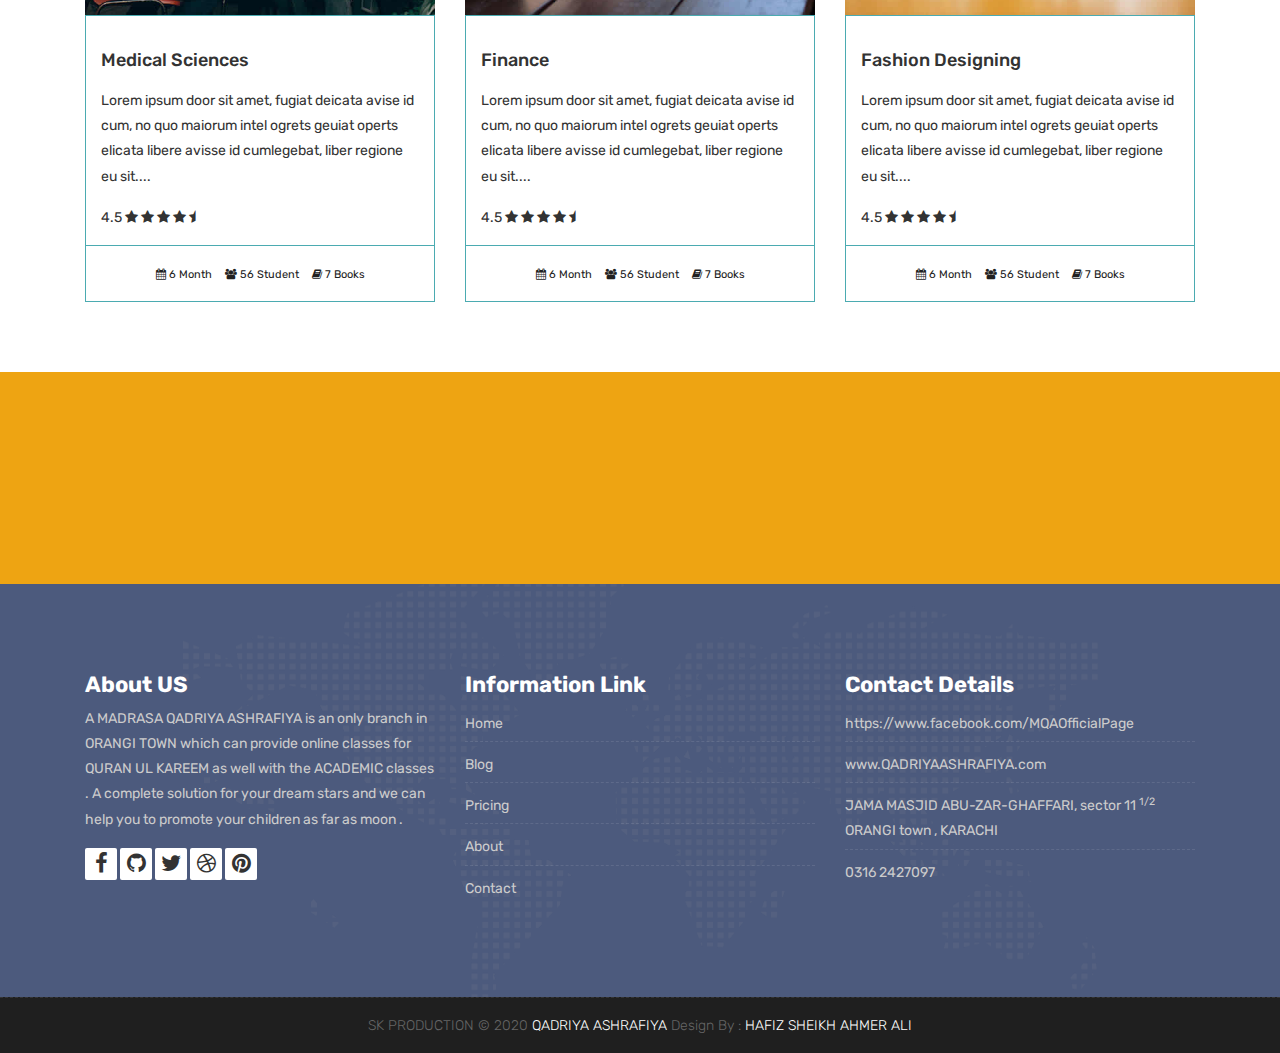
<file: course-grid-3.html>
<!DOCTYPE html>
<html lang="en">

    <!-- Basic -->
    <meta charset="utf-8">
    <meta http-equiv="X-UA-Compatible" content="IE=edge">   
   
    <!-- Mobile Metas -->
    <meta name="viewport" content="width=device-width, initial-scale=1">
 
     <!-- Site Metas -->
	 <title>MADrasa QADRIYA ASHRAFIYA </title> 
    <meta name="keywords" content="">
    <meta name="description" content="">
    <meta name="author" content="">

   
	<!-- Site Icons -->  
	<link rel="shortcut icon" href="img/android-icon-72x72.png" type="image/x-icon" />
    <link rel="apple-touch-icon" href="img/apple-icon.png">

    <!-- Bootstrap CSS -->
    <link rel="stylesheet" href="css/bootstrap.min.css">
    <!-- Site CSS -->
    <link rel="stylesheet" href="style.css">
    <!-- ALL VERSION CSS -->
    <link rel="stylesheet" href="css/versions.css">
    <!-- Responsive CSS -->
    <link rel="stylesheet" href="css/responsive.css">
    <!-- Custom CSS -->
    <link rel="stylesheet" href="css/custom.css">

    <!-- Modernizer for Portfolio -->
    <script src="js/modernizer.js"></script>

    <!--[if lt IE 9]>
      <script src="https://oss.maxcdn.com/libs/html5shiv/3.7.0/html5shiv.js"></script>
      <script src="https://oss.maxcdn.com/libs/respond.js/1.4.2/respond.min.js"></script>
    <![endif]-->

</head>
<body class="host_version"> 

	<!-- Modal -->
	<div class="modal fade" id="login" tabindex="-1" role="dialog" aria-labelledby="myModalLabel">
	  <div class="modal-dialog modal-dialog-centered modal-lg" role="document">
		<div class="modal-content">
			<div class="modal-header tit-up">
				<button type="button" class="close" data-dismiss="modal" aria-hidden="true">&times;</button>
				<h4 class="modal-title">Customer Login</h4>
			</div>
			<div class="modal-body customer-box">
				<!-- Nav tabs -->
				<ul class="nav nav-tabs">
					<li><a class="active" href="#Login" data-toggle="tab">Login</a></li>
					<li><a href="#Registration" data-toggle="tab">Registration</a></li>
				</ul>
				<!-- Tab panes -->
				<div class="tab-content">
					<div class="tab-pane active" id="Login">
						<form role="form" class="form-horizontal">
							<div class="form-group">
								<div class="col-sm-12">
									<input class="form-control" id="email1" placeholder="Name" type="text">
								</div>
							</div>
							<div class="form-group">
								<div class="col-sm-12">
									<input class="form-control" id="exampleInputPassword1" placeholder="Email" type="email">
								</div>
							</div>
							<div class="row">
								<div class="col-sm-10">
									<button type="submit" class="btn btn-light btn-radius btn-brd grd1">
										Submit
									</button>
									<a class="for-pwd" href="javascript:;">Forgot your password?</a>
								</div>
							</div>
						</form>
					</div>
					<div class="tab-pane" id="Registration">
						<form role="form" class="form-horizontal">
							<div class="form-group">
								<div class="col-sm-12">
									<input class="form-control" placeholder="Name" type="text">
								</div>
							</div>
							<div class="form-group">
								<div class="col-sm-12">
									<input class="form-control" id="email" placeholder="Email" type="email">
								</div>
							</div>
							<div class="form-group">
								<div class="col-sm-12">
									<input class="form-control" id="mobile" placeholder="Mobile" type="email">
								</div>
							</div>
							<div class="form-group">
								<div class="col-sm-12">
									<input class="form-control" id="password" placeholder="Password" type="password">
								</div>
							</div>
							<div class="row">							
								<div class="col-sm-10">
									<button type="button" class="btn btn-light btn-radius btn-brd grd1">
										Save &amp; Continue
									</button>
									<button type="button" class="btn btn-light btn-radius btn-brd grd1">
										Cancel</button>
								</div>
							</div>
						</form>
					</div>
				</div>
			</div>
		</div>
	  </div>
	</div>

    <!-- LOADER -->
	<div id="preloader">
		<div class="loader-container">
			<div class="progress-br float shadow">
				<div class="progress__item"></div>
			</div>
		</div>
	</div>
	<!-- END LOADER -->	

    <!-- Start header -->
	<header class="top-navbar">
		<nav class="navbar navbar-expand-lg navbar-light bg-light">
			<div class="container-fluid">
				<a class="navbar-brand" href="index.html">
					<img src="img/apple-icon.png" alt="" />
				</a>
				<button class="navbar-toggler" type="button" data-toggle="collapse" data-target="#navbars-host" aria-controls="navbars-rs-food" aria-expanded="false" aria-label="Toggle navigation">
					<span class="icon-bar"></span>
                    <span class="icon-bar"></span>
                    <span class="icon-bar"></span>
				</button>
				<div class="collapse navbar-collapse" id="navbars-host">
					<ul class="navbar-nav ml-auto">
						<li class="nav-item"><a class="nav-link" href="index.html">Home</a></li>
						<li class="nav-item"><a class="nav-link" href="about.html">About Us</a></li>
						<li class="nav-item active dropdown">
							<a class="nav-link dropdown-toggle" href="#" id="dropdown-a" data-toggle="dropdown">Course </a>
							<div class="dropdown-menu" aria-labelledby="dropdown-a">
								<a class="dropdown-item" href="course-grid-2.html">Course Grid 2 </a>
								<a class="dropdown-item" href="course-grid-3.html">Course Grid 3 </a>
								<a class="dropdown-item" href="course-grid-4.html">Course Grid 4 </a>
							</div>
						</li>
						<li class="nav-item dropdown">
							<a class="nav-link dropdown-toggle" href="#" id="dropdown-a" data-toggle="dropdown">Blog </a>
							<div class="dropdown-menu" aria-labelledby="dropdown-a">
								<a class="dropdown-item" href="blog.html">Blog </a>
								<a class="dropdown-item" href="blog-single.html">Blog single </a>
							</div>
						</li>
						<li class="nav-item"><a class="nav-link" href="teachers.html">Teachers</a></li>
						<li class="nav-item"><a class="nav-link" href="pricing.html">Pricing</a></li>
						<li class="nav-item"><a class="nav-link" href="contact.html">Contact</a></li>
					</ul>
					<ul class="nav navbar-nav navbar-right">
                        <li><a class="hover-btn-new log" href="#" data-toggle="modal" data-target="#login"><span>Book Now</span></a></li>
                    </ul>
				</div>
			</div>
		</nav>
	</header>
	<!-- End header -->
	
	<div class="all-title-box">
		<div class="container text-center">
			<h1>Course Grid 3<span class="m_1">Lorem Ipsum dolroin gravida nibh vel velit.</span></h1>
		</div>
	</div>
	
    <div id="overviews" class="section wb">
        <div class="container">
            <div class="section-title row text-center">
                <div class="col-md-8 offset-md-2">
                    <p class="lead">Lorem Ipsum dolroin gravida nibh vel velit auctor aliquet. Aenean sollicitudin, lorem quis bibendum auctor, nisi elit consequat ipsum, nec sagittis sem!</p>
                </div>
            </div><!-- end title -->

            <hr class="invis"> 

            <div class="row"> 
                <div class="col-lg-4 col-md-6 col-12">
                    <div class="course-item">
						<div class="image-blog">
							<img src="images/blog_1.jpg" alt="" class="img-fluid">
						</div>
						<div class="course-br">
							<div class="course-title">
								<h2><a href="#" title="">Engineering</a></h2>
							</div>
							<div class="course-desc">
								<p>Lorem ipsum door sit amet, fugiat deicata avise id cum, no quo maiorum intel ogrets geuiat operts elicata libere avisse id cumlegebat, liber regione eu sit.... </p>
							</div>
							<div class="course-rating">
								4.5
								<i class="fa fa-star"></i>	
								<i class="fa fa-star"></i>	
								<i class="fa fa-star"></i>	
								<i class="fa fa-star"></i>	
								<i class="fa fa-star-half"></i>								
							</div>
						</div>
						<div class="course-meta-bot">
							<ul>
								<li><i class="fa fa-calendar" aria-hidden="true"></i> 6 Month</li>
								<li><i class="fa fa-users" aria-hidden="true"></i> 56 Student</li>
								<li><i class="fa fa-book" aria-hidden="true"></i> 7 Books</li>
							</ul>
						</div>
					</div>
                </div><!-- end col -->

                <div class="col-lg-4 col-md-6 col-12">
                    <div class="course-item">
						<div class="image-blog">
							<img src="images/blog_2.jpg" alt="" class="img-fluid">
						</div>
						<div class="course-br">
							<div class="course-title">
								<h2><a href="#" title="">Hotel Management</a></h2>
							</div>
							<div class="blog-desc">
								<p>Lorem ipsum door sit amet, fugiat deicata avise id cum, no quo maiorum intel ogrets geuiat operts elicata libere avisse id cumlegebat, liber regione eu sit.... </p>
							</div>
							<div class="course-rating">
								4.5
								<i class="fa fa-star"></i>	
								<i class="fa fa-star"></i>	
								<i class="fa fa-star"></i>	
								<i class="fa fa-star"></i>	
								<i class="fa fa-star-half"></i>								
							</div>
						</div>
						<div class="course-meta-bot">
							<ul>
								<li><i class="fa fa-calendar" aria-hidden="true"></i> 6 Month</li>
								<li><i class="fa fa-users" aria-hidden="true"></i> 56 Student</li>
								<li><i class="fa fa-book" aria-hidden="true"></i> 7 Books</li>
							</ul>
						</div>
					</div>
                </div><!-- end col -->	
				
				<div class="col-lg-4 col-md-6 col-12">
                    <div class="course-item">
						<div class="image-blog">
							<img src="images/blog_3.jpg" alt="" class="img-fluid">
						</div>
						<div class="course-br">
							<div class="course-title">
								<h2><a href="#" title="">Biotechnology</a></h2>
							</div>
							<div class="course-desc">
								<p>Lorem ipsum door sit amet, fugiat deicata avise id cum, no quo maiorum intel ogrets geuiat operts elicata libere avisse id cumlegebat, liber regione eu sit.... </p>
							</div>
							<div class="course-rating">
								4.5
								<i class="fa fa-star"></i>	
								<i class="fa fa-star"></i>	
								<i class="fa fa-star"></i>	
								<i class="fa fa-star"></i>	
								<i class="fa fa-star-half"></i>								
							</div>
						</div>
						<div class="course-meta-bot">
							<ul>
								<li><i class="fa fa-calendar" aria-hidden="true"></i> 6 Month</li>
								<li><i class="fa fa-users" aria-hidden="true"></i> 56 Student</li>
								<li><i class="fa fa-book" aria-hidden="true"></i> 7 Books</li>
							</ul>
						</div>
					</div>
                </div><!-- end col -->
            </div><!-- end row -->			
			
			<hr class="hr3"> 
			
            <div class="row"> 
				<div class="col-lg-4 col-md-6 col-12">
                   <div class="course-item">
						<div class="image-blog">
							<img src="images/blog_4.jpg" alt="" class="img-fluid">
						</div>
						<div class="course-br">
							<div class="course-title">
								<h2><a href="#" title="">Medical Sciences</a></h2>
							</div>
							<div class="course-desc">
								<p>Lorem ipsum door sit amet, fugiat deicata avise id cum, no quo maiorum intel ogrets geuiat operts elicata libere avisse id cumlegebat, liber regione eu sit.... </p>
							</div>
							<div class="course-rating">
								4.5
								<i class="fa fa-star"></i>	
								<i class="fa fa-star"></i>	
								<i class="fa fa-star"></i>	
								<i class="fa fa-star"></i>	
								<i class="fa fa-star-half"></i>								
							</div>
						</div>
						<div class="course-meta-bot">
							<ul>
								<li><i class="fa fa-calendar" aria-hidden="true"></i> 6 Month</li>
								<li><i class="fa fa-users" aria-hidden="true"></i> 56 Student</li>
								<li><i class="fa fa-book" aria-hidden="true"></i> 7 Books</li>
							</ul>
						</div>
					</div>
                </div><!-- end col -->
				
                <div class="col-lg-4 col-md-6 col-12">
                    <div class="course-item">
						<div class="image-blog">
							<img src="images/blog_5.jpg" alt="" class="img-fluid">
						</div>		
						<div class="course-br">
							<div class="course-title">
								<h2><a href="#" title="">Finance</a></h2>
							</div>
							<div class="course-desc">
								<p>Lorem ipsum door sit amet, fugiat deicata avise id cum, no quo maiorum intel ogrets geuiat operts elicata libere avisse id cumlegebat, liber regione eu sit.... </p>
							</div>
							<div class="course-rating">
								4.5
								<i class="fa fa-star"></i>	
								<i class="fa fa-star"></i>	
								<i class="fa fa-star"></i>	
								<i class="fa fa-star"></i>	
								<i class="fa fa-star-half"></i>								
							</div>
						</div>
						<div class="course-meta-bot">
							<ul>
								<li><i class="fa fa-calendar" aria-hidden="true"></i> 6 Month</li>
								<li><i class="fa fa-users" aria-hidden="true"></i> 56 Student</li>
								<li><i class="fa fa-book" aria-hidden="true"></i> 7 Books</li>
							</ul>
						</div>
					</div>
                </div><!-- end col -->

                <div class="col-lg-4 col-md-6 col-12">
                    <div class="course-item">
						<div class="image-blog">
							<img src="images/blog_6.jpg" alt="" class="img-fluid">
						</div>
						<div class="course-br">
							<div class="course-title">
								<h2><a href="#" title="">Fashion Designing</a></h2>
							</div>
							<div class="course-desc">
								<p>Lorem ipsum door sit amet, fugiat deicata avise id cum, no quo maiorum intel ogrets geuiat operts elicata libere avisse id cumlegebat, liber regione eu sit.... </p>
							</div>	
							<div class="course-rating">
								4.5
								<i class="fa fa-star"></i>	
								<i class="fa fa-star"></i>	
								<i class="fa fa-star"></i>	
								<i class="fa fa-star"></i>	
								<i class="fa fa-star-half"></i>								
							</div>
						</div>
						<div class="course-meta-bot">
							<ul>
								<li><i class="fa fa-calendar" aria-hidden="true"></i> 6 Month</li>
								<li><i class="fa fa-users" aria-hidden="true"></i> 56 Student</li>
								<li><i class="fa fa-book" aria-hidden="true"></i> 7 Books</li>
							</ul>
						</div>
					</div>
                </div><!-- end col -->
            </div><!-- end row -->
        </div><!-- end container -->
    </div><!-- end section -->

    <div class="parallax section dbcolor">
        <div class="container">
            <div class="row logos">
                <div class="col-md-2 col-sm-2 col-xs-6 wow fadeInUp">
                    <a href="#"><img src="images/logo_01.png" alt="" class="img-repsonsive"></a>
                </div>
                <div class="col-md-2 col-sm-2 col-xs-6 wow fadeInUp">
                    <a href="#"><img src="images/logo_02.png" alt="" class="img-repsonsive"></a>
                </div>
                <div class="col-md-2 col-sm-2 col-xs-6 wow fadeInUp">
                    <a href="#"><img src="images/logo_03.png" alt="" class="img-repsonsive"></a>
                </div>
                <div class="col-md-2 col-sm-2 col-xs-6 wow fadeInUp">
                    <a href="#"><img src="images/logo_04.png" alt="" class="img-repsonsive"></a>
                </div>
                <div class="col-md-2 col-sm-2 col-xs-6 wow fadeInUp">
                    <a href="#"><img src="images/logo_05.png" alt="" class="img-repsonsive"></a>
                </div>
                <div class="col-md-2 col-sm-2 col-xs-6 wow fadeInUp">
                    <a href="#"><img src="images/logo_06.png" alt="" class="img-repsonsive"></a>
                </div>
            </div><!-- end row -->
        </div><!-- end container -->
    </div><!-- end section -->

    <footer class="footer">
        <div class="container">
            <div class="row">
                <div class="col-lg-4 col-md-4 col-xs-12">
                    <div class="widget clearfix">
                        <div class="widget-title">
                            <h3>About US</h3>
                        </div>
                        <p> A MADRASA QADRIYA ASHRAFIYA is an only branch in ORANGI TOWN which can provide online classes for QURAN UL KAREEM as well with the ACADEMIC classes . A complete solution for your dream stars and we can help you to promote your children as far as moon .</p>
                        <div class="footer-right">
							<ul class="footer-links-soi">
								<li><a href="https://www.facebook.com/MQAOfficialPage"><i class="fa fa-facebook"></i></a></li>
								<li><a href="#"><i class="fa fa-github"></i></a></li>
								<li><a href="#"><i class="fa fa-twitter"></i></a></li>
								<li><a href="#"><i class="fa fa-dribbble"></i></a></li>
								<li><a href="#"><i class="fa fa-pinterest"></i></a></li>
							</ul><!-- end links -->
						</div>
                    </div><!-- end clearfix -->
                </div><!-- end col -->

				<div class="col-lg-4 col-md-4 col-xs-12">
                    <div class="widget clearfix">
                        <div class="widget-title">
                            <h3>Information Link</h3>
                        </div>
                        <ul class="footer-links">
                            <li><a href="#">Home</a></li>
                            <li><a href="#">Blog</a></li>
                            <li><a href="#">Pricing</a></li>
							<li><a href="#">About</a></li>
							<li><a href="#">Contact</a></li>
                        </ul><!-- end links -->
                    </div><!-- end clearfix -->
                </div><!-- end col -->
				
                <div class="col-lg-4 col-md-4 col-xs-12">
                    <div class="widget clearfix">
                        <div class="widget-title">
                            <h3>Contact Details</h3>
                        </div>

                        <ul class="footer-links">
                            <li><a href="mailto:#">https://www.facebook.com/MQAOfficialPage</a></li>
                            <li><a href="#">www.QADRIYAASHRAFIYA.com</a></li>
                            <li>JAMA MASJID ABU-ZAR-GHAFFARI, sector 11 <sup>1/2</sup> ORANGI town , KARACHI </li>
                            <li>0316 2427097</li>
                        </ul><!-- end links -->
                    </div><!-- end clearfix -->
                </div><!-- end col -->
				
            </div><!-- end row -->
        </div><!-- end container -->
    </footer><!-- end footer -->


    <div class="copyrights">
        <div class="container">
            <div class="footer-distributed">
                <div class="footer-center">                   
                    <p class="footer-company-name">SK PRODUCTION &copy; 2020 <a href="#">QADRIYA ASHRAFIYA</a> Design By : <a href="https://www.facebook.com/ahmer.ali.731572/">HAFIZ SHEIKH AHMER ALI</a></p>
                </div>
            </div>
        </div><!-- end container -->
    </div><!-- end copyrights -->

    <a href="#" id="scroll-to-top" class="dmtop global-radius"><i class="fa fa-angle-up"></i></a>

    <!-- ALL JS FILES -->
    <script src="js/all.js"></script>
    <!-- ALL PLUGINS -->
    <script src="js/custom.js"></script>

</body>
</html>
</file>
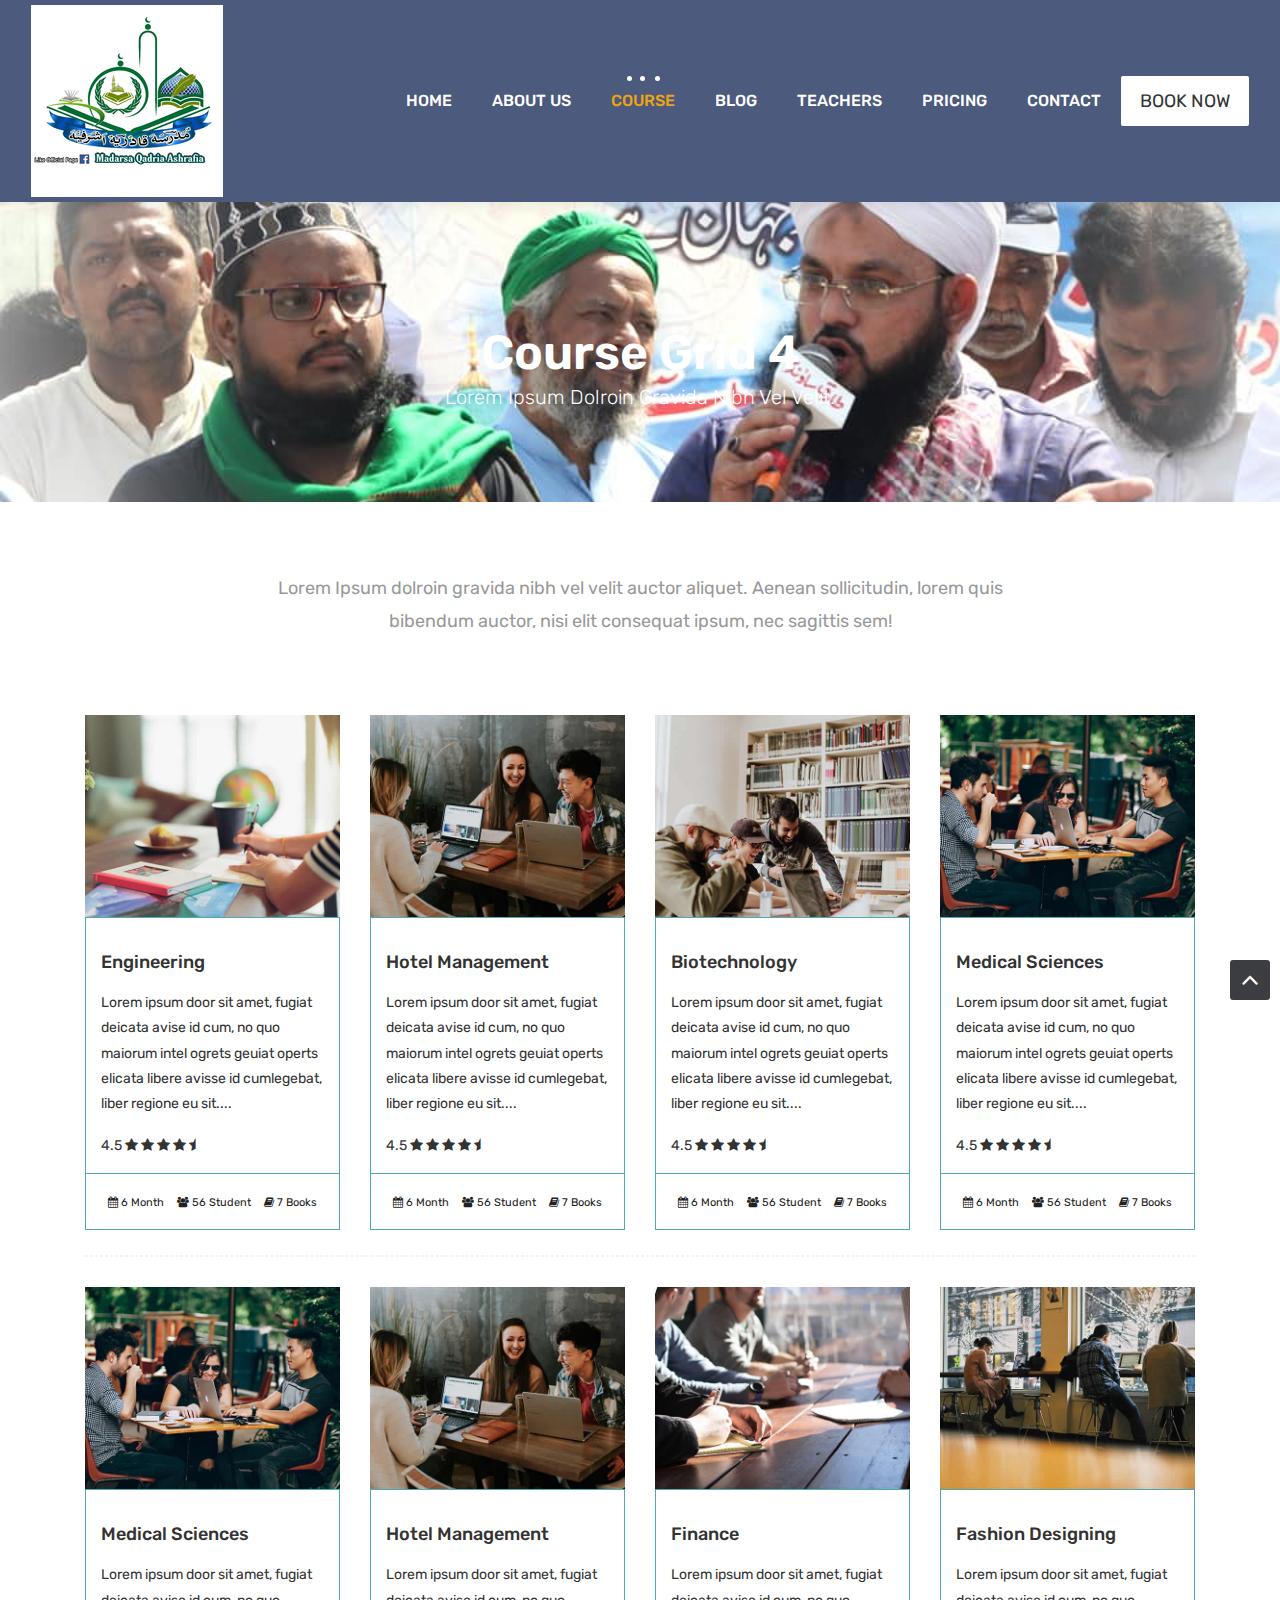
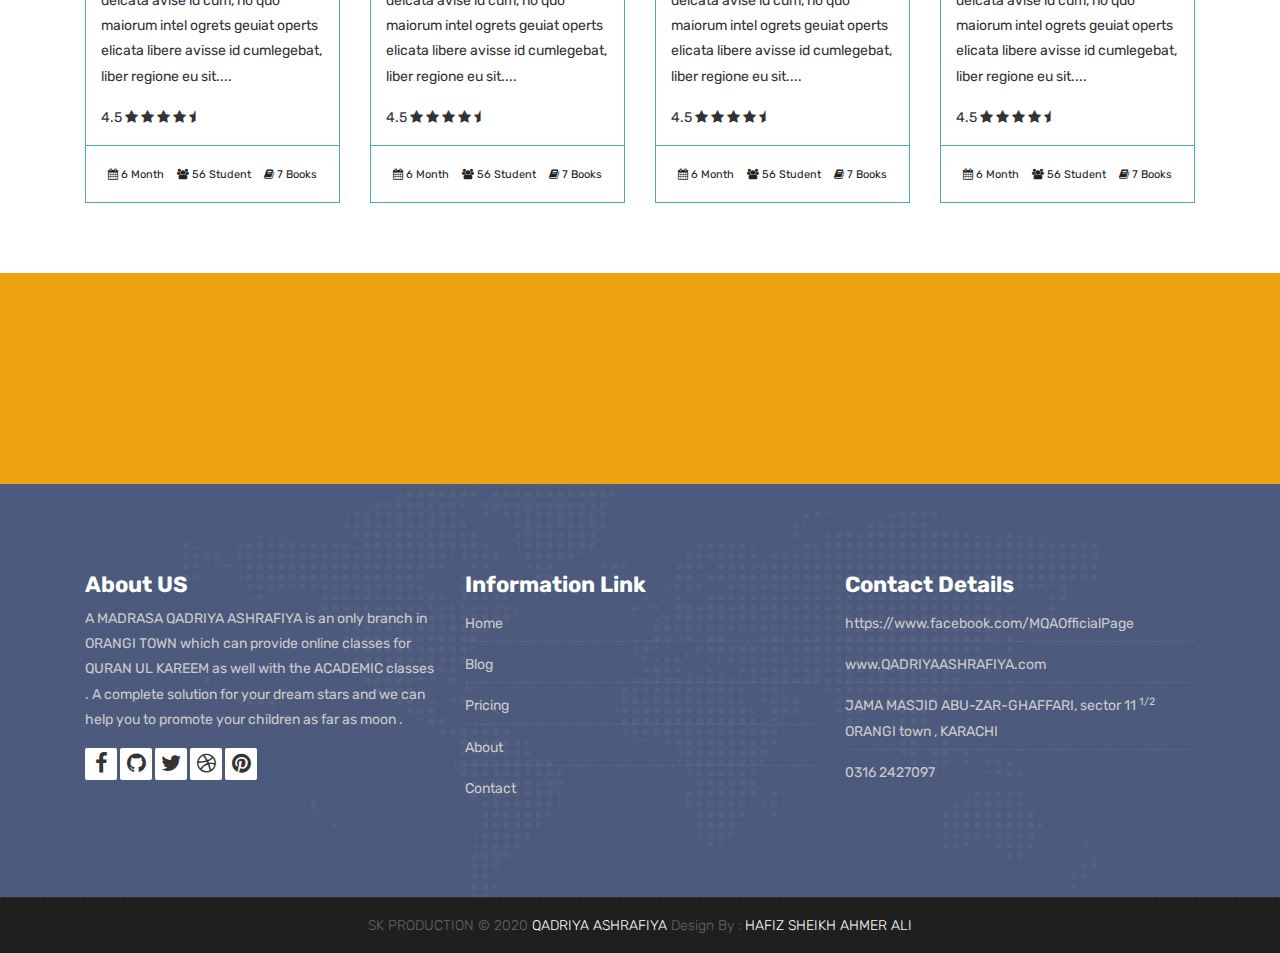
<file: course-grid-4.html>
<!DOCTYPE html>
<html lang="en">

    <!-- Basic -->
    <meta charset="utf-8">
    <meta http-equiv="X-UA-Compatible" content="IE=edge">   
   
    <!-- Mobile Metas -->
    <meta name="viewport" content="width=device-width, initial-scale=1">
 
     <!-- Site Metas -->
	 <title>MADrasa QADRIYA ASHRAFIYA </title>  
    <meta name="keywords" content="">
    <meta name="description" content="">
    <meta name="author" content="">

  
	<!-- Site Icons -->  
	<link rel="shortcut icon" href="img/android-icon-72x72.png" type="image/x-icon" />
    <link rel="apple-touch-icon" href="img/apple-icon.png">

    <!-- Bootstrap CSS -->
    <link rel="stylesheet" href="css/bootstrap.min.css">
    <!-- Site CSS -->
    <link rel="stylesheet" href="style.css">
    <!-- ALL VERSION CSS -->
    <link rel="stylesheet" href="css/versions.css">
    <!-- Responsive CSS -->
    <link rel="stylesheet" href="css/responsive.css">
    <!-- Custom CSS -->
    <link rel="stylesheet" href="css/custom.css">

    <!-- Modernizer for Portfolio -->
    <script src="js/modernizer.js"></script>

    <!--[if lt IE 9]>
      <script src="https://oss.maxcdn.com/libs/html5shiv/3.7.0/html5shiv.js"></script>
      <script src="https://oss.maxcdn.com/libs/respond.js/1.4.2/respond.min.js"></script>
    <![endif]-->

</head>
<body class="host_version"> 

	<!-- Modal -->
	<div class="modal fade" id="login" tabindex="-1" role="dialog" aria-labelledby="myModalLabel">
	  <div class="modal-dialog modal-dialog-centered modal-lg" role="document">
		<div class="modal-content">
			<div class="modal-header tit-up">
				<button type="button" class="close" data-dismiss="modal" aria-hidden="true">&times;</button>
				<h4 class="modal-title">Customer Login</h4>
			</div>
			<div class="modal-body customer-box">
				<!-- Nav tabs -->
				<ul class="nav nav-tabs">
					<li><a class="active" href="#Login" data-toggle="tab">Login</a></li>
					<li><a href="#Registration" data-toggle="tab">Registration</a></li>
				</ul>
				<!-- Tab panes -->
				<div class="tab-content">
					<div class="tab-pane active" id="Login">
						<form role="form" class="form-horizontal">
							<div class="form-group">
								<div class="col-sm-12">
									<input class="form-control" id="email1" placeholder="Name" type="text">
								</div>
							</div>
							<div class="form-group">
								<div class="col-sm-12">
									<input class="form-control" id="exampleInputPassword1" placeholder="Email" type="email">
								</div>
							</div>
							<div class="row">
								<div class="col-sm-10">
									<button type="submit" class="btn btn-light btn-radius btn-brd grd1">
										Submit
									</button>
									<a class="for-pwd" href="javascript:;">Forgot your password?</a>
								</div>
							</div>
						</form>
					</div>
					<div class="tab-pane" id="Registration">
						<form role="form" class="form-horizontal">
							<div class="form-group">
								<div class="col-sm-12">
									<input class="form-control" placeholder="Name" type="text">
								</div>
							</div>
							<div class="form-group">
								<div class="col-sm-12">
									<input class="form-control" id="email" placeholder="Email" type="email">
								</div>
							</div>
							<div class="form-group">
								<div class="col-sm-12">
									<input class="form-control" id="mobile" placeholder="Mobile" type="email">
								</div>
							</div>
							<div class="form-group">
								<div class="col-sm-12">
									<input class="form-control" id="password" placeholder="Password" type="password">
								</div>
							</div>
							<div class="row">							
								<div class="col-sm-10">
									<button type="button" class="btn btn-light btn-radius btn-brd grd1">
										Save &amp; Continue
									</button>
									<button type="button" class="btn btn-light btn-radius btn-brd grd1">
										Cancel</button>
								</div>
							</div>
						</form>
					</div>
				</div>
			</div>
		</div>
	  </div>
	</div>

    <!-- LOADER -->
	<div id="preloader">
		<div class="loader-container">
			<div class="progress-br float shadow">
				<div class="progress__item"></div>
			</div>
		</div>
	</div>
	<!-- END LOADER -->	

    <!-- Start header -->
	<header class="top-navbar">
		<nav class="navbar navbar-expand-lg navbar-light bg-light">
			<div class="container-fluid">
				<a class="navbar-brand" href="index.html">
					<img src="img/apple-icon.png" alt="" />
				</a>
				<button class="navbar-toggler" type="button" data-toggle="collapse" data-target="#navbars-host" aria-controls="navbars-rs-food" aria-expanded="false" aria-label="Toggle navigation">
					<span class="icon-bar"></span>
                    <span class="icon-bar"></span>
                    <span class="icon-bar"></span>
				</button>
				<div class="collapse navbar-collapse" id="navbars-host">
					<ul class="navbar-nav ml-auto">
						<li class="nav-item"><a class="nav-link" href="index.html">Home</a></li>
						<li class="nav-item"><a class="nav-link" href="about.html">About Us</a></li>
						<li class="nav-item active dropdown">
							<a class="nav-link dropdown-toggle" href="#" id="dropdown-a" data-toggle="dropdown">Course </a>
							<div class="dropdown-menu" aria-labelledby="dropdown-a">
								<a class="dropdown-item" href="course-grid-2.html">Course Grid 2 </a>
								<a class="dropdown-item" href="course-grid-3.html">Course Grid 3 </a>
								<a class="dropdown-item" href="course-grid-4.html">Course Grid 4 </a>
							</div>
						</li>
						<li class="nav-item dropdown">
							<a class="nav-link dropdown-toggle" href="#" id="dropdown-a" data-toggle="dropdown">Blog </a>
							<div class="dropdown-menu" aria-labelledby="dropdown-a">
								<a class="dropdown-item" href="blog.html">Blog </a>
								<a class="dropdown-item" href="blog-single.html">Blog single </a>
							</div>
						</li>
						<li class="nav-item"><a class="nav-link" href="teachers.html">Teachers</a></li>
						<li class="nav-item"><a class="nav-link" href="pricing.html">Pricing</a></li>
						<li class="nav-item"><a class="nav-link" href="contact.html">Contact</a></li>
					</ul>
					<ul class="nav navbar-nav navbar-right">
                        <li><a class="hover-btn-new log" href="#" data-toggle="modal" data-target="#login"><span>Book Now</span></a></li>
                    </ul>
				</div>
			</div>
		</nav>
	</header>
	<!-- End header -->
	
	<div class="all-title-box">
		<div class="container text-center">
			<h1>Course Grid 4<span class="m_1">Lorem Ipsum dolroin gravida nibh vel velit.</span></h1>
		</div>
	</div>
	
    <div id="overviews" class="section wb">
        <div class="container">
            <div class="section-title row text-center">
                <div class="col-md-8 offset-md-2">
                    <p class="lead">Lorem Ipsum dolroin gravida nibh vel velit auctor aliquet. Aenean sollicitudin, lorem quis bibendum auctor, nisi elit consequat ipsum, nec sagittis sem!</p>
                </div>
            </div><!-- end title -->

            <hr class="invis"> 

            <div class="row"> 
                <div class="col-lg-3 col-md-6 col-12">
                    <div class="course-item">
						<div class="image-blog">
							<img src="images/blog_1.jpg" alt="" class="img-fluid">
						</div>
						<div class="course-br">
							<div class="course-title">
								<h2><a href="#" title="">Engineering</a></h2>
							</div>
							<div class="course-desc">
								<p>Lorem ipsum door sit amet, fugiat deicata avise id cum, no quo maiorum intel ogrets geuiat operts elicata libere avisse id cumlegebat, liber regione eu sit.... </p>
							</div>
							<div class="course-rating">
								4.5
								<i class="fa fa-star"></i>	
								<i class="fa fa-star"></i>	
								<i class="fa fa-star"></i>	
								<i class="fa fa-star"></i>	
								<i class="fa fa-star-half"></i>								
							</div>
						</div>
						<div class="course-meta-bot">
							<ul>
								<li><i class="fa fa-calendar" aria-hidden="true"></i> 6 Month</li>
								<li><i class="fa fa-users" aria-hidden="true"></i> 56 Student</li>
								<li><i class="fa fa-book" aria-hidden="true"></i> 7 Books</li>
							</ul>
						</div>
					</div>
                </div><!-- end col -->

                <div class="col-lg-3 col-md-6 col-12">
                    <div class="course-item">
						<div class="image-blog">
							<img src="images/blog_2.jpg" alt="" class="img-fluid">
						</div>
						<div class="course-br">
							<div class="course-title">
								<h2><a href="#" title="">Hotel Management</a></h2>
							</div>
							<div class="blog-desc">
								<p>Lorem ipsum door sit amet, fugiat deicata avise id cum, no quo maiorum intel ogrets geuiat operts elicata libere avisse id cumlegebat, liber regione eu sit.... </p>
							</div>
							<div class="course-rating">
								4.5
								<i class="fa fa-star"></i>	
								<i class="fa fa-star"></i>	
								<i class="fa fa-star"></i>	
								<i class="fa fa-star"></i>	
								<i class="fa fa-star-half"></i>								
							</div>
						</div>
						<div class="course-meta-bot">
							<ul>
								<li><i class="fa fa-calendar" aria-hidden="true"></i> 6 Month</li>
								<li><i class="fa fa-users" aria-hidden="true"></i> 56 Student</li>
								<li><i class="fa fa-book" aria-hidden="true"></i> 7 Books</li>
							</ul>
						</div>
					</div>
                </div><!-- end col -->	
				
				<div class="col-lg-3 col-md-6 col-12">
                    <div class="course-item">
						<div class="image-blog">
							<img src="images/blog_3.jpg" alt="" class="img-fluid">
						</div>
						<div class="course-br">
							<div class="course-title">
								<h2><a href="#" title="">Biotechnology</a></h2>
							</div>
							<div class="course-desc">
								<p>Lorem ipsum door sit amet, fugiat deicata avise id cum, no quo maiorum intel ogrets geuiat operts elicata libere avisse id cumlegebat, liber regione eu sit.... </p>
							</div>
							<div class="course-rating">
								4.5
								<i class="fa fa-star"></i>	
								<i class="fa fa-star"></i>	
								<i class="fa fa-star"></i>	
								<i class="fa fa-star"></i>	
								<i class="fa fa-star-half"></i>								
							</div>
						</div>
						<div class="course-meta-bot">
							<ul>
								<li><i class="fa fa-calendar" aria-hidden="true"></i> 6 Month</li>
								<li><i class="fa fa-users" aria-hidden="true"></i> 56 Student</li>
								<li><i class="fa fa-book" aria-hidden="true"></i> 7 Books</li>
							</ul>
						</div>
					</div>
                </div><!-- end col -->
				
				<div class="col-lg-3 col-md-6 col-12">
                   <div class="course-item">
						<div class="image-blog">
							<img src="images/blog_4.jpg" alt="" class="img-fluid">
						</div>
						<div class="course-br">
							<div class="course-title">
								<h2><a href="#" title="">Medical Sciences</a></h2>
							</div>
							<div class="course-desc">
								<p>Lorem ipsum door sit amet, fugiat deicata avise id cum, no quo maiorum intel ogrets geuiat operts elicata libere avisse id cumlegebat, liber regione eu sit.... </p>
							</div>
							<div class="course-rating">
								4.5
								<i class="fa fa-star"></i>	
								<i class="fa fa-star"></i>	
								<i class="fa fa-star"></i>	
								<i class="fa fa-star"></i>	
								<i class="fa fa-star-half"></i>								
							</div>
						</div>
						<div class="course-meta-bot">
							<ul>
								<li><i class="fa fa-calendar" aria-hidden="true"></i> 6 Month</li>
								<li><i class="fa fa-users" aria-hidden="true"></i> 56 Student</li>
								<li><i class="fa fa-book" aria-hidden="true"></i> 7 Books</li>
							</ul>
						</div>
					</div>
                </div><!-- end col -->
            </div><!-- end row -->			
			
			<hr class="hr3"> 
			
            <div class="row"> 
				<div class="col-lg-3 col-md-6 col-12">
                   <div class="course-item">
						<div class="image-blog">
							<img src="images/blog_4.jpg" alt="" class="img-fluid">
						</div>
						<div class="course-br">
							<div class="course-title">
								<h2><a href="#" title="">Medical Sciences</a></h2>
							</div>
							<div class="course-desc">
								<p>Lorem ipsum door sit amet, fugiat deicata avise id cum, no quo maiorum intel ogrets geuiat operts elicata libere avisse id cumlegebat, liber regione eu sit.... </p>
							</div>
							<div class="course-rating">
								4.5
								<i class="fa fa-star"></i>	
								<i class="fa fa-star"></i>	
								<i class="fa fa-star"></i>	
								<i class="fa fa-star"></i>	
								<i class="fa fa-star-half"></i>								
							</div>
						</div>
						<div class="course-meta-bot">
							<ul>
								<li><i class="fa fa-calendar" aria-hidden="true"></i> 6 Month</li>
								<li><i class="fa fa-users" aria-hidden="true"></i> 56 Student</li>
								<li><i class="fa fa-book" aria-hidden="true"></i> 7 Books</li>
							</ul>
						</div>
					</div>
                </div><!-- end col -->
				
				<div class="col-lg-3 col-md-6 col-12">
                    <div class="course-item">
						<div class="image-blog">
							<img src="images/blog_2.jpg" alt="" class="img-fluid">
						</div>
						<div class="course-br">
							<div class="course-title">
								<h2><a href="#" title="">Hotel Management</a></h2>
							</div>
							<div class="blog-desc">
								<p>Lorem ipsum door sit amet, fugiat deicata avise id cum, no quo maiorum intel ogrets geuiat operts elicata libere avisse id cumlegebat, liber regione eu sit.... </p>
							</div>
							<div class="course-rating">
								4.5
								<i class="fa fa-star"></i>	
								<i class="fa fa-star"></i>	
								<i class="fa fa-star"></i>	
								<i class="fa fa-star"></i>	
								<i class="fa fa-star-half"></i>								
							</div>
						</div>
						<div class="course-meta-bot">
							<ul>
								<li><i class="fa fa-calendar" aria-hidden="true"></i> 6 Month</li>
								<li><i class="fa fa-users" aria-hidden="true"></i> 56 Student</li>
								<li><i class="fa fa-book" aria-hidden="true"></i> 7 Books</li>
							</ul>
						</div>
					</div>
                </div><!-- end col -->
				
                <div class="col-lg-3 col-md-6 col-12">
                    <div class="course-item">
						<div class="image-blog">
							<img src="images/blog_5.jpg" alt="" class="img-fluid">
						</div>		
						<div class="course-br">
							<div class="course-title">
								<h2><a href="#" title="">Finance</a></h2>
							</div>
							<div class="course-desc">
								<p>Lorem ipsum door sit amet, fugiat deicata avise id cum, no quo maiorum intel ogrets geuiat operts elicata libere avisse id cumlegebat, liber regione eu sit.... </p>
							</div>
							<div class="course-rating">
								4.5
								<i class="fa fa-star"></i>	
								<i class="fa fa-star"></i>	
								<i class="fa fa-star"></i>	
								<i class="fa fa-star"></i>	
								<i class="fa fa-star-half"></i>								
							</div>
						</div>
						<div class="course-meta-bot">
							<ul>
								<li><i class="fa fa-calendar" aria-hidden="true"></i> 6 Month</li>
								<li><i class="fa fa-users" aria-hidden="true"></i> 56 Student</li>
								<li><i class="fa fa-book" aria-hidden="true"></i> 7 Books</li>
							</ul>
						</div>
					</div>
                </div><!-- end col -->

                <div class="col-lg-3 col-md-6 col-12">
                    <div class="course-item">
						<div class="image-blog">
							<img src="images/blog_6.jpg" alt="" class="img-fluid">
						</div>
						<div class="course-br">
							<div class="course-title">
								<h2><a href="#" title="">Fashion Designing</a></h2>
							</div>
							<div class="course-desc">
								<p>Lorem ipsum door sit amet, fugiat deicata avise id cum, no quo maiorum intel ogrets geuiat operts elicata libere avisse id cumlegebat, liber regione eu sit.... </p>
							</div>	
							<div class="course-rating">
								4.5
								<i class="fa fa-star"></i>	
								<i class="fa fa-star"></i>	
								<i class="fa fa-star"></i>	
								<i class="fa fa-star"></i>	
								<i class="fa fa-star-half"></i>								
							</div>
						</div>
						<div class="course-meta-bot">
							<ul>
								<li><i class="fa fa-calendar" aria-hidden="true"></i> 6 Month</li>
								<li><i class="fa fa-users" aria-hidden="true"></i> 56 Student</li>
								<li><i class="fa fa-book" aria-hidden="true"></i> 7 Books</li>
							</ul>
						</div>
					</div>
                </div><!-- end col -->
            </div><!-- end row -->
        </div><!-- end container -->
    </div><!-- end section -->

    <div class="parallax section dbcolor">
        <div class="container">
            <div class="row logos">
                <div class="col-md-2 col-sm-2 col-xs-6 wow fadeInUp">
                    <a href="#"><img src="images/logo_01.png" alt="" class="img-repsonsive"></a>
                </div>
                <div class="col-md-2 col-sm-2 col-xs-6 wow fadeInUp">
                    <a href="#"><img src="images/logo_02.png" alt="" class="img-repsonsive"></a>
                </div>
                <div class="col-md-2 col-sm-2 col-xs-6 wow fadeInUp">
                    <a href="#"><img src="images/logo_03.png" alt="" class="img-repsonsive"></a>
                </div>
                <div class="col-md-2 col-sm-2 col-xs-6 wow fadeInUp">
                    <a href="#"><img src="images/logo_04.png" alt="" class="img-repsonsive"></a>
                </div>
                <div class="col-md-2 col-sm-2 col-xs-6 wow fadeInUp">
                    <a href="#"><img src="images/logo_05.png" alt="" class="img-repsonsive"></a>
                </div>
                <div class="col-md-2 col-sm-2 col-xs-6 wow fadeInUp">
                    <a href="#"><img src="images/logo_06.png" alt="" class="img-repsonsive"></a>
                </div>
            </div><!-- end row -->
        </div><!-- end container -->
    </div><!-- end section -->

	<footer class="footer">
        <div class="container">
            <div class="row">
                <div class="col-lg-4 col-md-4 col-xs-12">
                    <div class="widget clearfix">
                        <div class="widget-title">
                            <h3>About US</h3>
                        </div>
                        <p> A MADRASA QADRIYA ASHRAFIYA is an only branch in ORANGI TOWN which can provide online classes for QURAN UL KAREEM as well with the ACADEMIC classes . A complete solution for your dream stars and we can help you to promote your children as far as moon .</p>
                        <div class="footer-right">
							<ul class="footer-links-soi">
								<li><a href="https://www.facebook.com/MQAOfficialPage"><i class="fa fa-facebook"></i></a></li>
								<li><a href="#"><i class="fa fa-github"></i></a></li>
								<li><a href="#"><i class="fa fa-twitter"></i></a></li>
								<li><a href="#"><i class="fa fa-dribbble"></i></a></li>
								<li><a href="#"><i class="fa fa-pinterest"></i></a></li>
							</ul><!-- end links -->
						</div>
                    </div><!-- end clearfix -->
                </div><!-- end col -->

				<div class="col-lg-4 col-md-4 col-xs-12">
                    <div class="widget clearfix">
                        <div class="widget-title">
                            <h3>Information Link</h3>
                        </div>
                        <ul class="footer-links">
                            <li><a href="#">Home</a></li>
                            <li><a href="#">Blog</a></li>
                            <li><a href="#">Pricing</a></li>
							<li><a href="#">About</a></li>
							<li><a href="#">Contact</a></li>
                        </ul><!-- end links -->
                    </div><!-- end clearfix -->
                </div><!-- end col -->
				
                <div class="col-lg-4 col-md-4 col-xs-12">
                    <div class="widget clearfix">
                        <div class="widget-title">
                            <h3>Contact Details</h3>
                        </div>

                        <ul class="footer-links">
                            <li><a href="mailto:#">https://www.facebook.com/MQAOfficialPage</a></li>
                            <li><a href="#">www.QADRIYAASHRAFIYA.com</a></li>
                            <li>JAMA MASJID ABU-ZAR-GHAFFARI, sector 11 <sup>1/2</sup> ORANGI town , KARACHI </li>
                            <li>0316 2427097</li>
                        </ul><!-- end links -->
                    </div><!-- end clearfix -->
                </div><!-- end col -->
				
            </div><!-- end row -->
        </div><!-- end container -->
    </footer><!-- end footer -->


    <div class="copyrights">
        <div class="container">
            <div class="footer-distributed">
                <div class="footer-center">                   
                    <p class="footer-company-name">SK PRODUCTION &copy; 2020 <a href="#">QADRIYA ASHRAFIYA</a> Design By : <a href="https://www.facebook.com/ahmer.ali.731572/">HAFIZ SHEIKH AHMER ALI</a></p>
                </div>
            </div>
        </div><!-- end container -->
    </div><!-- end copyrights -->

    <a href="#" id="scroll-to-top" class="dmtop global-radius"><i class="fa fa-angle-up"></i></a>

    <!-- ALL JS FILES -->
    <script src="js/all.js"></script>
    <!-- ALL PLUGINS -->
    <script src="js/custom.js"></script>

</body>
</html>
</file>
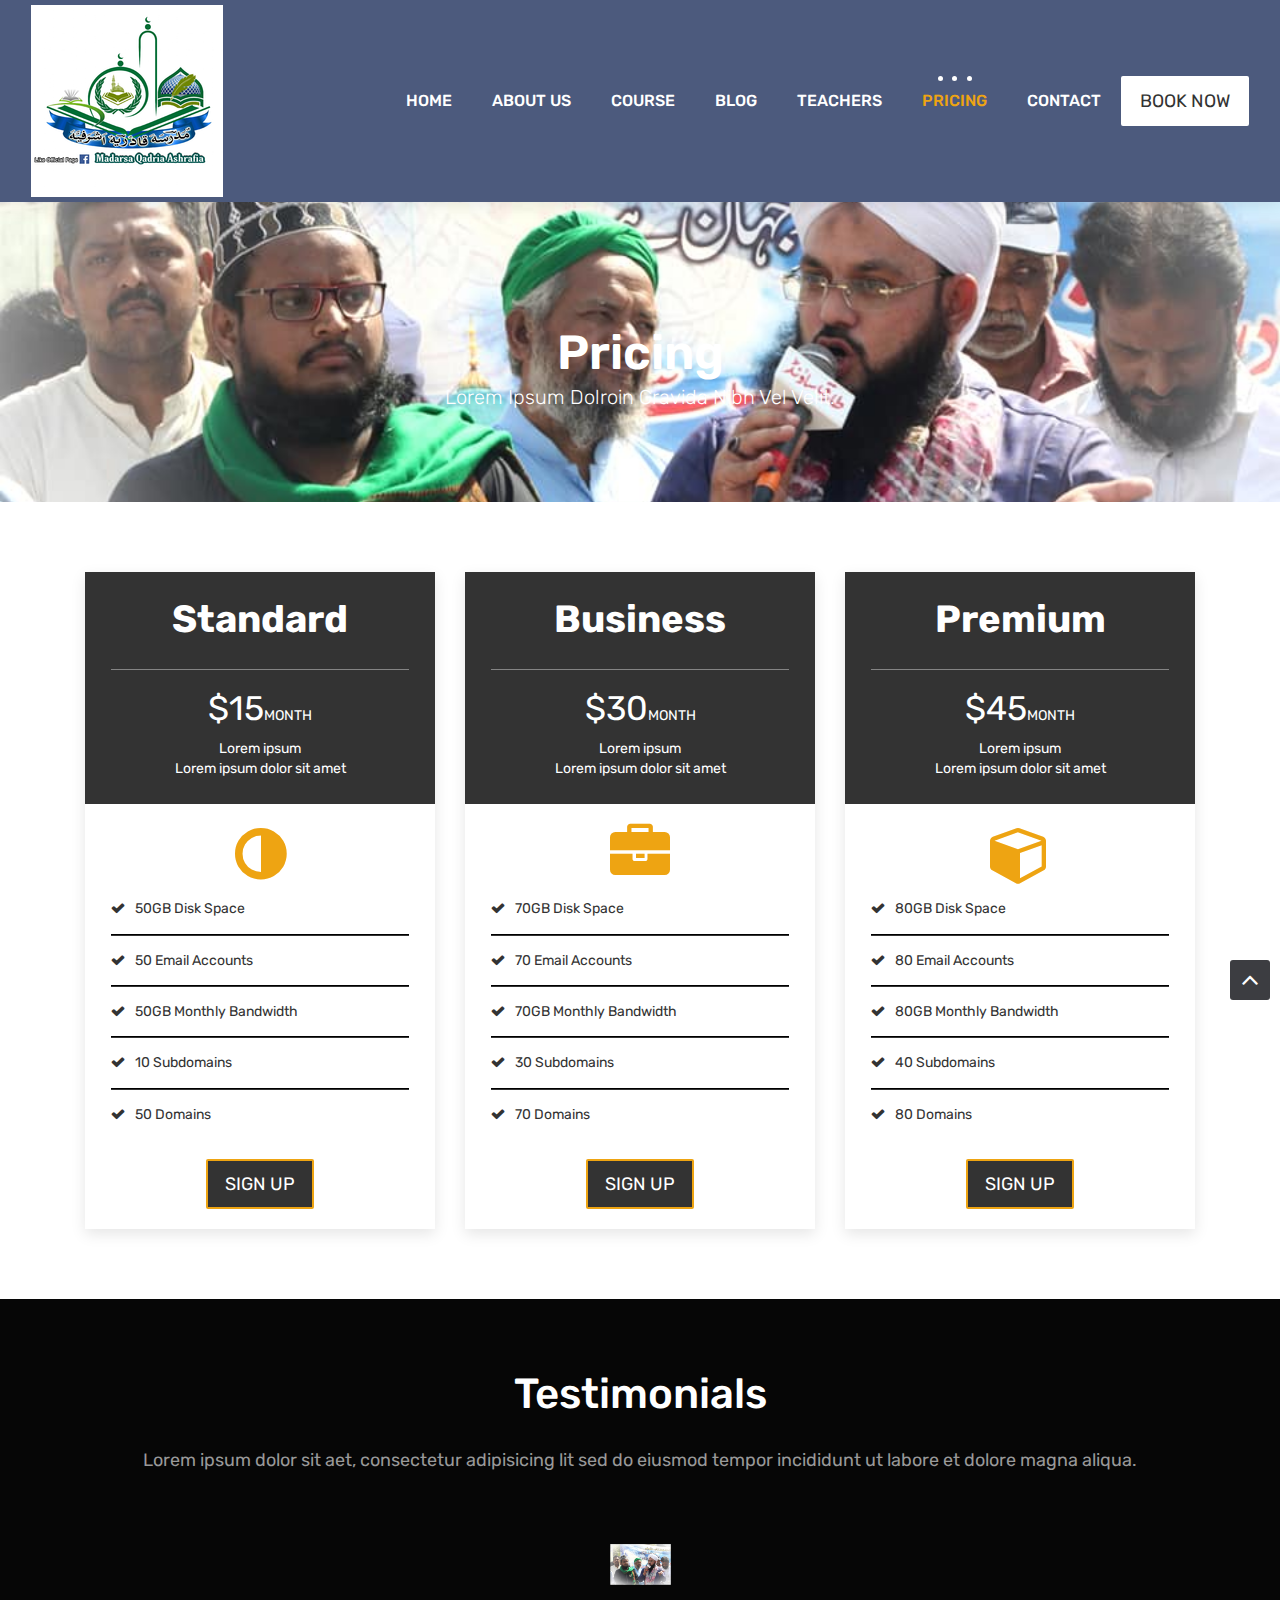
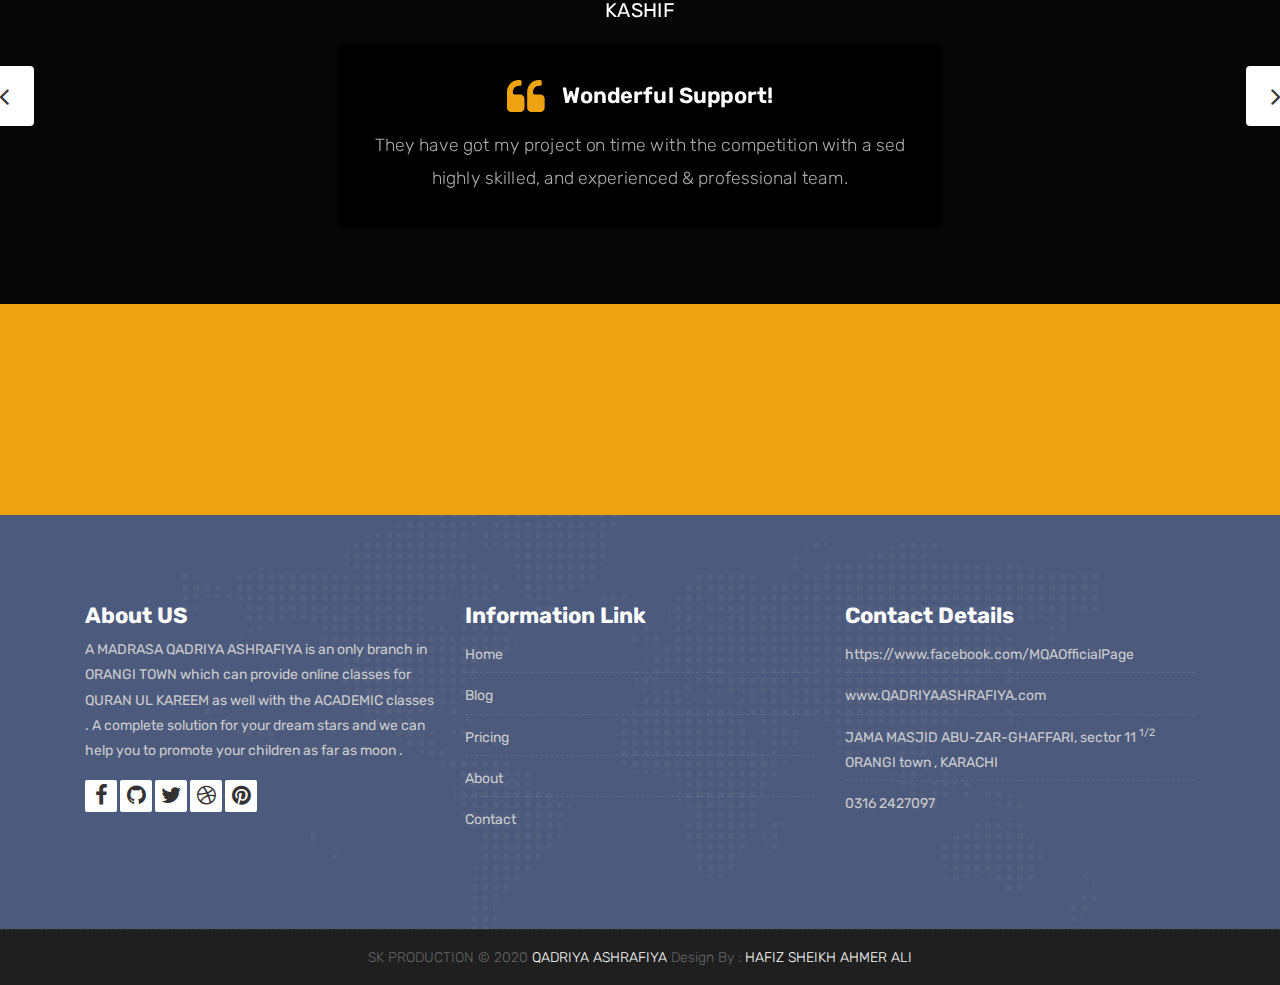
<file: pricing.html>
<!DOCTYPE html>
<html lang="en">

    <!-- Basic -->
    <meta charset="utf-8">
    <meta http-equiv="X-UA-Compatible" content="IE=edge">   
   
    <!-- Mobile Metas -->
    <meta name="viewport" content="width=device-width, initial-scale=1">
 
     <!-- Site Metas -->
     <title>MADrasa QADRIYA ASHRAFIYA </title> 
    <meta name="keywords" content="">
    <meta name="description" content="">
    <meta name="author" content="">

  
	<!-- Site Icons -->  
	<link rel="shortcut icon" href="img/android-icon-72x72.png" type="image/x-icon" />
    <link rel="apple-touch-icon" href="img/apple-icon.png">

    <!-- Bootstrap CSS -->
    <link rel="stylesheet" href="css/bootstrap.min.css">
    <!-- Site CSS -->
    <link rel="stylesheet" href="style.css">
    <!-- ALL VERSION CSS -->
    <link rel="stylesheet" href="css/versions.css">
    <!-- Responsive CSS -->
    <link rel="stylesheet" href="css/responsive.css">
    <!-- Custom CSS -->
    <link rel="stylesheet" href="css/custom.css">

    <!-- Modernizer for Portfolio -->
    <script src="js/modernizer.js"></script>

    <!--[if lt IE 9]>
      <script src="https://oss.maxcdn.com/libs/html5shiv/3.7.0/html5shiv.js"></script>
      <script src="https://oss.maxcdn.com/libs/respond.js/1.4.2/respond.min.js"></script>
    <![endif]-->

</head>
<body class="host_version"> 

	<!-- Modal -->
	<div class="modal fade" id="login" tabindex="-1" role="dialog" aria-labelledby="myModalLabel">
	  <div class="modal-dialog modal-dialog-centered modal-lg" role="document">
		<div class="modal-content">
			<div class="modal-header tit-up">
				<button type="button" class="close" data-dismiss="modal" aria-hidden="true">&times;</button>
				<h4 class="modal-title">Customer Login</h4>
			</div>
			<div class="modal-body customer-box">
				<!-- Nav tabs -->
				<ul class="nav nav-tabs">
					<li><a class="active" href="#Login" data-toggle="tab">Login</a></li>
					<li><a href="#Registration" data-toggle="tab">Registration</a></li>
				</ul>
				<!-- Tab panes -->
				<div class="tab-content">
					<div class="tab-pane active" id="Login">
						<form role="form" class="form-horizontal">
							<div class="form-group">
								<div class="col-sm-12">
									<input class="form-control" id="email1" placeholder="Name" type="text">
								</div>
							</div>
							<div class="form-group">
								<div class="col-sm-12">
									<input class="form-control" id="exampleInputPassword1" placeholder="Email" type="email">
								</div>
							</div>
							<div class="row">
								<div class="col-sm-10">
									<button type="submit" class="btn btn-light btn-radius btn-brd grd1">
										Submit
									</button>
									<a class="for-pwd" href="javascript:;">Forgot your password?</a>
								</div>
							</div>
						</form>
					</div>
					<div class="tab-pane" id="Registration">
						<form role="form" class="form-horizontal">
							<div class="form-group">
								<div class="col-sm-12">
									<input class="form-control" placeholder="Name" type="text">
								</div>
							</div>
							<div class="form-group">
								<div class="col-sm-12">
									<input class="form-control" id="email" placeholder="Email" type="email">
								</div>
							</div>
							<div class="form-group">
								<div class="col-sm-12">
									<input class="form-control" id="mobile" placeholder="Mobile" type="email">
								</div>
							</div>
							<div class="form-group">
								<div class="col-sm-12">
									<input class="form-control" id="password" placeholder="Password" type="password">
								</div>
							</div>
							<div class="row">							
								<div class="col-sm-10">
									<button type="button" class="btn btn-light btn-radius btn-brd grd1">
										Save &amp; Continue
									</button>
									<button type="button" class="btn btn-light btn-radius btn-brd grd1">
										Cancel</button>
								</div>
							</div>
						</form>
					</div>
				</div>
			</div>
		</div>
	  </div>
	</div>

    <!-- LOADER -->
	<div id="preloader">
		<div class="loader-container">
			<div class="progress-br float shadow">
				<div class="progress__item"></div>
			</div>
		</div>
	</div>
	<!-- END LOADER -->	

    <!-- Start header -->
	<header class="top-navbar">
		<nav class="navbar navbar-expand-lg navbar-light bg-light">
			<div class="container-fluid">
				<a class="navbar-brand" href="index.html">
                    <img src="img/apple-icon.png" alt="" />
				</a>
				<button class="navbar-toggler" type="button" data-toggle="collapse" data-target="#navbars-host" aria-controls="navbars-rs-food" aria-expanded="false" aria-label="Toggle navigation">
					<span class="icon-bar"></span>
                    <span class="icon-bar"></span>
                    <span class="icon-bar"></span>
				</button>
				<div class="collapse navbar-collapse" id="navbars-host">
					<ul class="navbar-nav ml-auto">
						<li class="nav-item"><a class="nav-link" href="index.html">Home</a></li>
						<li class="nav-item"><a class="nav-link" href="about.html">About Us</a></li>
						<li class="nav-item dropdown">
							<a class="nav-link dropdown-toggle" href="#" id="dropdown-a" data-toggle="dropdown">Course </a>
							<div class="dropdown-menu" aria-labelledby="dropdown-a">
								<a class="dropdown-item" href="course-grid-2.html">Course Grid 2 </a>
								<a class="dropdown-item" href="course-grid-3.html">Course Grid 3 </a>
								<a class="dropdown-item" href="course-grid-4.html">Course Grid 4 </a>
							</div>
						</li>
						<li class="nav-item dropdown">
							<a class="nav-link dropdown-toggle" href="#" id="dropdown-a" data-toggle="dropdown">Blog </a>
							<div class="dropdown-menu" aria-labelledby="dropdown-a">
								<a class="dropdown-item" href="blog.html">Blog </a>
								<a class="dropdown-item" href="blog-single.html">Blog single </a>
							</div>
						</li>
						<li class="nav-item"><a class="nav-link" href="teachers.html">Teachers</a></li>
						<li class="nav-item active"><a class="nav-link" href="pricing.html">Pricing</a></li>
						<li class="nav-item"><a class="nav-link" href="contact.html">Contact</a></li>
					</ul>
					<ul class="nav navbar-nav navbar-right">
                        <li><a class="hover-btn-new log" href="#" data-toggle="modal" data-target="#login"><span>Book Now</span></a></li>
                    </ul>
				</div>
			</div>
		</nav>
	</header>
	<!-- End header -->
	
	<div class="all-title-box">
		<div class="container text-center">
			<h1>Pricing<span class="m_1">Lorem Ipsum dolroin gravida nibh vel velit.</span></h1>
		</div>
	</div>
	
    <div id="pricing-box" class="section wb">
        <div class="container">
			<div class="row">
                <div class="col-md-4 col-sm-6">
                    <div class="pricingTable">
                        <div class="pricingTable-header">
                            <span class="heading">
                                <h3>Standard</h3>
                            </span>
                            <span class="price-value">$15<span class="month">month</span> <span>Lorem ipsum </span><span>Lorem ipsum dolor sit amet</span></span>
                        </div>

                        <div class="pricingContent">
                            <i class="fa fa-adjust"></i>
                            <ul>
                                <li>50GB Disk Space</li>
                                <li>50 Email Accounts</li>
                                <li>50GB Monthly Bandwidth</li>
                                <li>10 subdomains</li>
                                <li>50 Domains</li>
                            </ul>
                        </div><!-- /  CONTENT BOX-->

                        <div class="pricingTable-sign-up">
                            <a href="#" class="hover-btn-new orange"><span>sign up</span></a>
                        </div><!-- BUTTON BOX-->
                    </div>
                </div>

                <div class="col-md-4 col-sm-6">
                    <div class="pricingTable pink">
                        <div class="pricingTable-header">
                            <span class="heading">
                                <h3>Business</h3>
                            </span>
                            <span class="price-value">$30<span class="month">month</span> <span>Lorem ipsum</span><span>Lorem ipsum dolor sit amet</span></span>
                        </div>

                        <div class="pricingContent">
                            <i class="fa fa-briefcase"></i>
                            <ul>
                                <li>70GB Disk Space</li>
                                <li>70 Email Accounts</li>
                                <li>70GB Monthly Bandwidth</li>
                                <li>30 subdomains</li>
                                <li>70 Domains</li>
                            </ul>
                        </div><!-- /  CONTENT BOX-->

                        <div class="pricingTable-sign-up">
                            <a href="#" class="hover-btn-new orange"><span>sign up</span></a>
                        </div><!-- BUTTON BOX-->
                    </div>
                </div>

                <div class="col-md-4 col-sm-6">
                    <div class="pricingTable orange">
                        <div class="pricingTable-header">
                            <span class="heading">
                                <h3>Premium</h3>
                            </span>
                            <span class="price-value">$45<span class="month">month</span> <span>Lorem ipsum</span><span>Lorem ipsum dolor sit amet</span></span>
                        </div>

                        <div class="pricingContent">
                            <i class="fa fa-cube"></i>
                            <ul>
                                <li>80GB Disk Space</li>
                                <li>80 Email Accounts</li>
                                <li>80GB Monthly Bandwidth</li>
                                <li>40 subdomains</li>
                                <li>80 Domains</li>
                            </ul>
                        </div><!-- /  CONTENT BOX-->

                        <div class="pricingTable-sign-up">
                            <a href="#" class="hover-btn-new orange"><span>sign up</span></a>
                        </div><!-- BUTTON BOX-->
                    </div>
                </div>
            </div>
		</div>
    </div><!-- end section -->

    <div id="testimonials" class="parallax section db parallax-off" style="background-image:url('img/maxresdefault-30.jpg');">
        <div class="container">
            <div class="section-title text-center">
                <h3>Testimonials</h3>
                <p>Lorem ipsum dolor sit aet, consectetur adipisicing lit sed do eiusmod tempor incididunt ut labore et dolore magna aliqua. </p>
            </div><!-- end title -->

            <div class="row">
                <div class="col-md-12 col-sm-12">
                    <div class="testi-carousel owl-carousel owl-theme">
                        <div class="testimonial clearfix">
							<div class="testi-meta">
                                <img src="./img/k1.jpg" alt="" class="img-fluid">
                                <h4>KASHIF </h4>
                            </div>
                            <div class="desc">
                                <h3><i class="fa fa-quote-left"></i> Wonderful Support!</h3>
                                <p class="lead">They have got my project on time with the competition with a sed highly skilled, and experienced & professional team.</p>
                            </div>
                            <!-- end testi-meta -->
                        </div>
                        <!-- end testimonial -->

                        <div class="testimonial clearfix">
							<div class="testi-meta">
                                <img src="images/testi_02.png" alt="" class="img-fluid">
                                <h4>Jacques Philips </h4>
                            </div>
                            <div class="desc">
                                <h3><i class="fa fa-quote-left"></i> Awesome Services!</h3>
                                <p class="lead">Explain to you how all this mistaken idea of denouncing pleasure and praising pain was born and I will give you completed.</p>
                            </div>
                            <!-- end testi-meta -->
                        </div>
                        <!-- end testimonial -->

                        <div class="testimonial clearfix">
							<div class="testi-meta">
                                <img src="images/testi_03.png" alt="" class="img-fluid ">
                                <h4>Venanda Mercy </h4>
                            </div>
                            <div class="desc">
                                <h3><i class="fa fa-quote-left"></i> Great & Talented Team!</h3>
                                <p class="lead">The master-builder of human happines no one rejects, dislikes avoids pleasure itself, because it is very pursue pleasure. </p>
                            </div>
                            <!-- end testi-meta -->
                        </div>
                        <!-- end testimonial -->
                        <div class="testimonial clearfix">
							<div class="testi-meta">
                                <img src="images/testi_01.png" alt="" class="img-fluid">
                                <h4>James Fernando </h4>
                            </div>
                            <div class="desc">
                                <h3><i class="fa fa-quote-left"></i> Wonderful Support!</h3>
                                <p class="lead">They have got my project on time with the competition with a sed highly skilled, and experienced & professional team.</p>
                            </div>
                            <!-- end testi-meta -->
                        </div>
                        <!-- end testimonial -->

                        <div class="testimonial clearfix">
							<div class="testi-meta">
                                <img src="images/testi_02.png" alt="" class="img-fluid">
                                <h4>Jacques Philips </h4>
                            </div>
                            <div class="desc">
                                <h3><i class="fa fa-quote-left"></i> Awesome Services!</h3>
                                <p class="lead">Explain to you how all this mistaken idea of denouncing pleasure and praising pain was born and I will give you completed.</p>
                            </div>
                            <!-- end testi-meta -->
                        </div>
                        <!-- end testimonial -->

                        <div class="testimonial clearfix">
							<div class="testi-meta">
                                <img src="images/testi_03.png" alt="" class="img-fluid">
                                <h4>Venanda Mercy </h4>
                            </div>
                            <div class="desc">
                                <h3><i class="fa fa-quote-left"></i> Great & Talented Team!</h3>
                                <p class="lead">The master-builder of human happines no one rejects, dislikes avoids pleasure itself, because it is very pursue pleasure. </p>
                            </div>
                            <!-- end testi-meta -->
                        </div><!-- end testimonial -->
                    </div><!-- end carousel -->
                </div><!-- end col -->
            </div><!-- end row -->
        </div><!-- end container -->
    </div><!-- end section -->


    <div class="parallax section dbcolor">
        <div class="container">
            <div class="row logos">
                <div class="col-md-2 col-sm-2 col-xs-6 wow fadeInUp">
                    <a href="#"><img src="images/logo_01.png" alt="" class="img-repsonsive"></a>
                </div>
                <div class="col-md-2 col-sm-2 col-xs-6 wow fadeInUp">
                    <a href="#"><img src="images/logo_02.png" alt="" class="img-repsonsive"></a>
                </div>
                <div class="col-md-2 col-sm-2 col-xs-6 wow fadeInUp">
                    <a href="#"><img src="images/logo_03.png" alt="" class="img-repsonsive"></a>
                </div>
                <div class="col-md-2 col-sm-2 col-xs-6 wow fadeInUp">
                    <a href="#"><img src="images/logo_04.png" alt="" class="img-repsonsive"></a>
                </div>
                <div class="col-md-2 col-sm-2 col-xs-6 wow fadeInUp">
                    <a href="#"><img src="images/logo_05.png" alt="" class="img-repsonsive"></a>
                </div>
                <div class="col-md-2 col-sm-2 col-xs-6 wow fadeInUp">
                    <a href="#"><img src="images/logo_06.png" alt="" class="img-repsonsive"></a>
                </div>
            </div><!-- end row -->
        </div><!-- end container -->
    </div><!-- end section -->

    <footer class="footer">
        <div class="container">
            <div class="row">
                <div class="col-lg-4 col-md-4 col-xs-12">
                    <div class="widget clearfix">
                        <div class="widget-title">
                            <h3>About US</h3>
                        </div>
                        <p> A MADRASA QADRIYA ASHRAFIYA is an only branch in ORANGI TOWN which can provide online classes for QURAN UL KAREEM as well with the ACADEMIC classes . A complete solution for your dream stars and we can help you to promote your children as far as moon .</p>
                        <div class="footer-right">
							<ul class="footer-links-soi">
								<li><a href="https://www.facebook.com/MQAOfficialPage"><i class="fa fa-facebook"></i></a></li>
								<li><a href="#"><i class="fa fa-github"></i></a></li>
								<li><a href="#"><i class="fa fa-twitter"></i></a></li>
								<li><a href="#"><i class="fa fa-dribbble"></i></a></li>
								<li><a href="#"><i class="fa fa-pinterest"></i></a></li>
							</ul><!-- end links -->
						</div>
                    </div><!-- end clearfix -->
                </div><!-- end col -->

				<div class="col-lg-4 col-md-4 col-xs-12">
                    <div class="widget clearfix">
                        <div class="widget-title">
                            <h3>Information Link</h3>
                        </div>
                        <ul class="footer-links">
                            <li><a href="#">Home</a></li>
                            <li><a href="#">Blog</a></li>
                            <li><a href="#">Pricing</a></li>
							<li><a href="#">About</a></li>
							<li><a href="#">Contact</a></li>
                        </ul><!-- end links -->
                    </div><!-- end clearfix -->
                </div><!-- end col -->
				
                <div class="col-lg-4 col-md-4 col-xs-12">
                    <div class="widget clearfix">
                        <div class="widget-title">
                            <h3>Contact Details</h3>
                        </div>

                        <ul class="footer-links">
                            <li><a href="mailto:#">https://www.facebook.com/MQAOfficialPage</a></li>
                            <li><a href="#">www.QADRIYAASHRAFIYA.com</a></li>
                            <li>JAMA MASJID ABU-ZAR-GHAFFARI, sector 11 <sup>1/2</sup> ORANGI town , KARACHI </li>
                            <li>0316 2427097</li>
                        </ul><!-- end links -->
                    </div><!-- end clearfix -->
                </div><!-- end col -->
				
            </div><!-- end row -->
        </div><!-- end container -->
    </footer><!-- end footer -->


    <div class="copyrights">
        <div class="container">
            <div class="footer-distributed">
                <div class="footer-center">                   
                    <p class="footer-company-name">SK PRODUCTION &copy; 2020 <a href="#">QADRIYA ASHRAFIYA</a> Design By : <a href="https://www.facebook.com/ahmer.ali.731572/">HAFIZ SHEIKH AHMER ALI</a></p>
                </div>
            </div>
        </div><!-- end container -->
    </div><!-- end copyrights -->

    <a href="#" id="scroll-to-top" class="dmtop global-radius"><i class="fa fa-angle-up"></i></a>

    <!-- ALL JS FILES -->
    <script src="js/all.js"></script>
    <!-- ALL PLUGINS -->
    <script src="js/custom.js"></script>

</body>
</html>
</file>
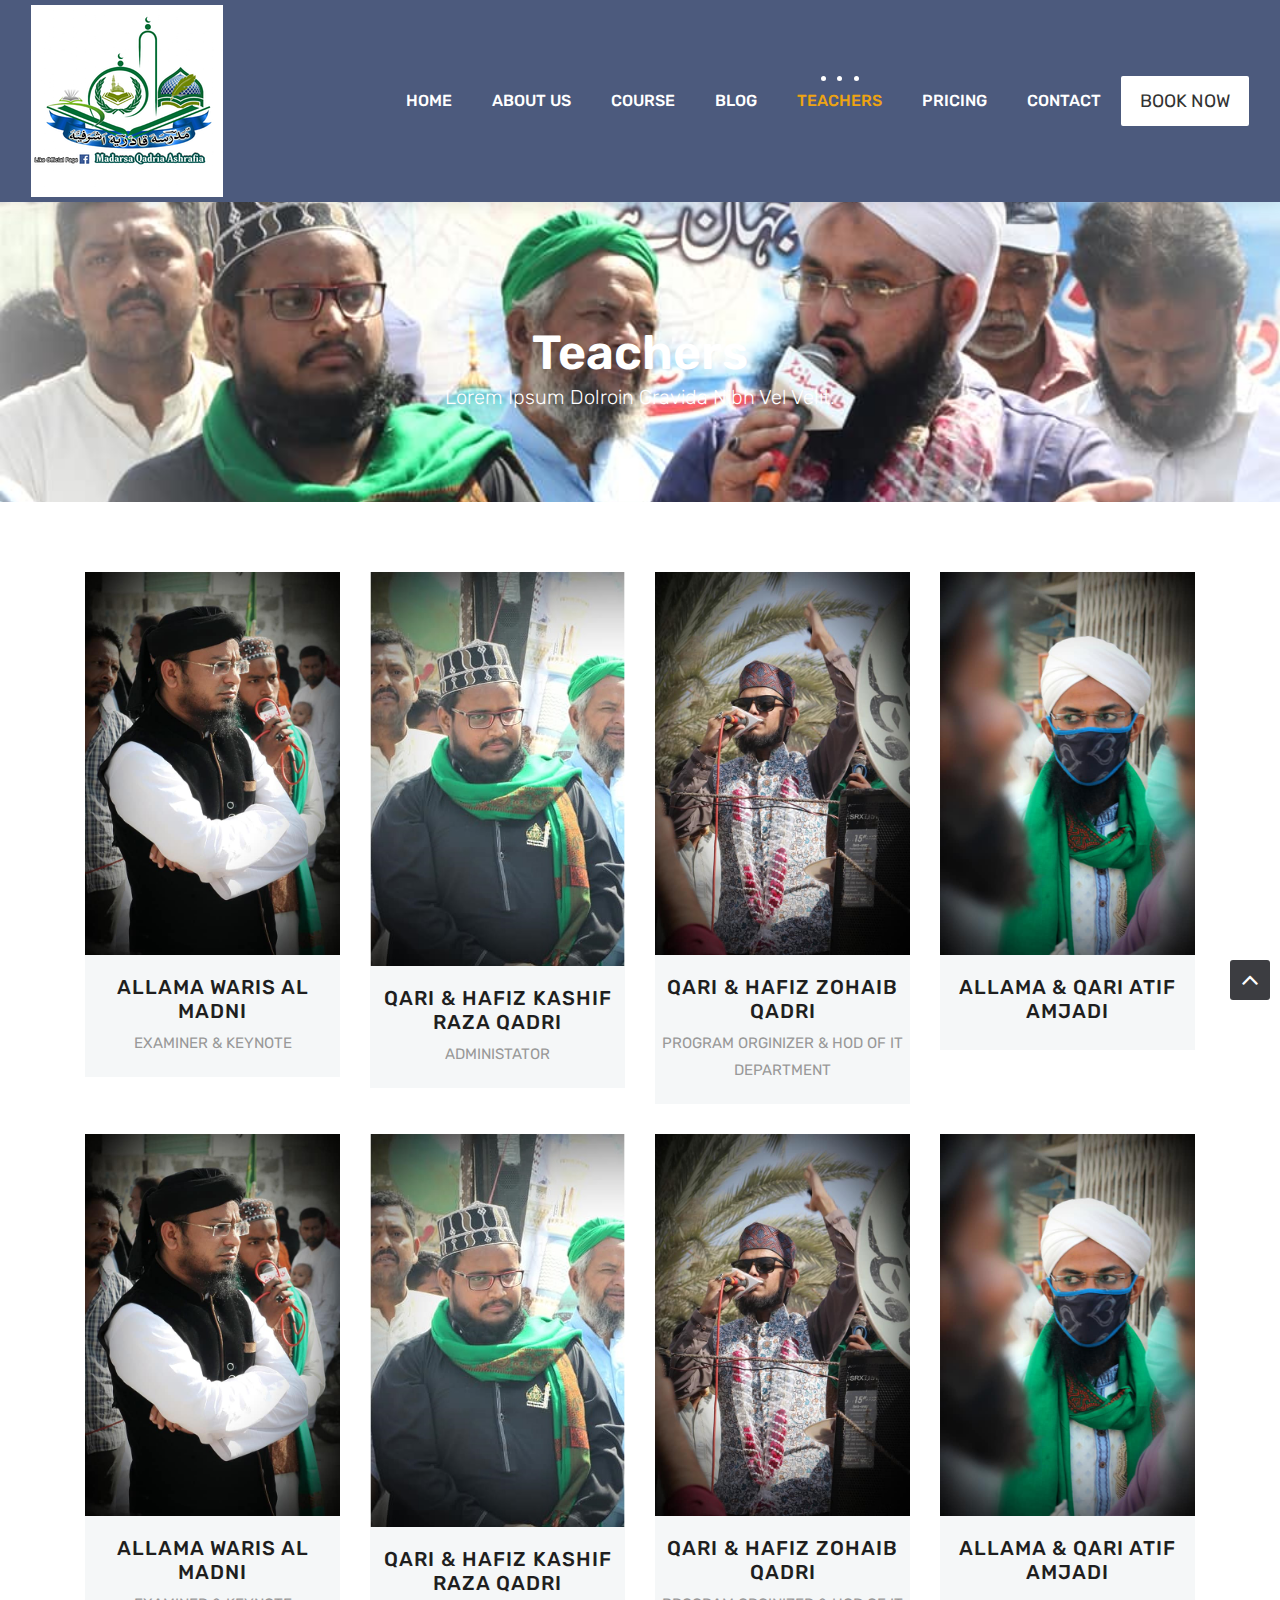
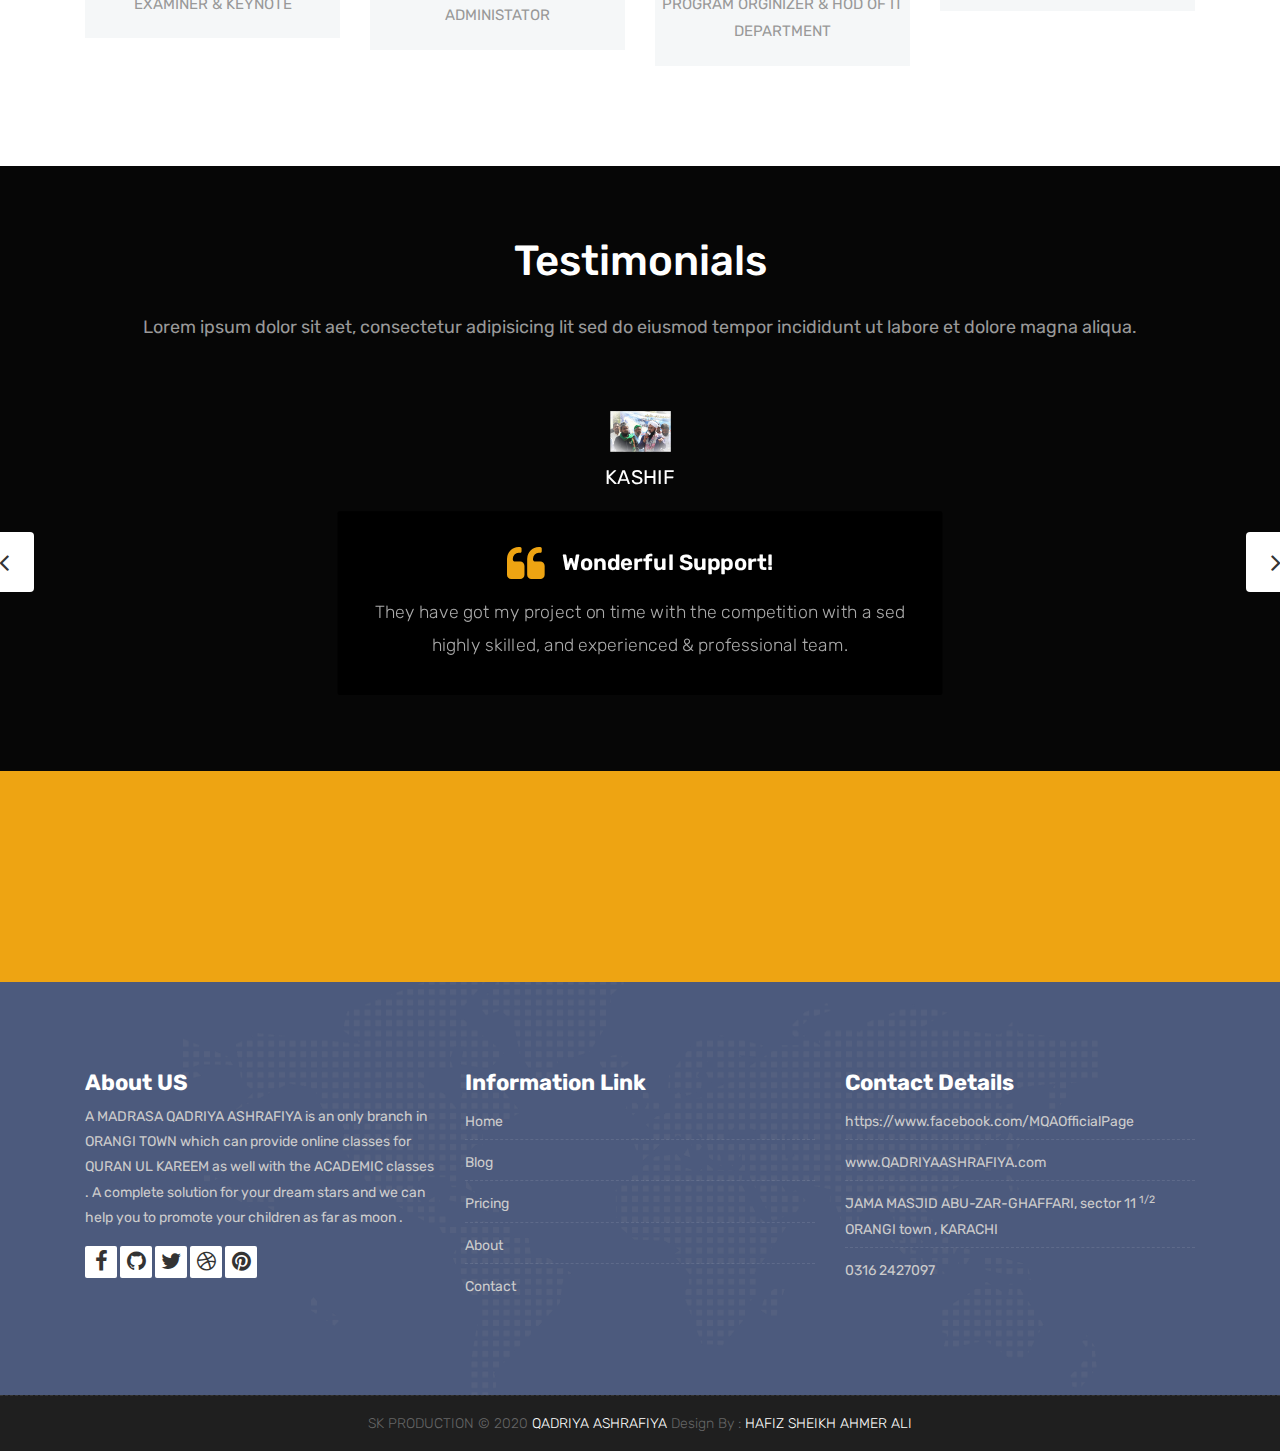
<file: teachers.html>
<!DOCTYPE html>
<html lang="en">

    <!-- Basic -->
    <meta charset="utf-8">
    <meta http-equiv="X-UA-Compatible" content="IE=edge">   
   
    <!-- Mobile Metas -->
    <meta name="viewport" content="width=device-width, initial-scale=1">
 
     <!-- Site Metas -->
	 <title>MADrasa QADRIYA ASHRAFIYA </title> 
    <meta name="keywords" content="">
    <meta name="description" content="">
    <meta name="author" content="">

   
	<!-- Site Icons -->  

	<!-- Site Icons -->  
	<link rel="shortcut icon" href="img/android-icon-72x72.png" type="image/x-icon" />
    <link rel="apple-touch-icon" href="img/apple-icon.png">


    <!-- Bootstrap CSS -->
    <link rel="stylesheet" href="css/bootstrap.min.css">
    <!-- Site CSS -->
    <link rel="stylesheet" href="style.css">
    <!-- ALL VERSION CSS -->
    <link rel="stylesheet" href="css/versions.css">
    <!-- Responsive CSS -->
    <link rel="stylesheet" href="css/responsive.css">
    <!-- Custom CSS -->
    <link rel="stylesheet" href="css/custom.css">

    <!-- Modernizer for Portfolio -->
    <script src="js/modernizer.js"></script>

    <!--[if lt IE 9]>
      <script src="https://oss.maxcdn.com/libs/html5shiv/3.7.0/html5shiv.js"></script>
      <script src="https://oss.maxcdn.com/libs/respond.js/1.4.2/respond.min.js"></script>
    <![endif]-->

</head>
<body class="host_version"> 

	<!-- Modal -->
	<div class="modal fade" id="login" tabindex="-1" role="dialog" aria-labelledby="myModalLabel">
	  <div class="modal-dialog modal-dialog-centered modal-lg" role="document">
		<div class="modal-content">
			<div class="modal-header tit-up">
				<button type="button" class="close" data-dismiss="modal" aria-hidden="true">&times;</button>
				<h4 class="modal-title">Customer Login</h4>
			</div>
			<div class="modal-body customer-box">
				<!-- Nav tabs -->
				<ul class="nav nav-tabs">
					<li><a class="active" href="#Login" data-toggle="tab">Login</a></li>
					<li><a href="#Registration" data-toggle="tab">Registration</a></li>
				</ul>
				<!-- Tab panes -->
				<div class="tab-content">
					<div class="tab-pane active" id="Login">
						<form role="form" class="form-horizontal">
							<div class="form-group">
								<div class="col-sm-12">
									<input class="form-control" id="email1" placeholder="Name" type="text">
								</div>
							</div>
							<div class="form-group">
								<div class="col-sm-12">
									<input class="form-control" id="exampleInputPassword1" placeholder="Email" type="email">
								</div>
							</div>
							<div class="row">
								<div class="col-sm-10">
									<button type="submit" class="btn btn-light btn-radius btn-brd grd1">
										Submit
									</button>
									<a class="for-pwd" href="javascript:;">Forgot your password?</a>
								</div>
							</div>
						</form>
					</div>
					<div class="tab-pane" id="Registration">
						<form role="form" class="form-horizontal">
							<div class="form-group">
								<div class="col-sm-12">
									<input class="form-control" placeholder="Name" type="text">
								</div>
							</div>
							<div class="form-group">
								<div class="col-sm-12">
									<input class="form-control" id="email" placeholder="Email" type="email">
								</div>
							</div>
							<div class="form-group">
								<div class="col-sm-12">
									<input class="form-control" id="mobile" placeholder="Mobile" type="email">
								</div>
							</div>
							<div class="form-group">
								<div class="col-sm-12">
									<input class="form-control" id="password" placeholder="Password" type="password">
								</div>
							</div>
							<div class="row">							
								<div class="col-sm-10">
									<button type="button" class="btn btn-light btn-radius btn-brd grd1">
										Save &amp; Continue
									</button>
									<button type="button" class="btn btn-light btn-radius btn-brd grd1">
										Cancel</button>
								</div>
							</div>
						</form>
					</div>
				</div>
			</div>
		</div>
	  </div>
	</div>

    <!-- LOADER -->
	<div id="preloader">
		<div class="loader-container">
			<div class="progress-br float shadow">
				<div class="progress__item"></div>
			</div>
		</div>
	</div>
	<!-- END LOADER -->	

    <!-- Start header -->
	<header class="top-navbar">
		<nav class="navbar navbar-expand-lg navbar-light bg-light">
			<div class="container-fluid">
				<a class="navbar-brand" href="index.html">
					<img src="img/apple-icon.png" alt="" />
				</a>
				<button class="navbar-toggler" type="button" data-toggle="collapse" data-target="#navbars-host" aria-controls="navbars-rs-food" aria-expanded="false" aria-label="Toggle navigation">
					<span class="icon-bar"></span>
                    <span class="icon-bar"></span>
                    <span class="icon-bar"></span>
				</button>
				<div class="collapse navbar-collapse" id="navbars-host">
					<ul class="navbar-nav ml-auto">
						<li class="nav-item"><a class="nav-link" href="index.html">Home</a></li>
						<li class="nav-item"><a class="nav-link" href="about.html">About Us</a></li>
						<li class="nav-item dropdown">
							<a class="nav-link dropdown-toggle" href="#" id="dropdown-a" data-toggle="dropdown">Course </a>
							<div class="dropdown-menu" aria-labelledby="dropdown-a">
								<a class="dropdown-item" href="course-grid-2.html">Course Grid 2 </a>
								<a class="dropdown-item" href="course-grid-3.html">Course Grid 3 </a>
								<a class="dropdown-item" href="course-grid-4.html">Course Grid 4 </a>
							</div>
						</li>
						<li class="nav-item dropdown">
							<a class="nav-link dropdown-toggle" href="#" id="dropdown-a" data-toggle="dropdown">Blog </a>
							<div class="dropdown-menu" aria-labelledby="dropdown-a">
								<a class="dropdown-item" href="blog.html">Blog </a>
								<a class="dropdown-item" href="blog-single.html">Blog single </a>
							</div>
						</li>
						<li class="nav-item active"><a class="nav-link" href="teachers.html">Teachers</a></li>
						<li class="nav-item"><a class="nav-link" href="pricing.html">Pricing</a></li>
						<li class="nav-item"><a class="nav-link" href="contact.html">Contact</a></li>
					</ul>
					<ul class="nav navbar-nav navbar-right">
                        <li><a class="hover-btn-new log" href="#" data-toggle="modal" data-target="#login"><span>Book Now</span></a></li>
                    </ul>
				</div>
			</div>
		</nav>
	</header>
	<!-- End header -->
	
	<div class="all-title-box">
		<div class="container text-center">
			<h1>Teachers<span class="m_1">Lorem Ipsum dolroin gravida nibh vel velit.</span></h1>
		</div>
	</div>
	
	<div id="teachers" class="section wb">
        <div class="container">
            <div class="row">
				<div class="col-lg-3 col-md-6 col-12">
					<div class="our-team">
						<div class="team-img">
							<img src="./img/qari sb/waris sb.jpg">
							<div class="social">
								<ul>
									<li><a href="#" class="fa fa-facebook"></a></li>
									<li><a href="#" class="fa fa-twitter"></a></li>
									<li><a href="#" class="fa fa-linkedin"></a></li>
									<li><a href="#" class="fa fa-skype"></a></li>
								</ul>
							</div>
						</div>
						<div class="team-content">
							<h3 class="title">ALLAMA WARIS AL MADNI</h3>
							<span class="post">EXAMINER & KEYNOTE</span>
						</div>
					</div>
				</div>

				<div class="col-lg-3 col-md-6 col-12">
					<div class="our-team">
						<div class="team-img">
							<img src="./img/qari sb/kashif sb.jpg">
							<div class="social">
								<ul>
									<li><a href="#" class="fa fa-facebook"></a></li>
									<li><a href="#" class="fa fa-twitter"></a></li>
									<li><a href="#" class="fa fa-linkedin"></a></li>
									<li><a href="#" class="fa fa-skype"></a></li>
								</ul>
							</div>
						</div>
						<div class="team-content">
							<h3 class="title">QARI & HAFIZ KASHIF RAZA QADRI</h3>
							<span class="post">ADMINISTATOR</span>
						</div>
					</div>
				</div>

				<div class="col-lg-3 col-md-6 col-12">
					<div class="our-team">
						<div class="team-img">
							<img src="./img/qari sb/zk.jpg">
							<div class="social">
								<ul>
									<li><a href="#" class="fa fa-facebook"></a></li>
									<li><a href="#" class="fa fa-twitter"></a></li>
									<li><a href="#" class="fa fa-linkedin"></a></li>
									<li><a href="#" class="fa fa-skype"></a></li>
								</ul>
							</div>
						</div>
						<div class="team-content">
							<h3 class="title">QARI & HAFIZ ZOHAIB QADRI</h3>
							<span class="post">PROGRAM ORGINIZER & HOD OF IT DEPARTMENT </span>
						</div>
					</div>
				</div>

				<div class="col-lg-3 col-md-6 col-12">
					<div class="our-team">
						<div class="team-img">
							<img src="./img/qari sb/atif sb.jpg">
							<div class="social">
								<ul>
									<li><a href="#" class="fa fa-facebook"></a></li>
									<li><a href="#" class="fa fa-twitter"></a></li>
									<li><a href="#" class="fa fa-linkedin"></a></li>
									<li><a href="#" class="fa fa-skype"></a></li>
								</ul>
							</div>
						</div>
						<div class="team-content">
							<h3 class="title">ALLAMA & QARI ATIF AMJADI</h3>
							<span class="post"></span>
						</div>
					</div>
				</div>
				
				<div class="col-lg-3 col-md-6 col-12">
					<div class="our-team">
						<div class="team-img">
							<img src="./img/qari sb/waris sb.jpg">
							<div class="social">
								<ul>
									<li><a href="#" class="fa fa-facebook"></a></li>
									<li><a href="#" class="fa fa-twitter"></a></li>
									<li><a href="#" class="fa fa-linkedin"></a></li>
									<li><a href="#" class="fa fa-skype"></a></li>
								</ul>
							</div>
						</div>
						<div class="team-content">
							<h3 class="title">ALLAMA WARIS AL MADNI</h3>
							<span class="post">EXAMINER & KEYNOTE</span>
						</div>
					</div>
				</div>

				<div class="col-lg-3 col-md-6 col-12">
					<div class="our-team">
						<div class="team-img">
							<img src="./img/qari sb/kashif sb.jpg">
							<div class="social">
								<ul>
									<li><a href="#" class="fa fa-facebook"></a></li>
									<li><a href="#" class="fa fa-twitter"></a></li>
									<li><a href="#" class="fa fa-linkedin"></a></li>
									<li><a href="#" class="fa fa-skype"></a></li>
								</ul>
							</div>
						</div>
						<div class="team-content">
							<h3 class="title">QARI & HAFIZ KASHIF RAZA QADRI</h3>
							<span class="post">ADMINISTATOR</span>
						</div>
					</div>
				</div>

				<div class="col-lg-3 col-md-6 col-12">
					<div class="our-team">
						<div class="team-img">
							<img src="./img/qari sb/zk.jpg">
							<div class="social">
								<ul>
									<li><a href="#" class="fa fa-facebook"></a></li>
									<li><a href="#" class="fa fa-twitter"></a></li>
									<li><a href="#" class="fa fa-linkedin"></a></li>
									<li><a href="#" class="fa fa-skype"></a></li>
								</ul>
							</div>
						</div>
						<div class="team-content">
							<h3 class="title">QARI & HAFIZ ZOHAIB QADRI</h3>
							<span class="post">PROGRAM ORGINIZER & HOD OF IT DEPARTMENT </span>
						</div>
					</div>
				</div>

				<div class="col-lg-3 col-md-6 col-12">
					<div class="our-team">
						<div class="team-img">
							<img src="./img/qari sb/atif sb.jpg">
							<div class="social">
								<ul>
									<li><a href="#" class="fa fa-facebook"></a></li>
									<li><a href="#" class="fa fa-twitter"></a></li>
									<li><a href="#" class="fa fa-linkedin"></a></li>
									<li><a href="#" class="fa fa-skype"></a></li>
								</ul>
							</div>
						</div>
						<div class="team-content">
							<h3 class="title">ALLAMA & QARI ATIF AMJADI</h3>
							<span class="post"></span>
						</div>
					</div>
				</div>
            </div><!-- end row -->
        </div><!-- end container -->
    </div><!-- end section -->	

    <div id="testimonials" class="parallax section db parallax-off" style="background-image:url('img/maxresdefault-30.jpg');">
        <div class="container">
            <div class="section-title text-center">
                <h3>Testimonials</h3>
                <p>Lorem ipsum dolor sit aet, consectetur adipisicing lit sed do eiusmod tempor incididunt ut labore et dolore magna aliqua. </p>
            </div><!-- end title -->

            <div class="row">
                <div class="col-md-12 col-sm-12">
                    <div class="testi-carousel owl-carousel owl-theme">
                        <div class="testimonial clearfix">
							<div class="testi-meta">
                                <img src="./img/k1.jpg" alt="" class="img-fluid">
                                <h4>KASHIF </h4>
                            </div>
                            <div class="desc">
                                <h3><i class="fa fa-quote-left"></i> Wonderful Support!</h3>
                                <p class="lead">They have got my project on time with the competition with a sed highly skilled, and experienced & professional team.</p>
                            </div>
                            <!-- end testi-meta -->
                        </div>
                        <!-- end testimonial -->

                        <div class="testimonial clearfix">
							<div class="testi-meta">
                                <img src="images/testi_02.png" alt="" class="img-fluid">
                                <h4>Jacques Philips </h4>
                            </div>
                            <div class="desc">
                                <h3><i class="fa fa-quote-left"></i> Awesome Services!</h3>
                                <p class="lead">Explain to you how all this mistaken idea of denouncing pleasure and praising pain was born and I will give you completed.</p>
                            </div>
                            <!-- end testi-meta -->
                        </div>
                        <!-- end testimonial -->

                        <div class="testimonial clearfix">
							<div class="testi-meta">
                                <img src="images/testi_03.png" alt="" class="img-fluid ">
                                <h4>Venanda Mercy </h4>
                            </div>
                            <div class="desc">
                                <h3><i class="fa fa-quote-left"></i> Great & Talented Team!</h3>
                                <p class="lead">The master-builder of human happines no one rejects, dislikes avoids pleasure itself, because it is very pursue pleasure. </p>
                            </div>
                            <!-- end testi-meta -->
                        </div>
                        <!-- end testimonial -->
                        <div class="testimonial clearfix">
							<div class="testi-meta">
                                <img src="images/testi_01.png" alt="" class="img-fluid">
                                <h4>James Fernando </h4>
                            </div>
                            <div class="desc">
                                <h3><i class="fa fa-quote-left"></i> Wonderful Support!</h3>
                                <p class="lead">They have got my project on time with the competition with a sed highly skilled, and experienced & professional team.</p>
                            </div>
                            <!-- end testi-meta -->
                        </div>
                        <!-- end testimonial -->

                        <div class="testimonial clearfix">
							<div class="testi-meta">
                                <img src="images/testi_02.png" alt="" class="img-fluid">
                                <h4>Jacques Philips </h4>
                            </div>
                            <div class="desc">
                                <h3><i class="fa fa-quote-left"></i> Awesome Services!</h3>
                                <p class="lead">Explain to you how all this mistaken idea of denouncing pleasure and praising pain was born and I will give you completed.</p>
                            </div>
                            <!-- end testi-meta -->
                        </div>
                        <!-- end testimonial -->

                        <div class="testimonial clearfix">
							<div class="testi-meta">
                                <img src="images/testi_03.png" alt="" class="img-fluid">
                                <h4>Venanda Mercy </h4>
                            </div>
                            <div class="desc">
                                <h3><i class="fa fa-quote-left"></i> Great & Talented Team!</h3>
                                <p class="lead">The master-builder of human happines no one rejects, dislikes avoids pleasure itself, because it is very pursue pleasure. </p>
                            </div>
                            <!-- end testi-meta -->
                        </div><!-- end testimonial -->
                    </div><!-- end carousel -->
                </div><!-- end col -->
            </div><!-- end row -->
        </div><!-- end container -->
    </div><!-- end section -->

    <div class="parallax section dbcolor">
        <div class="container">
            <div class="row logos">
                <div class="col-md-2 col-sm-2 col-xs-6 wow fadeInUp">
                    <a href="#"><img src="images/logo_01.png" alt="" class="img-repsonsive"></a>
                </div>
                <div class="col-md-2 col-sm-2 col-xs-6 wow fadeInUp">
                    <a href="#"><img src="images/logo_02.png" alt="" class="img-repsonsive"></a>
                </div>
                <div class="col-md-2 col-sm-2 col-xs-6 wow fadeInUp">
                    <a href="#"><img src="images/logo_03.png" alt="" class="img-repsonsive"></a>
                </div>
                <div class="col-md-2 col-sm-2 col-xs-6 wow fadeInUp">
                    <a href="#"><img src="images/logo_04.png" alt="" class="img-repsonsive"></a>
                </div>
                <div class="col-md-2 col-sm-2 col-xs-6 wow fadeInUp">
                    <a href="#"><img src="images/logo_05.png" alt="" class="img-repsonsive"></a>
                </div>
                <div class="col-md-2 col-sm-2 col-xs-6 wow fadeInUp">
                    <a href="#"><img src="images/logo_06.png" alt="" class="img-repsonsive"></a>
                </div>
            </div><!-- end row -->
        </div><!-- end container -->
    </div><!-- end section -->

    <footer class="footer">
        <div class="container">
            <div class="row">
                <div class="col-lg-4 col-md-4 col-xs-12">
                    <div class="widget clearfix">
                        <div class="widget-title">
                            <h3>About US</h3>
                        </div>
                        <p> A MADRASA QADRIYA ASHRAFIYA is an only branch in ORANGI TOWN which can provide online classes for QURAN UL KAREEM as well with the ACADEMIC classes . A complete solution for your dream stars and we can help you to promote your children as far as moon .</p>
                        <div class="footer-right">
							<ul class="footer-links-soi">
								<li><a href="https://www.facebook.com/MQAOfficialPage"><i class="fa fa-facebook"></i></a></li>
								<li><a href="#"><i class="fa fa-github"></i></a></li>
								<li><a href="#"><i class="fa fa-twitter"></i></a></li>
								<li><a href="#"><i class="fa fa-dribbble"></i></a></li>
								<li><a href="#"><i class="fa fa-pinterest"></i></a></li>
							</ul><!-- end links -->
						</div>
                    </div><!-- end clearfix -->
                </div><!-- end col -->

				<div class="col-lg-4 col-md-4 col-xs-12">
                    <div class="widget clearfix">
                        <div class="widget-title">
                            <h3>Information Link</h3>
                        </div>
                        <ul class="footer-links">
                            <li><a href="#">Home</a></li>
                            <li><a href="#">Blog</a></li>
                            <li><a href="#">Pricing</a></li>
							<li><a href="#">About</a></li>
							<li><a href="#">Contact</a></li>
                        </ul><!-- end links -->
                    </div><!-- end clearfix -->
                </div><!-- end col -->
				
                <div class="col-lg-4 col-md-4 col-xs-12">
                    <div class="widget clearfix">
                        <div class="widget-title">
                            <h3>Contact Details</h3>
                        </div>

                        <ul class="footer-links">
                            <li><a href="mailto:#">https://www.facebook.com/MQAOfficialPage</a></li>
                            <li><a href="#">www.QADRIYAASHRAFIYA.com</a></li>
                            <li>JAMA MASJID ABU-ZAR-GHAFFARI, sector 11 <sup>1/2</sup> ORANGI town , KARACHI </li>
                            <li>0316 2427097</li>
                        </ul><!-- end links -->
                    </div><!-- end clearfix -->
                </div><!-- end col -->
				
            </div><!-- end row -->
        </div><!-- end container -->
    </footer><!-- end footer -->


    <div class="copyrights">
        <div class="container">
            <div class="footer-distributed">
                <div class="footer-center">                   
                    <p class="footer-company-name">SK PRODUCTION &copy; 2020 <a href="#">QADRIYA ASHRAFIYA</a> Design By : <a href="https://www.facebook.com/ahmer.ali.731572/">HAFIZ SHEIKH AHMER ALI</a></p>
                </div>
            </div>
        </div><!-- end container -->
    </div><!-- end copyrights -->

    <a href="#" id="scroll-to-top" class="dmtop global-radius"><i class="fa fa-angle-up"></i></a>

    <!-- ALL JS FILES -->
    <script src="js/all.js"></script>
    <!-- ALL PLUGINS -->
    <script src="js/custom.js"></script>

</body>
</html>
</file>
<file: style.css>
/*------------------------------------------------------------------
    IMPORT FONTS
-------------------------------------------------------------------*/

@import url('https://fonts.googleapis.com/css?family=Rubik:300,300i,400,400i,500,500i,700,700i,900,900i');

/*------------------------------------------------------------------
    IMPORT FILES
-------------------------------------------------------------------*/

@import url(css/animate.css);
@import url(css/animate.min.css);
@import url(css/bootstrap-touch-slider.css);
@import url(css/flaticon.css);
@import url(css/timeline.min.css);
@import url(css/prettyPhoto.css);
@import url(css/owl.carousel.css);
@import url(css/font-awesome.min.css);

/*------------------------------------------------------------------
    SKELETON
-------------------------------------------------------------------*/

body {
    color: #333333;
    font-size: 14px;
    font-family: 'Rubik', sans-serif;
    line-height: 1.80857;
}

body.demos .section {
    background: url(images/bg.png) repeat top center #f2f3f5;
}

body.demos .section-title img {
    max-width: 280px;
    display: block;
    margin: 10px auto;
}

body.demos .service-widget h3 {
    border-bottom: 1px solid #ededed;
    font-size: 18px;
    padding: 20px 0;
    background-color: #ffffff;
}

body.demos .service-widget {
    margin: 0 0 30px;
    padding: 30px;
    background-color: #fff
}

body.demos .container-fluid {
    max-width: 1080px
}

html, body{
	height: 100%;
}


a {
    color: #1f1f1f;
    text-decoration: none !important;
    outline: none !important;
    -webkit-transition: all .3s ease-in-out;
    -moz-transition: all .3s ease-in-out;
    -ms-transition: all .3s ease-in-out;
    -o-transition: all .3s ease-in-out;
    transition: all .3s ease-in-out;
}

h1,
h2,
h3,
h4,
h5,
h6 {
    letter-spacing: 0;
    font-weight: normal;
    position: relative;
    padding: 0 0 10px 0;
    font-weight: normal;
    line-height: 120% !important;
    color: #1f1f1f;
    margin: 0
}

h1 {
    font-size: 24px
}

h2 {
    font-size: 22px
}

h3 {
    font-size: 18px
}

h4 {
    font-size: 16px
}

h5 {
    font-size: 14px
}

h6 {
    font-size: 13px
}

h1 a,
h2 a,
h3 a,
h4 a,
h5 a,
h6 a {
    color: #212121;
    text-decoration: none!important;
    opacity: 1
}

h1 a:hover,
h2 a:hover,
h3 a:hover,
h4 a:hover,
h5 a:hover,
h6 a:hover {
    opacity: .8
}

a {
    color: #1f1f1f;
    text-decoration: none;
    outline: none;
}

a,
.btn {
    text-decoration: none !important;
    outline: none !important;
    -webkit-transition: all .3s ease-in-out;
    -moz-transition: all .3s ease-in-out;
    -ms-transition: all .3s ease-in-out;
    -o-transition: all .3s ease-in-out;
    transition: all .3s ease-in-out;
}

.btn-custom {
    margin-top: 20px;
    background-color: transparent !important;
    border: 2px solid #ddd;
    padding: 12px 40px;
    font-size: 16px;
}

.lead {
    font-size: 18px;
    line-height: 30px;
    color: #767676;
    margin: 0;
    padding: 0;
}

blockquote {
    margin: 20px 0 20px;
    padding: 30px;
}


/*------------------------------------------------------------------
    WP CORE
-------------------------------------------------------------------*/

.first {
    clear: both
}

.last {
    margin-right: 0
}

.alignnone {
    margin: 5px 20px 20px 0;
}

.aligncenter,
div.aligncenter {
    display: block;
    margin: 5px auto 5px auto;
}

.alignright {
    float: right;
    margin: 10px 0 20px 20px;
}

.alignleft {
    float: left;
    margin: 10px 20px 20px 0;
}

a img.alignright {
    float: right;
    margin: 10px 0 20px 20px;
}

a img.alignnone {
    margin: 10px 20px 20px 0;
}

a img.alignleft {
    float: left;
    margin: 10px 20px 20px 0;
}

a img.aligncenter {
    display: block;
    margin-left: auto;
    margin-right: auto
}

.wp-caption {
    background: #fff;
    border: 1px solid #f0f0f0;
    max-width: 96%;
    /* Image does not overflow the content area */
    padding: 5px 3px 10px;
    text-align: center;
}

.wp-caption.alignnone {
    margin: 5px 20px 20px 0;
}

.wp-caption.alignleft {
    margin: 5px 20px 20px 0;
}

.wp-caption.alignright {
    margin: 5px 0 20px 20px;
}

.wp-caption img {
    border: 0 none;
    height: auto;
    margin: 0;
    max-width: 98.5%;
    padding: 0;
    width: auto;
}

.wp-caption p.wp-caption-text {
    font-size: 11px;
    line-height: 17px;
    margin: 0;
    padding: 0 4px 5px;
}


/* Text meant only for screen readers. */

.screen-reader-text {
    clip: rect(1px, 1px, 1px, 1px);
    position: absolute !important;
    height: 1px;
    width: 1px;
    overflow: hidden;
}

.screen-reader-text:focus {
    background-color: #f1f1f1;
    border-radius: 3px;
    box-shadow: 0 0 2px 2px rgba(0, 0, 0, 0.6);
    clip: auto !important;
    color: #21759b;
    display: block;
    font-size: 14px;
    font-size: 0.875rem;
    font-weight: bold;
    height: auto;
    left: 5px;
    line-height: normal;
    padding: 15px 23px 14px;
    text-decoration: none;
    top: 5px;
    width: auto;
    z-index: 100000;
    /* Above WP toolbar. */
}

/*------------------------------------------------------------------
    LOADER
-------------------------------------------------------------------*/

.loader-container {
  position: absolute;
  top: 0;
  left: 0;
  width: 100%;
  height: 100%;
  z-index:8888;
}
.loader-container:before {
  content: '';
  position: absolute;
  top: 0;
  left: 0;
  width: 100%;
  height: 50%;
  background: #eea412;
  z-index: -1;
  transition: top 1.2s linear 3.1s;
}
.loader-container:after {
  content: '';
  position: absolute;
  bottom: 0;
  left: 0;
  width: 100%;
  height: 50%;
  background: #eea412;
  z-index: -1;
  transition: bottom 1.2s linear 3.1s;
}
.loader-container.done:before {
  top: -50%;
}
.loader-container.done:after {
  bottom: -50%;
}

.progress-br {
  position: absolute;
  top: 50%;
  left: 50%;
  transform: translateX(-50%) translateY(-50%);
  transform-origin: center;
}
.progress-br .progress__item {
  text-align: center;
  width: 100px;
  height: 100px;
  line-height: 100px;
  border: 2px solid #fff;
  border-radius: 50%;
}
.progress-br .progress__item:before {
  content: '';
  position: absolute;
  top: 0;
  left: 50%;
  margin-top: -3px;
  margin-left: 0px;
  width: 50px;
  height: 50px;
  border-top: solid 10px #fff;
  border-right: solid 10px #fff;
  border-top-right-radius: 100%;
  transform-origin: left bottom;
  -webkit-animation: spin 3s linear infinite;
}
.progress-br.float .progress__item:before {
  border-top-width: 50px;
  margin-top: 0px;
  height: 50px;
}

.progress-br.float.shadow:before {
  border-top-width: 50px;
  margin-top: -50px;
  height: 50px;
}
.progress-br.shadow:before {
  content: '';
  position: absolute;
  top: 50%;
  left: 50%;
  margin: -50px 0 0 50px;
  width: 50px;
  height: 50px;
  border-top: solid 10px #6e912d;
  border-right: solid 10px #6e912d;
  border-top-right-radius: 100%;
  z-index: -1;
  transform-origin: left bottom;
  -webkit-animation: spin 3s linear infinite;
}
.progress-br.shadow:after {
  content: '';
  position: absolute;
  top: 50%;
  left: 50%;
  width: 100px;
  height: 100px;
  color: #6e912d;
  text-align: center;
  line-height: 100px;
  border: 2px solid #6e912d;
  border-radius: 50%;
  margin: -50px 0 0 -0px;
  z-index: -1;
  transform-origin: center;
}
.progress-br.done .progress__item {
  opacity: 0;
  -webkit-animation: done 3.1s;
  transition: opacity 0.3s linear 3.1s;
}
.progress-br.done .progress__item:before {
  display: none;
}
.progress-br.done:before {
  display: none;
}
.progress-br.done:after {
  opacity: 0;
  -webkit-animation: done 3.1s;
  transition: opacity 0.15s linear 3.1s;
}

@-webkit-keyframes done {
  10% {
    transform: scale(1.1);
  }
  20% {
    transform: scale(0.9);
  }
  30% {
    transform: scale(1.07);
  }
  40% {
    transform: scale(0.93);
  }
  50% {
    transform: scale(1.04);
  }
  60% {
    transform: scale(0.97);
  }
  80% {
    transform: scale(1.01);
  }
  90% {
    transform: scale(0.99);
  }
  100% {
    transform: scale(1);
  }
}
@-webkit-keyframes spin {
  100% {
    -webkit-transform: rotate(360deg);
  }
}

.shadow{
	box-shadow: none !important;
}

/*------------------------------------------------------------------
    HEADER
-------------------------------------------------------------------*/


.top-navbar .bg-light{
	background: #4c5a7d !important;
}

.top-navbar .navbar-light .navbar-nav .nav-link{
	color: #ffffff;
	font-size: 16px;
	font-weight: 500;
}

.top-navbar .navbar-light .navbar-nav .nav-item{
	position: relative;
	display: inline-block;
	padding: 15px 0px;
	margin: 0px 20px;
}
.top-navbar .navbar-light .navbar-nav .nav-item .nav-link{
	padding: 6px 0px;
	position: relative;
	display: block;
	line-height: 30px;
	letter-spacing: 0px;
	text-transform: uppercase;
}

.top-navbar .navbar-light .navbar-nav .nav-item::after {
    position: absolute;
    content: '';
    left: 50%;
    bottom: auto;
    top: 11px;
    width: 5px;
	height: 5px;
    opacity: 0;
    margin-left: -3px;
    background-color: #ffffff;
	border-radius: 50px;
    -webkit-transform: translateY(0px);
    transform: translateY(0px);
    transition: all 900ms ease;
    -webkit-transition: all 900ms ease;
    -ms-transition: all 900ms ease;
    -o-transition: all 900ms ease;
    -moz-transition: all 900ms ease;
}

.top-navbar .navbar-light .navbar-nav .nav-item .nav-link::before {
    position: absolute;
    content: '';
    left: 0%;
    bottom: auto;
    top: -4px;
    width: 5px;
	height: 5px;
	border-radius: 50px;
    opacity: 0;
    margin-left: -10px;
    background-color: #ffffff;
    -webkit-transform: translateY(0px);
    transform: translateY(0px);
    transition: all 900ms ease;
    -webkit-transition: all 900ms ease;
    -ms-transition: all 900ms ease;
    -o-transition: all 900ms ease;
    -moz-transition: all 900ms ease;
}

.top-navbar .navbar-light .navbar-nav .nav-item .nav-link::after {
    position: absolute;
    content: '';
    right: 0%;
    left: auto;
    bottom: auto;
    top: -4px;
    width: 5px;
	height: 5px;
	border-radius: 50px;
	border: none !important;
    opacity: 0;
    margin-right: -11px;
    background-color: #ffffff;
    transition: all 900ms ease;
    -webkit-transition: all 900ms ease;
    -ms-transition: all 900ms ease;
    -o-transition: all 900ms ease;
    -moz-transition: all 900ms ease;
}

.top-navbar .navbar-light .navbar-nav .nav-item.active::after{
	opacity: 1;
}

.top-navbar .navbar-light .navbar-nav .nav-item.active .nav-link::before {
	opacity: 1;
	left: 40%;
}
.top-navbar .navbar-light .navbar-nav .nav-item.active .nav-link{
	color: #eea412;
}
.top-navbar .navbar-light .navbar-nav .nav-item.active .nav-link::after{
	opacity: 1;
	right: 40%;
}

.top-navbar .navbar-light .navbar-nav .nav-item:hover::after{
	opacity: 1;
}

.top-navbar .navbar-light .navbar-nav .nav-item .nav-link:hover::before{
	opacity: 1;
	left: 40%;
}
.top-navbar .navbar-light .navbar-nav .nav-item .nav-link:hover{
	color: #eea412;
}
.top-navbar .navbar-light .navbar-nav .nav-item .nav-link:hover::after{
	opacity: 1;
	right: 40%;
}

.dropdown:hover>.dropdown-menu {
  display: block;
}

.dropdown>.dropdown-toggle:active {
    pointer-events: none;
}

.dropdown:hover>.dropdown-menu .dropdown-item{
	padding-left: 10px;
}


.top-navbar.fixed-menu .bg-light {
    position: fixed;
    top: 0;
    width: 100%;
    z-index: 9999;
    visibility: visible;
    transform: translate(0,0) scale(1);
    transition: .3s;
}

.top-navbar .bg-light {
    padding-top: 0px;
    padding-bottom: 0px;
    box-shadow: 0 0 18px 0 rgba(0,0,0,.12);
}

.top-navbar .navbar-light .navbar-nav li .dropdown-menu {
    box-shadow: 0 2px 12px 0 rgba(0,0,0,.12);
    border: none;
    border-radius: 0px;
    margin: 0px;
	padding: 10px;
}

.top-navbar .navbar-light .navbar-nav li .dropdown-menu a:hover{
	background: #eea412;
	color: #ffffff;
}

.navbar-right li a{
	position: relative;
	font-size: 18px;
	display: inline-block;
}
.navbar-right li a,
.navbar-right li a.hover-btn-new::after {
	-webkit-transition: all 0.3s;
	-moz-transition: all 0.3s;
	-o-transition: all 0.3s;
	transition: all 0.3s;
}

.navbar-right li a.hover-btn-new::before,
.navbar-right li a.hover-btn-new::after {
  background: #eea412;
  content: '';
  position: absolute;
  z-index: 1;
}

.navbar-right li a.hover-btn-new:hover span {
  color: #ffffff;
}
.navbar-right li a.hover-btn-new::before {
  height: 100%;
  left: 0;
  top: 0;
  width: 100%;
}
.navbar-right li a.hover-btn-new::after {
  background: #ffffff !important;
  height: 100%;
  left: 0;
  top: 0;
  width: 100%;
}
.navbar-right li a.hover-btn-new span{
	position: relative;
	z-index: 2;
	color: #333333;
}
.navbar-right li a.hover-btn-new:hover:after {
  height: 0;
  left: 50%;
  top: 50%;
  width: 0;
}


.navbar-toggler{
	background: #ffffff;
	border-radius: 0px;
	padding: 10px 10px;
}

.navbar-toggler .icon-bar {
    display: block;
    width: 22px;
    height: 2px;
    border-radius: 1px;
	background: #333333;
}
.navbar-toggler .icon-bar + .icon-bar {
    margin-top: 4px;
}

.navbar-toggler:hover{
	background: #eea412;
}

.navbar-toggler:hover .icon-bar{
	background: #ffffff;
}


.box-slider{
	height: 100%;
}


.box-slider .carousel-control-prev{
	border-radius: 2px;
	background: #eea412;
	position: absolute;
	left: 0px;
	font-size: 38px;
	top: 40%;
	width: 60px;
	height: 60px;
	line-height: 20px;
	opacity: 1;
}
.box-slider .carousel-control-next{
	border-radius: 2px;
	background: #eea412;
	position: absolute;
	right: 0px;
	font-size: 38px;
	top: 40%;
	width: 60px;
	height: 60px;
	line-height: 20px;
	opacity: 1;
}

.first-section .big-tagline a{
	background: none;
	position: relative;
	display: inline-block;
	font-size: 18px;
	color: #333333;
	font-weight: 500;
}


.big-tagline a,
.big-tagline a.hover-btn-new::after {
	-webkit-transition: all 0.3s;
	-moz-transition: all 0.3s;
	-o-transition: all 0.3s;
	transition: all 0.3s;
}

.big-tagline a.hover-btn-new::before,
.big-tagline a.hover-btn-new::after {
  background: #fff;
  content: '';
  position: absolute;
  z-index: 1;
}

.big-tagline a.hover-btn-new:hover span {
  color: #eea412;
}

.hover-btn-new::before {
  height: 100%;
  left: 0;
  top: 0;
  width: 100%;
}

.hover-btn-new::after {
  background: #eea412 !important;
  height: 100%;
  left: 0;
  top: 0;
  width: 100%;
}
.hover-btn-new span{
	position: relative;
	z-index: 2;
}

.hover-btn-new:hover:after {
  height: 0;
  left: 50%;
  top: 50%;
  width: 0;
}


.first-section .big-tagline a:hover{
	color: #333333;
}
.box-slider .carousel-inner{
	height: 100%;
}
.box-slider .carousel-item{
	height: 100%;
	width: 100%;
}



/*------------------------------------------------------------------
    SECTIONS
-------------------------------------------------------------------*/

.dbcolor{
	background: #eea412;
}

.parallax {
    background-attachment: fixed;
    background-size: cover;
    padding: 120px 0;
    position: relative;
    width: 100%;
}

.parallax.parallax-off {
    background-attachment: fixed !important;
    display: block;
    overflow: hidden;
    position: relative;
    background-position: center center;
    vertical-align: sub;
    width: 100%;
    z-index: 2;
}

.no-scroll-xy {
    overflow: hidden !important;
    -webkit-transition: all .4s ease-in-out;
    -moz-transition: all .4s ease-in-out;
    -ms-transition: all .4s ease-in-out;
    -o-transition: all .4s ease-in-out;
    transition: all .4s ease-in-out;
}

.section {
    display: block;
    position: relative;
    overflow: hidden;
    padding: 70px 0;
}

.noover {
    overflow: visible;
}

.noover .btn-dark {
    border: 0 !important;
}

.nopad {
    padding: 0;
}

.nopadtop {
    padding-top: 0;
}

.section.wb {
    background-color: #ffffff;
}

.section.lb {
    background-color: #f2f3f5;
}

.section.db {
    background-color: #1f1f1f;
}

.section.color1 {
    background-color: #448AFF;
}
.section.cl {
	background-color: #2d3032;
}

.hover-btn-new{
	color: #ffffff;
	display: inline-block;
	font-weight: 400;
	line-height: 46px;
	padding: 0 17px;
	text-transform: uppercase;
	position: relative;
	border: 2px solid #fff;
	font-size: 14px;
	-webkit-transition: all 0.3s ease-in-out;
	-moz-transition: all 0.3s ease-in-out;
	-ms-transition: all 0.3s ease-in-out;
	-o-transition: all 0.3s ease-in-out;
	transition: all 0.3s ease-in-out;
	border-radius: 2px;
}

.orange{
	border-color: #eea412;
}

.first-section {
    position: relative;
    overflow: hidden;
    height: 100%;	
	vertical-align: middle;
}

.first-section::before {
    content: "";
    position: absolute;
    height: 100%;
    width: 100%;
	top: 0px;
	left: 0px;
    display: block;
    background: rgba(0,0,0,0.5);
}

.first-section h2 {
    color: #ffffff;
    font-size: 68px;
    font-weight: 300;
    text-transform: capitalize;
    display: block;
    margin: 0;
    padding: 0 0 30px;
    position: relative;
}

.first-section h2 strong{
	color: #eea412;
}

.first-section .lead {
    font-size: 21px;
    font-weight: 300;
    padding: 0 0 40px;
    margin: 0;
    line-height: inherit;
    color: #ffffff;
}

.macbookright {
    width: 980px;
    position: absolute;
    right: -15%;
    bottom: -6%;
}

.section-title {
    display: block;
    position: relative;
    margin-bottom: 60px;
}

.section-title p {
    color: #999;
    font-weight: 400;
    font-size: 18px;
    line-height: 33px;
    margin: 0;
}

.section-title h3 {
    font-size: 42px;
    font-weight: 500;
    line-height: 62px;
    margin: 0 0 25px;
    padding: 0;
    text-transform: none;
}

.section.colorsection p,
.section.colorsection h3,
.section.db h3 {
    color: #ffffff;
}


.box-slider .first-section{
	display: table;
	position: relative;
	width: 100%;
}
.dtab{
	display: table-cell;
	vertical-align: middle;
}


.page-section{
	padding: 70px 0px; 
}

.customwidget a{
	position: relative;
	padding: 13px 40px;
	font-size: 18px;
	display: inline-block;
}


.customwidget a,
.customwidget a.hover-btn-new::after {
	-webkit-transition: all 0.3s;
	-moz-transition: all 0.3s;
	-o-transition: all 0.3s;
	transition: all 0.3s;
}

.customwidget a.hover-btn-new::before,
.customwidget a.hover-btn-new::after {
  background: #9dc15b;
  content: '';
  position: absolute;
  z-index: 1;
}

.customwidget a.hover-btn-new:hover span {
  color: #333333;
}
.customwidget a.hover-btn-new::before {
  height: 100%;
  left: 0;
  top: 0;
  width: 100%;
}
.customwidget a.hover-btn-new::after {
  background: #333333 !important;
  height: 100%;
  left: 0;
  top: 0;
  width: 100%;
}
.customwidget a.hover-btn-new span{
	position: relative;
	z-index: 2;
	color: #fff;
}
.customwidget a.hover-btn-new:hover:after {
	height: 0;
	left: 50%;
	top: 50%;
	width: 0;
}
.message-box a{
	position: relative;
	font-size: 18px;
	display: inline-block;
}
.message-box a,
.message-box a.hover-btn-new::after {
	-webkit-transition: all 0.3s;
	-moz-transition: all 0.3s;
	-o-transition: all 0.3s;
	transition: all 0.3s;
}
.message-box a.hover-btn-new::before,
.message-box a.hover-btn-new::after {
	background: #eea412;
	content: '';
	position: absolute;
	z-index: 1;
}

.message-box a.hover-btn-new:hover span {
  color: #333333;
}
.message-box a.hover-btn-new::before {
  height: 100%;
  left: 0;
  top: 0;
  width: 100%;
}
.message-box a.hover-btn-new::after {
  background: #333333 !important;
  height: 100%;
  left: 0;
  top: 0;
  width: 100%;
}
.message-box a.hover-btn-new span{
	position: relative;
	z-index: 2;
	color: #fff;
}
.message-box a.hover-btn-new:hover:after {
  height: 0;
  left: 50%;
  top: 50%;
  width: 0;
}


.customwidget{
	margin-top: 30px;
}

.hmv-box{
	padding: 60px 0px; 
}
.inner-hmv{
	padding: 15px;
	box-shadow: 0 0px 10px rgba(0,0,0,.1);
	position: relative;
	overflow: hidden;
}
.icon-box-hmv{
	width: 100px;
	height: 100px;
	line-height: 100px;
	text-align: center;
	border: 3px solid #4babb1;
	border-radius: 6px;
	margin-bottom: 20px;
	-webkit-transition: all 0.3s;
	-moz-transition: all 0.3s;
	-o-transition: all 0.3s;
	transition: all 0.3s;
}
.icon-box-hmv i{
	font-size: 60px;
	color: #eea412;
}
.inner-hmv h3{
	font-size: 28px;
	color: #212121;
    font-weight: 500;
	margin-bottom: 20px;
	padding: 0px;
	-webkit-transition: all 0.3s;
	-moz-transition: all 0.3s;
	-o-transition: all 0.3s;
	transition: all 0.3s;
}
.inner-hmv p{
	margin: 0px;
}

.inner-hmv:hover .icon-box-hmv{
	border: 3px solid #eea412;
}
.inner-hmv:hover .icon-box-hmv i{
	color: #4babb1;
}
.inner-hmv:hover h3{
	color: #eea412;
}
.tr-pa{
	font-size: 170px;
	color: #fbfbfb;
    position: absolute;
    top: -20px;
    right: -10px;
    line-height: 125px;
	font-weight: 700;
	opacity: 0;
	-webkit-transition: all 0.3s;
	-moz-transition: all 0.3s;
	-o-transition: all 0.3s;
	transition: all 0.3s;
}
.inner-hmv:hover .tr-pa{
	opacity: 1;
	-webkit-transition: all 0.3s;
	-moz-transition: all 0.3s;
	-o-transition: all 0.3s;
	transition: all 0.3s;
}


/*------------------------------------------------------------------
    PORTFOLIO
-------------------------------------------------------------------*/

.item-h2,
.item-h1 {
    height: 100% !important;
    height: auto !important;
}

.isotope-item {
    z-index: 2;
    padding: 0;
}

.isotope-hidden.isotope-item {
    pointer-events: none;
    z-index: 1;
}

.isotope,
.isotope .isotope-item {
    /* change duration value to whatever you like */
    -webkit-transition-duration: 0.8s;
    -moz-transition-duration: 0.8s;
    transition-duration: 0.8s;
}

.isotope {
    -webkit-transition-property: height, width;
    -moz-transition-property: height, width;
    transition-property: height, width;
}

.isotope .isotope-item {
    -webkit-transition-property: -webkit-transform, opacity;
    -moz-transition-property: -moz-transform, opacity;
    transition-property: transform, opacity;
}

.portfolio-filter ul {
    padding: 0;
    z-index: 2;
    display: block;
    position: relative;
    margin: 0;
}

.portfolio-filter ul li {
    border-radius: 0;
    display: inline-block;
    margin: 0 5px 0 0;
    text-decoration: none;
    text-transform: uppercase;
    vertical-align: middle;
}

.portfolio-filter ul li:last-child:after {
    content: "";
}

.portfolio-filter ul li .btn-dark {
    box-shadow: none;
    background-color: transparent;
    border: 1px solid #e6e7e6 !important;
    color: #1f1f1f;
    font-weight: 400;
    font-size: 13px;
    padding: 10px 30px;
}

.da-thumbs {
    list-style: none;
    position: relative;
    padding: 0;
}

.da-thumbs .pitem {
    margin: 0;
    padding: 15px;
    position: relative;
}

.da-thumbs .pitem a,
.da-thumbs .pitem a img {
    display: block;
    position: relative;
}

.da-thumbs .pitem a {
    overflow: hidden;
}

.da-thumbs .pitem a div {
    position: absolute;
    background-color: rgba(0, 0, 0, 0.8);
    width: 100%;
    height: 100%;
}

.da-thumbs .pitem a div h3 {
    display: block;
    color: #ffffff;
    font-size: 20px;
    padding: 30px 15px;
    text-transform: capitalize;
    font-weight: normal;
}

.da-thumbs .pitem a div h3 small {
    display: block;
    color: #ffffff;
    margin-top: 5px;
    font-size: 13px;
    font-weight: 300;
}

.da-thumbs .pitem a div i {
    background-color: #1f1f1f;
    position: absolute;
    color: #ffffff !important;
    bottom: 0;
    font-size: 15px;
    z-index: 12;
    right: 0;
    width: 40px;
    height: 40px;
    line-height: 40px;
    text-align: center;
}


/*------------------------------------------------------------------
    TESTIMONIALS
-------------------------------------------------------------------*/

.logos img {
    margin: auto;
    display: block;
    text-align: center;
    width: 100%;
    opacity: 0.3;
}

.logos img:hover {
    opacity: 1;
}

.desc h3 i {
    color: #eea412;
    font-size: 37px;
    vertical-align: middle;
    margin-right: 12px;
}

.desc {
    padding: 30px;
    position: relative;
    background: #000;
    border: none;
	border-radius: 2px;
}

.testi-meta {
    display: block;
    margin-top: 20px;
	margin-bottom: 20px;
}

.testi-meta img{
	display: inline-block !important; 
}
#testimonials{
	position: relative;
}
#testimonials:before{
	background: rgba(0,0,0,0.8);
	content: "";
	position: absolute;
	top: 0px;
	left: 0px;
	width: 100%;
	height: 100%;
}
.testimonial h4 {
    font-size: 18px;
    color: #ffffff;
    padding: 13px 0 0;
}

.testimonial img {
    max-width: 55px;
}

.testimonial small {
    margin-top: 7px;
    font-size: 16px;
    display: block;
}

.testimonial {
    background-color: transparent;
	max-width: 550px;
	width: 100%;
	margin: 0 auto;
	text-align: center;
}

.testimonial h3 {
    padding: 0 0 10px;
    font-size: 20px;
    font-weight: 600;
}

.testimonial small,
.testimonial .lead {
    background-color: transparent;
    color: #aaa;
    display: block;
    font-size: 16px;
    font-style: normal;
    line-height: 30px;
    margin: 0;
    padding: 0;
    position: relative;
}

.testimonial p:after {
    display: none;
}

.testi-carousel.owl-carousel .owl-item.active.center .testimonial{
	-webkit-transform: scale(1.1);
	-ms-transform: scale(1.1);
	transform: scale(1.1);
	-webkit-transition: all 0.3s ease;
	-o-transition: all 0.3s ease;
	transition: all 0.3s ease;
}




/*------------------------------------------------------------------
    PRICING TABLES
-------------------------------------------------------------------*/

.pricing-table {
    margin: 0px;
    background: #fff;
    box-shadow: 0 5px 14px rgba(0, 0, 0, 0.1);
	border-radius: 2px;
}

.pricing-table i {
    width: 30px;
    color: #c2c2c2;
    display: inline-block;
    margin-right: 10px;
    padding-right: 5px;
    border-right: 1px solid #ececec;
}

.pricing-table .btn-dark {
    padding: 10px 24px;
    font-size: 15px;
}

.pricing-table strong {
    font-weight: 600;
    margin-right: 6px;
    color: #1f1f1f;
}

.pricing-table-header {
    padding: 30px 0 25px 0;
    background: #ffffff;
	border-radius: 2px;
}

.pricing-table-header h2 {
    font-size: 31px;
    margin: 0;
    padding: 0;
    font-weight: 500;
}

.pricing-table-header h3 {
    font-size: 15px;
    font-weight: 600;
    color: #aaaaaa;
    margin-top: 10px;
    text-transform: uppercase;
}

.pricing-table-space {
    height: 10px;
}

.pricing-table-text {
    margin: 15px 30px 0 30px;
    padding: 0 10px 15px 10px;
    border-bottom: 1px solid #ececec;
    font-weight: 300;
    line-height: 30px;
    color: #c2c2c2;
    font-size: 16px;
}

.pricing-table-text p {
    font-weight: 400;
}

.pricing-table-features {
    margin: 15px 30px 0 30px;
    padding: 0 10px 15px 30px;
    border-bottom: 1px solid #ececec;
    text-align: left;
    line-height: 30px;
    font-size: 16px;
    color: #c2c2c2;
}

.pricing-table-highlighted h3,
.pricing-table-highlighted h2 {
    color: #ffffff !important;
}

.pricing-table-sign-up {
    margin-top: 25px;
    padding-bottom: 30px;
}

.pricing-table-sign-up a{}
.pricing-table-sign-up a{
	position: relative;
	font-size: 18px;
	display: inline-block;
}
.pricing-table-sign-up a,
.pricing-table-sign-up a.hover-btn-new::after {
	-webkit-transition: all 0.3s;
	-moz-transition: all 0.3s;
	-o-transition: all 0.3s;
	transition: all 0.3s;
}

.pricing-table-sign-up a.hover-btn-new::before,
.pricing-table-sign-up a.hover-btn-new::after {
  background: #eea412;
  content: '';
  position: absolute;
  z-index: 1;
}

.pricing-table-sign-up a.hover-btn-new:hover span {
  color: #333333;
}
.pricing-table-sign-up a.hover-btn-new::before {
  height: 100%;
  left: 0;
  top: 0;
  width: 100%;
}
.pricing-table-sign-up a.hover-btn-new::after {
  background: #333333 !important;
  height: 100%;
  left: 0;
  top: 0;
  width: 100%;
}
.pricing-table-sign-up a.hover-btn-new span{
	position: relative;
	z-index: 2;
	color: #fff;
}
.pricing-table-sign-up a.hover-btn-new:hover:after {
  height: 0;
  left: 50%;
  top: 50%;
  width: 0;
}



.pricing-table:hover {
	transform: scale(1.05,1.06);
	-webkit-transform: scale(1.05,1.06);
	-moz-transform: scale(1.05,1.06);
	-o-transform: scale(1.05,1.06);
	transition: 0.5s all ease;
	-webkit-transition: 0.5s all ease;
	-moz-transition: 0.5s all ease;
	-o-transition: 0.5s all ease;
	-ms-transition: 0.5s all ease;
}

/* Highlighted table */

.pricing-table-highlighted {
    margin-top: 0;
}

.m130 {
    margin-top: 130px;
}

.nav-pills {
    border: 1px solid #e1e1e1;
	border-radius: 2px;
}

.nav-pills > li {
    width: 50%;
    padding: 10px;
    float: left;
    margin: 0 !important;
}

.nav-pills > li > a {
    margin: 0!important;
    text-align: center;
    background-color: #f4f4f4;
	display: block;
	padding: 10px 0px;
	border-radius: 2px;
}


/*------------------------------------------------------------------
    ICON BOXES
-------------------------------------------------------------------*/

.icon-wrapper {
    position: relative;
	padding: 15px;
	box-shadow: -1px 3px 30px rgba(0, 0, 0, 0.08);
    cursor: pointer;
    display: block;
    z-index: 1;
}

.icon-wrapper i {
    width: 75px;
    height: 75px;
    text-align: center;
    line-height: 75px;
    font-size: 48px;
    background-color: #333333;
    color: #ffffff;
    margin-top: 0;
	position: relative;
	z-index: 1;
}

.small-icons.icon-wrapper:hover i,
.small-icons.icon-wrapper:hover i:hover,
.small-icons.icon-wrapper i {
    width: auto !important;
    height: auto !important;
    line-height: 1 !important;
    padding: 0 !important;
    color: #e3e3e3 !important;
    background-color: transparent !important;
    background: none !important;
    margin-right: 10px !important;
    vertical-align: middle;
    font-size: 24px !important;
}

.small-icons.icon-wrapper h3 {
    font-size: 18px;
    padding-bottom: 5px;
}

.small-icons.icon-wrapper p {
    padding: 0;
    margin: 0;
}

.icon-wrapper h3 {
    font-size: 20px;
	font-weight: 500;
    padding: 0 0 15px;
    margin: 0;
}

.icon-wrapper p {
    margin-bottom: 0;
    padding-left: 95px;
}

.icon-wrapper p small {
    display: block;
    color: #999;
    margin-top: 10px;
    text-transform: none;
    font-weight: 600;
    font-size: 16px;
}

.icon-wrapper p small:hover a{
	color: #9dc15b;
}

.icon-wrapper p small:after {
    content: "\f105";
    font-family: FontAwesome;
    margin-left: 5px;
    font-size: 11px;
}

.table-responsive-sm .table td, .table-responsive-sm .table th {
	vertical-align: middle;
	white-space: nowrap;
}



/*------------------------------------------------------------------
    MESSAGE BOXES
-------------------------------------------------------------------*/

.align-items-center{
	margin-bottom: 30px;
}

.message-box{
	padding: 20px 0px;
}

.service-widget h3 {
    font-size: 21px;
    color: #ffffff;
    padding: 20px 0 12px;
    margin: 0;
}

.service-widget h3 a,
.section.wb .service-widget h3,
.section.lb .service-widget h3 {
    color: #1f1f1f;
}

.service-widget p {
    margin-bottom: 0;
    padding-bottom: 0;
}

.message-box h4 {
    text-transform: uppercase;
    padding: 0;
    margin: 0 0 5px;
    font-weight: 600;
    letter-spacing: 0.5px;
    font-size: 15px;
    color: #eea412;
}

.message-box h2 {
    font-size: 38px;
    font-weight: 400;
    padding: 0 0 10px;
    margin: 0;
    line-height: 62px;
    margin-top: 0;
    text-transform: none;
}

.message-box p {
    margin-bottom: 20px;
}

.message-box .lead {
    padding-top: 10px;
    font-size: 19px;
    font-style: italic;
    color: #999;
    padding-bottom: 0;
}

.post-media {
    position: relative;
}

.post-media img {
    width: 100%;
}

.playbutton {
    position: absolute;
    color: #ffffff !important;
    top: 40%;
    font-size: 60px;
    z-index: 12;
    left: 0;
    right: 0;
    text-align: center;
    margin: -20px auto;
}

.hoverbutton {
    background-color: rgba(255, 255, 255, 0.8);
    position: absolute;
    color: #1f1f1f !important;
    top: 48%;
    font-size: 21px;
    z-index: 12;
    left: 0;
    opacity: 0;
    right: 0;
    width: 50px;
    height: 50px;
    line-height: 50px;
    text-align: center;
    margin: -20px auto;
}

.service-widget:hover .hoverbutton {
    opacity: 1;
}

hr.hr1 {
    position: relative;
    margin: 60px 0;
    border: 1px dashed #f2f3f5;
}

hr.hr2 {
    position: relative;
    margin: 17px 0;
    border: 1px dashed #f2f3f5;
}

hr.hr3 {
    position: relative;
    margin: 25px 0 30px 0;
    border: 1px dashed #f2f3f5;
}

hr.invis {
    border-color: transparent;
}

hr.invis1 {
    margin: 10px 0;
    border-color: transparent;
}

.section.parallax hr.hr1 {
    border-color: rgba(255, 255, 255, 0.1);
}

.sep1 {
    display: block;
    position: absolute;
    content: '';
    width: 40px;
    height: 40px;
    bottom: -20px;
    left: 50%;
    margin-left: -14px;
    background-color: #1f1f1f;
    -ms-transform: rotate(45deg);
    -webkit-transform: rotate(45deg);
    transform: rotate(45deg);
    z-index: 1;
}

.sep2 {
    display: block;
    position: absolute;
    content: '';
    width: 40px;
    height: 40px;
    top: -20px;
    left: 50%;
    margin-left: -14px;
    background-color: #1f1f1f;
    -ms-transform: rotate(45deg);
    -webkit-transform: rotate(45deg);
    transform: rotate(45deg);
    z-index: 1;
}


/* Divider Styles */

.divider-wrapper {
    width: 100%;
    box-shadow: 0 5px 14px rgba(0, 0, 0, 0.1);
    height: 540px;
    margin: 0 auto;
    position: relative;
}

.divider-wrapper:hover {
    cursor: none;
}

.divider-bar {
    position: absolute;
    width: 10px;
    left: 50%;
    top: -10px;
    bottom: -15px;
}

.code-wrapper {
    border: 1px solid #ffffff;
    display: block;
    overflow: hidden;
    width: 100%;
    height: 100%;
    position: relative;
    background: url("uploads/code.jpg") no-repeat;
}

.design-wrapper {
    overflow: hidden;
    position: absolute;
    top: 0;
    left: 0;
    right: 0;
    bottom: 0;
    -webkit-transform: translateX(50%);
    transform: translateX(50%);
}

.design-image {
    display: block;
    width: 100%;
    height: 100%;
    position: relative;
    -webkit-transform: translateX(-50%);
    transform: translateX(-50%);
    background: url("uploads/design.jpg") no-repeat;
}


/*------------------------------------------------------------------
    FEATURES
-------------------------------------------------------------------*/

.customwidget h1 {
    font-size: 44px;
    color: #333333;
    padding: 15px 0 25px;
    margin: 0;
    line-height: 1 !important;
    font-weight: 300;
}

.customwidget ul {
    padding: 0;
    display: block;
    margin-bottom: 30px;
}

.customwidget li i {
    margin-right: 5px;
}

.customwidget li {
    color: #333333;
    margin-right: 10px;
}

.image-center img {
    position: relative;
    margin: 0 0 -208px;
    z-index: 10;
    padding-right: 30px;
    text-align: center;
}

.customwidget p {
    font-style: normal;
    font-size: 18px;
    padding: 0 0 10px;
}

.img-center img {
    width: 100%;
    box-shadow: 0 5px 14px rgba(0, 0, 0, 0.1);
}

.img-center {
    margin: auto;
}

#features li p {
    margin-bottom: 0;
    padding-bottom: 0;
}

#features li {
    display: table;
    width: 100%;
    margin: 35px 0;
    cursor: pointer;
}

.features-left,
.features-right {
    padding: 0 10px;
}

.features-right li:last-child,
.features-left li:last-child {
    margin-bottom: 0px;
    padding-bottom: 0 !important;
}

.features-right li i,
.features-left li i {
    width: 68px;
    height: 68px;
    line-height: 68px;
    display: table;
    border-radius: 50%;
    font-size: 26px;
    background-color: #f2f3f5;
    margin: 0 auto 22px;
    position: relative;
    text-align: center;
    z-index: 55;
    transition: .4s;
    padding: 0;
}

#features i img {
    display: table;
    margin: 0 auto;
}

.features-left li i:before,
.features-right li i:before {
    text-align: center;
}

.features-right li i .ico-current,
.features-left li i .ico-current {
    opacity: 1;
    transition: .4s;
    visibility: visible;
}

.features-right li i .ico-hover,
.features-left li i .ico-hover {
    opacity: 0;
    transition: .4s;
    visibility: hidden;
    top: 19px;
}

.features-right li:hover .ico-current,
.features-left li:hover .ico-current {
    opacity: 0;
    transition: .4s;
    visibility: hidden;
}

.features-right li:hover .ico-hover,
.features-left li:hover .ico-hover {
    opacity: 1;
    transition: .4s;
    visibility: visible;
}

.features-right i {
    float: left;
}

.fr-inner {
    margin-left: 90px;
}

.features-left i {
    float: right;
}

.fl-inner {
    text-align: right;
    margin-right: 90px;
}

#features h4 {
    text-transform: capitalize;
    margin: 0;
    font-size: 19px;
}


/*------------------------------------------------------------------
    CONTACT
-------------------------------------------------------------------*/

.bootstrap-select {
    width: 100% \0;
    /*IE9 and below*/
}

.bootstrap-select > .dropdown-toggle {
    width: 100%;
    padding-right: 25px;
}

.has-error .bootstrap-select .dropdown-toggle,
.error .bootstrap-select .dropdown-toggle {
    border-color: #b94a48;
}

.bootstrap-select.fit-width {
    width: auto !important;
}

.bootstrap-select:not([class*="col-"]):not([class*="form-control"]):not(.input-group-btn) {
    width: 100%;
}

.bootstrap-select .dropdown-toggle:focus {
    outline: thin dotted #333333 !important;
    outline: 5px auto -webkit-focus-ring-color !important;
    outline-offset: -2px;
}

.bootstrap-select.form-control {
    margin-bottom: 0;
    padding: 0;
    border: none;
}

.bootstrap-select.form-control:not([class*="col-"]) {
    width: 100%;
}

.bootstrap-select.form-control.input-group-btn {
    z-index: auto;
}

.bootstrap-select.btn-group:not(.input-group-btn),
.bootstrap-select.btn-group[class*="col-"] {
    float: none;
    display: inline-block;
    margin-left: 0;
}

.bootstrap-select.btn-group.dropdown-menu-right,
.bootstrap-select.btn-group[class*="col-"].dropdown-menu-right,
.row .bootstrap-select.btn-group[class*="col-"].dropdown-menu-right {
    float: right;
}

.form-inline .bootstrap-select.btn-group,
.form-horizontal .bootstrap-select.btn-group,
.form-group .bootstrap-select.btn-group {
    margin-bottom: 0;
}

.form-group-lg .bootstrap-select.btn-group.form-control,
.form-group-sm .bootstrap-select.btn-group.form-control {
    padding: 0;
}

.form-inline .bootstrap-select.btn-group .form-control {
    width: 100%;
}

.bootstrap-select.btn-group.disabled,
.bootstrap-select.btn-group > .disabled {
    cursor: not-allowed;
}

.bootstrap-select.btn-group.disabled:focus,
.bootstrap-select.btn-group > .disabled:focus {
    outline: none !important;
}

.bootstrap-select.btn-group .dropdown-toggle .filter-option {
    display: inline-block;
    overflow: hidden;
    width: 100%;
    text-align: left;
}

.bootstrap-select.btn-group .dropdown-toggle .fa-angle-down {
    position: absolute;
    top: 30% !important;
    right: -5px;
    vertical-align: middle;
}

.bootstrap-select.btn-group[class*="col-"] .dropdown-toggle {
    width: 100%;
}

.bootstrap-select.btn-group .dropdown-menu {
    border: 1px solid #ededed;
    box-shadow: none;
    box-sizing: border-box;
    min-width: 100%;
    padding: 20px 10px;
    z-index: 1035;
}

.dropdown-menu > li > a {
    background-color: transparent !important;
    color: #bcbcbc !important;
    font-size: 15px;
    padding: 10px 20px;
}

.bootstrap-select.btn-group .dropdown-menu.inner {
    position: static;
    float: none;
    border: 0;
    padding: 0;
    margin: 0;
    border-radius: 0;
    -webkit-box-shadow: none;
    box-shadow: none;
}

.bootstrap-select.btn-group .dropdown-menu li {
    position: relative;
}

.bootstrap-select.btn-group .dropdown-menu li.active small {
    color: #fff;
}

.bootstrap-select.btn-group .dropdown-menu li.disabled a {
    cursor: not-allowed;
}

.bootstrap-select.btn-group .dropdown-menu li a {
    cursor: pointer;
}

.bootstrap-select.btn-group .dropdown-menu li a.opt {
    position: relative;
    padding-left: 2.25em;
}

.bootstrap-select.btn-group .dropdown-menu li a span.check-mark {
    display: none;
}

.bootstrap-select.btn-group .dropdown-menu li a span.text {
    display: inline-block;
}

.bootstrap-select.btn-group .dropdown-menu li small {
    padding-left: 0.5em;
}

.bootstrap-select.btn-group .dropdown-menu .notify {
    position: absolute;
    bottom: 5px;
    width: 96%;
    margin: 0 2%;
    min-height: 26px;
    padding: 3px 5px;
    background: #f5f5f5;
    border: 1px solid #e3e3e3;
    -webkit-box-shadow: inset 0 1px 1px rgba(0, 0, 0, 0.05);
    box-shadow: inset 0 1px 1px rgba(0, 0, 0, 0.05);
    pointer-events: none;
    opacity: 0.9;
    -webkit-box-sizing: border-box;
    -moz-box-sizing: border-box;
    box-sizing: border-box;
}

.bootstrap-select.btn-group .no-results {
    padding: 3px;
    background: #f5f5f5;
    margin: 0 5px;
    white-space: nowrap;
}

.bootstrap-select.btn-group.fit-width .dropdown-toggle .filter-option {
    position: static;
}

.bootstrap-select.btn-group.fit-width .dropdown-toggle .caret {
    position: static;
    top: auto;
    margin-top: 4px;
}

.bootstrap-select.btn-group.show-tick .dropdown-menu li.selected a span.check-mark {
    position: absolute;
    display: inline-block;
    right: 15px;
    margin-top: 5px;
}

.bootstrap-select.btn-group.show-tick .dropdown-menu li a span.text {
    margin-right: 34px;
}

.bootstrap-select.show-menu-arrow.open > .dropdown-toggle {
    z-index: 1036;
}

.bootstrap-select.show-menu-arrow .dropdown-toggle:before {
    content: '';
    border-left: 7px solid transparent;
    border-right: 7px solid transparent;
    border-bottom: 7px solid rgba(204, 204, 204, 0.2);
    position: absolute;
    bottom: -4px;
    left: 9px;
    display: none;
}

.bootstrap-select.show-menu-arrow .dropdown-toggle:after {
    content: '';
    border-left: 6px solid transparent;
    border-right: 6px solid transparent;
    border-bottom: 6px solid white;
    position: absolute;
    bottom: -4px;
    left: 10px;
    display: none;
}

.bootstrap-select.show-menu-arrow.dropup .dropdown-toggle:before {
    bottom: auto;
    top: -3px;
    border-top: 7px solid rgba(204, 204, 204, 0.2);
    border-bottom: 0;
}

.bootstrap-select.show-menu-arrow.dropup .dropdown-toggle:after {
    bottom: auto;
    top: -3px;
    border-top: 6px solid white;
    border-bottom: 0;
}

.bootstrap-select.show-menu-arrow.pull-right .dropdown-toggle:before {
    right: 12px;
    left: auto;
}

.bootstrap-select.show-menu-arrow.pull-right .dropdown-toggle:after {
    right: 13px;
    left: auto;
}

.bootstrap-select.show-menu-arrow.open > .dropdown-toggle:before,
.bootstrap-select.show-menu-arrow.open > .dropdown-toggle:after {
    display: block;
}

.bs-searchbox,
.bs-actionsbox,
.bs-donebutton {
    padding: 4px 8px;
}

.bs-actionsbox {
    float: left;
    width: 100%;
    -webkit-box-sizing: border-box;
    -moz-box-sizing: border-box;
    box-sizing: border-box;
}

.bs-actionsbox .btn-group button {
    width: 50%;
}

.bs-donebutton {
    float: left;
    width: 100%;
    -webkit-box-sizing: border-box;
    -moz-box-sizing: border-box;
    box-sizing: border-box;
}

.bs-donebutton .btn-group button {
    width: 100%;
}

.bs-searchbox + .bs-actionsbox {
    padding: 0 8px 4px;
}

.bs-searchbox .form-control {
    margin-bottom: 0;
    width: 100%;
}

select.bs-select-hidden,
select.selectpicker {
    display: none !important;
}

select.mobile-device {
    position: absolute !important;
    top: 0;
    left: 0;
    display: block !important;
    width: 100%;
    height: 100% !important;
    opacity: 0;
}


/*# sourceMappingURL=bootstrap-select.css.map */

.bootstrap-select > .btn {
    background: rgba(0, 0, 0, 0) none repeat scroll 0 0;
    font-size: 15px;
    height: 33px;
    box-shadow: none !important;
    border: 0 !important;
    padding: 0;
    width: 100%;
    color: #bcbcbc !important;
}

.contact_form {
    border: none;
    box-shadow: 0 5px 14px rgba(0, 0, 0, 0.1);
    background-color: #333333;
    padding: 40px 30px;
	margin-right: -15px;
}

.contact_form .form-control {
    background-color: #fff;
    margin-bottom: 30px;
    border: 1px solid #ebebeb;
    box-sizing: border-box;
    color: #bcbcbc;
    font-size: 16px;
    outline: 0 none;
    padding: 10px 25px;
    height: 55px;
    resize: none;
    box-shadow: none !important;
    width: 100%;
}

.contact_form textarea {
    color: #bcbcbc;
    padding: 20px 25px !important;
    height: 160px !important;
}

.contact_form .form-control::-webkit-input-placeholder {
    color: #bcbcbc;
}

.contact_form .form-control::-moz-placeholder {
    opacity: 1;
    color: #bcbcbc;
}

.contact_form .form-control::-ms-input-placeholder {
    color: #bcbcbc;
}

#contact {
    background: url(images/bg.png) no-repeat center center #fff;
}

.map-box{
	margin-left: -15px;
}

/*------------------------------------------------------------------
    FOOTER
-------------------------------------------------------------------*/

.cac {
    background-color: #232323;
    -webkit-transition: all .3s ease-in-out;
    -moz-transition: all .3s ease-in-out;
    -ms-transition: all .3s ease-in-out;
    -o-transition: all .3s ease-in-out;
    transition: all .3s ease-in-out;
}

.cac:hover a h3 {
    color: #fff !important;
}

.cac a h3 {
    color: #999;
}

.cac h3 {
    padding: 60px 0;
    margin: 0;
    font-weight: 400;
    font-size: 20px;
    text-transform: capitalize;
    line-height: !important;
}

.footer {
    padding: 90px 0 80px !important;
    color: #cccccc;
	background:#4c5a7d url('images/world-map.png') no-repeat center; 
}

.footer .widget-title {
    position: relative;
    display: block;
    margin-bottom: 10px;
}

.footer .widget-title small {
    color: #cccccc;
    display: block;
    padding: 0 58px;
    text-transform: uppercase;
}

.footer .widget-title h3 {
    color: #fff;
    font-weight: 700;
    font-size: 22px;
    padding: 0;
    margin: 0;
    line-height: 1 !important;
}

.footer-links {
    list-style: none;
    padding: 0;
}

.footer-links a {
    color: #cccccc;
}

.footer-links a:hover,
.footer a:hover {
    color: #f4f4f4 !important;
}

.footer-links li {
    margin-bottom: 5px;
    display: block;
    width: 100%;
	padding: 5px 0px;
    border-bottom: 1px dashed rgba(255, 255, 255, 0.1);
}

.twitter-widget li {
    margin-bottom: 0;
    border: 0 !important;
}

.twitter-widget li i {
    border-right: 0 !important;
    margin-right: 0;
}

.footer-links li:last-child {
    margin-bottom: 0;
    padding-bottom: 0;
    border: 0;
}

.footer-links i {
    display: inline-block;
    width: 25px;
    margin-right: 10px;
    border-right: 1px dashed rgba(255, 255, 255, 0.1);
}

.copyrights {
    border-top: 1px dashed rgba(255, 255, 255, 0.1);
    background-color: #1f1f1f;
    box-sizing: border-box;
    width: 100%;
    text-align: left;
    padding: 10px 0px;
    overflow: hidden;
}


/* Footer left */

.footer-distributed .footer-left {
    float: left;
}

.footer-distributed .footer-links {
    margin: 0 0 10px;
    text-transform: uppercase;
    padding: 0;
}

.footer-distributed .footer-links a {
    display: inline-block;
    line-height: 1.8;
    margin: 0 10px 0 10px;
    text-decoration: none;
}

.footer-distributed .footer-company-name {
    font-weight: 300;
    margin: 0 10px;
    color: #666;
    padding: 5px 0px;
}


/* Footer right */

.footer-distributed .footer-right {
    float: right;
}


/* The search form */

.footer-distributed form {
    position: relative;
}

.footer-distributed form input {
    display: block;
    border-radius: 3px;
    box-sizing: border-box;
    background-color: #181818;
    border: none;
    font: inherit;
    font-size: 15px;
    font-weight: normal;
    color: #999;
    width: 400px;
    padding: 18px 50px 18px 18px;
}

.footer-distributed form input:focus {
    outline: none;
}


/* Changing the placeholder color */

.footer-distributed form input::-webkit-input-placeholder {
    color: #999;
}

.footer-distributed form input::-moz-placeholder {
    opacity: 1;
    color: #999;
}

.footer-distributed form input:-ms-input-placeholder {
    color: #999;
}


/* The magnify glass icon */

.footer-distributed form i {
    width: 18px;
    height: 18px;
    position: absolute;
    top: 16px;
    right: 18px;
    color: #999;
    font-size: 18px;
    margin-top: 6px;
}


.footer-distributed .footer-company-name a{
	color: #ffffff;
}

.footer-distributed .footer-company-name a:hover{
	color: #eea412;
}
.footer-links-soi{
	margin: 0px;
	padding: 0px;
}
.footer-links-soi li{
	display: inline-block;
}
.footer-links-soi li a{
	background: #ffffff;
	color: #333333;
	width: 32px;
	height: 32px;
	display: block;
	font-size: 22px;
	text-align: center;
	line-height: 32px;
	border-radius: 2px;
}
.footer-links-soi li a:hover{
	background: #eea412;
}
.footer-links-soi li a:hover i{
	color: #ffffff;
	-webkit-transform: rotateY(360deg);
	transform: rotateY(360deg);
}

.footer-links-soi li a i{
	-webkit-transition: all 0.6s ease;
	-o-transition: all 0.6s ease;
	transition: all 0.6s ease;
}

.footer-center{
	text-align: center;
}


/*------------------------------------------------------------------
    MISC
-------------------------------------------------------------------*/

.progress {
    background-color: #f2f3f5;
    border-radius: 0;
    box-shadow: none;
    height: 5px;
    margin-bottom: 20px;
    overflow: hidden;
}

.skills h3 {
    color: #999999;
    font-size: 15px;
}

.dmtop {
    background-color: #3C3D41;
    z-index: 100;
    width: 40px;
    height: 40px;
    line-height: 40px;
    position: fixed;
    bottom: -100px;
    border-radius: 3px;
    right: 10px;
    text-align: center;
    font-size: 28px;
    color: #ffffff !important;
    cursor: pointer;
    -webkit-transition: all .7s ease-in-out;
    -moz-transition: all .7s ease-in-out;
    -o-transition: all .7s ease-in-out;
    -ms-transition: all .7s ease-in-out;
    transition: all .7s ease-in-out;
}

.icon_wrap {
    background-color: #1f1f1f;
    width: 100px;
    height: 100px;
    display: block;
    line-height: 100px;
    font-size: 34px;
    color: #ffffff;
    margin: 0 auto;
    text-align: center;
    padding: 0 !important;
    border: 0 !important;
}

.stat-wrap h3 {
    font-size: 18px;
    font-weight: 400;
    color: #999 !important;
    margin: 0 ;
    padding: 0;
    line-height: 1;
}

.stat-wrap p {
    font-size: 38px;
    color: #ffffff;
    margin: 0;
    font-weight: 300;
    padding: 4px 0 0;
    line-height: 1 !important:
}

#preloader {
    width: 100%;
    height: 100%;
    top: 0;
    right: 0;
    bottom: 0;
    left: 0;
    background: #eea412;
    z-index: 11000;
    position: fixed;
    display: block
}

.preloader {
    position: absolute;
    margin: 0 auto;
    left: 1%;
    right: 1%;
    top: 45%;
    width: 95px;
    height: 95px;
    background: center center no-repeat none;
    background-size: 95px 95px;
    -webkit-border-radius: 50%;
    -moz-border-radius: 50%;
    -ms-border-radius: 50%;
    -o-border-radius: 50%;
    border-radius: 50%
}


/*------------------------------------------------------------------
    BUTTONS
-------------------------------------------------------------------*/

.navbar-default .btn-light {
    padding: 0 20px;
    margin-left: 15px;
}

.btn-light {
    padding: 13px 40px;
    font-size: 18px;
    border: 2px solid #ffffff !important;
    color: #ffffff;
    background-color: transparent;
}

.btn-dark {
    padding: 13px 40px;
    font-size: 18px;
    border: 1px solid #ececec !important;
    color: #1f1f1f;
    background-color: transparent;
}

.btn-light:hover,
.btn-light:focus {
    border-color: rgba(255, 255, 255, 0.6);
    color: rgba(255, 255, 255, 0.6);
}

body.host_version .slide-btn.btn-light{
	background-color: #2d3032 !important;
	color: #ffffff !important;
	border: 2px solid #2d3032 !important;
}
body.host_version .first-section .effect-1.slide-btn::after{
	box-shadow: 0 0 0 2px #2d3032;
}



/**-------------- inner Page css ---------------**/

.all-title-box{
	background: url(img/k1.jpg)no-repeat;
	-webkit-background-size: cover;
	-moz-background-size: cover;
	-o-background-size: cover;
	background-size: cover;
	background-position: center;
	min-height: 300px;
}

.all-title-box h1{
	color: #fff;
	font-weight: 600;
	text-transform: capitalize;
	padding-top: 11%;
	font-size: 48px;
	line-height: 0px;
}

span.m_1 {
    font-weight: 300;
    font-size: 20px;
    line-height: 1.5em;
	display: block;
}

.list-domain{
	margin-top: 30px;
}

.list-domain ul{
	list-style: none;
	margin: 0px;
	padding: 0px;
}

.list-domain ul li{
	display: inline-block;
	padding: 10px 0px;
}

.dmoain-pricing table {
  border-collapse: collapse;
  margin: 0;
  padding: 0;
  width: 100%;
  table-layout: fixed;
}

.dmoain-pricing table .domain-head {
  color: #fff;
  font-size: 20px;
  font-weight: 400;
  background: #9dc15b;
}

.dmoain-pricing table .domain-head th {
  border-right: 2px solid #fff;
}

.dmoain-pricing table .domain-head th:last-child {
  border-right: none;
}

.dmoain-pricing table th {
  padding: 11px 0;
  text-align: center;
  font-weight: 600;
}

.dmoain-pricing table td {
  padding: 23px 0;
  text-align: center;
  font-weight: 700;
  color: #707070;
}

.dmoain-pricing table th,
.dmoain-pricing tbody tr td:nth-child(1) {
  text-transform: capitalize;
}

.dmoain-pricing tbody tr td:nth-child(1) {
  font-size: 20px;
  color: #000;
  font-weight: 600;
}



.pricingTable{
    text-align: center;
	box-shadow: 0 5px 14px rgba(0, 0, 0, 0.1);
}
.pricingTable .pricingTable-header{
    color:#feffff;
    background: #333333;
}
.pricingTable .heading{
    display: block;
    padding-top: 25px;
}
.pricingTable .heading:after{
    content: "";
    border-top: 1px solid rgba(255, 255, 255 ,0.4);
    display: inline-block;
    width: 85%;
}
.pricingTable .heading > h3{
    margin: 0;
    text-transform: capitalize;
    font-size: 38px;
	font-weight: 700;
	color: #fff;
}
.pricingTable .heading > span{
    text-transform: capitalize;
    font-size: 13px;
    margin-top: 5px;
    display: block;
}
.pricingTable .price-value{
    padding-bottom: 25px;
    display: block;
    font-size: 34px;
}
.pricingTable-header > .price-value > .month{
    font-size: 14px;
    display: inline-block;
    text-transform: uppercase;
}
.pricingTable .price-value > span{
    display: block;
    font-size: 14px;
    line-height: 20px;
}
.pricingTable .pricingContent{
    text-transform: capitalize;
    background: #ffffff;
    color:#333333;
}
.pricingTable .pricingContent > i{
    font-size: 60px;
    margin-top: 20px;
	color: #eea412;
}
.pricingTable .pricingContent ul{
    list-style: none;
    padding: 0;
    margin-bottom: 0;
    text-align: left;
}
.pricingTable .pricingContent ul li{
    padding: 12px 0;
    border-bottom: 1px solid #000;
    border-top: 1px solid #333;
    width: 85%;
    margin: 0 auto;
}
.pricingTable .pricingContent ul li:first-child{
    border-top: 0px none;
}
.pricingTable .pricingContent ul li:last-child{
    border-bottom: 0px none;
}
.pricingTable .pricingContent ul li:before{
    content: "\f00c";
    font-family:'FontAwesome'; font-weight: 900;
    margin-right: 10px;
    transition:all 0.5s ease 0s;
}
.pricingTable .pricingContent ul li:hover:before{
    margin-right: 20px;
}
.pricingTable .pricingTable-sign-up{
    padding: 20px 0;
    background: #ffffff;
    color:#fff;
    text-transform: capitalize;
}
.pricingTable .pricingTable-sign-up > span{
    margin-top: 10px;
    display: block;
}
.pricingTable .btn-block{
    width: 40%;
    margin: 0 auto;
    background: #e67e22;
    color:#fff;
    text-transform: capitalize;
    border: 0px none;
    padding: 10px;
    border-radius: 3px;
    font-size: 17px;
    transition:all 0.5s ease 0s;
}
.pricingTable .btn-block:hover{
    border-radius: 12px;
}
.pricingTable .btn-block:before{
    content: "\f07a";
    font-family:'FontAwesome'; font-weight: 900;
    margin-right: 10px;
}
.pricingTable.pink .pricingTable-header{
    background: #333333;
}
.pricingTable.orange .pricingTable-header{
    background: #333333;
}
.pricingTable.green .pricingTable-header{
    background: #008b8b;
}
@media screen and (max-width: 990px){
    .pricingTable{
        margin-bottom: 20px;
    }
}


.pricingTable-sign-up a{}
.pricingTable-sign-up a{
	position: relative;
	font-size: 18px;
	display: inline-block;
}
.pricingTable-sign-up a,
.pricingTable-sign-up a.hover-btn-new::after {
	-webkit-transition: all 0.3s;
	-moz-transition: all 0.3s;
	-o-transition: all 0.3s;
	transition: all 0.3s;
}

.pricingTable-sign-up a.hover-btn-new::before,
.pricingTable-sign-up a.hover-btn-new::after {
  background: #eea412;
  content: '';
  position: absolute;
  z-index: 1;
}

.pricingTable-sign-up a.hover-btn-new:hover span {
  color: #333333;
}
.pricingTable-sign-up a.hover-btn-new::before {
  height: 100%;
  left: 0;
  top: 0;
  width: 100%;
}
.pricingTable-sign-up a.hover-btn-new::after {
  background: #333333 !important;
  height: 100%;
  left: 0;
  top: 0;
  width: 100%;
}
.pricingTable-sign-up a.hover-btn-new span{
	position: relative;
	z-index: 2;
	color: #fff;
}
.pricingTable-sign-up a.hover-btn-new:hover:after {
  height: 0;
  left: 50%;
  top: 50%;
  width: 0;
}



#testimonial-box .testimonial h3{
	color: #ffffff;
}

#testimonial-box .desc:hover{
	background: #9dc15b;
	border: 1px solid #9dc15b;
}

#testimonial-box .desc:hover .lead{
	color: #121212;
}

.customer-box{
	
}
.customer-box .nav-tabs{
	border-bottom: none;
	padding: 20px;
	background: #f6f6f6;
}

.customer-box .nav-tabs > li > a.active{
	border: none;
	background: #eea412;
	color: #fff;
	border-radius: 0px;
}

.customer-box .nav-tabs > li > a{
	border-radius: 0px;
	border: 0px;
	background: #2d3032;
	color: #ffffff;
	padding: 10px 25px;
	font-size: 18px;
	display: block;
}

.customer-box .nav-tabs > li > a:hover{
	background: #eea412;
	color: #ffffff;
	border: 0px;
}

.customer-box .tab-content{
	padding: 20px;
}

.for-pwd{
	margin-left: 20px;
}

.customer-box .tab-content .form-group .form-control{
	background-color: #fff;
	margin-bottom: 30px;
	border: 1px solid #ebebeb;
	box-sizing: border-box;
	color: #bcbcbc;
	font-size: 16px;
	outline: 0 none;
	padding: 10px 25px;
	height: 55px;
	resize: none;
	box-shadow: none !important;
	width: 100%;
}
.tit-up {
	position: relative;
}
.tit-up .close{
	position: absolute;
	z-index: 2;
	right: 0px;
	top: 0px;
	margin: 0;
}

.small-map {
    width: 100%;
    height: 500px;
    margin: 0 auto auto;
}

.map-btn{
	background: #2d3032;
	width: 60px;
	height: 60px;
	text-align: center;
	line-height: 60px;
	font-size: 25px;
	color: #fff;
	margin: 0 auto;
	cursor: pointer;
	border-radius: 4px 4px 0px 0px;
}

.pd{
	padding: 0px 15px;
}


.inner-dit{
	padding: 15px 15px;
	background: #333333;
	color: #ffffff;
}


.widget.server a{
	position: relative;
	padding: 13px 40px;
	font-size: 18px;
	display: inline-block;
	color: #ffffff;
}

.widget.server a,
.widget.server a.hover-btn-new::after {
	-webkit-transition: all 0.3s;
	-moz-transition: all 0.3s;
	-o-transition: all 0.3s;
	transition: all 0.3s;
}

.widget.server a.hover-btn-new::before,
.widget.server a.hover-btn-new::after {
  background: #9dc15b;
  content: '';
  position: absolute;
  z-index: 1;
}

.widget.server a.hover-btn-new:hover span {
  color: #333333;
}

.widget.server a.hover-btn-new::before {
  height: 100%;
  left: 0;
  top: 0;
  width: 100%;
}

.widget.server a.hover-btn-new::after {
  background: #333333 !important;
  height: 100%;
  left: 0;
  top: 0;
  width: 100%;
}
.widget.server a.hover-btn-new span{
	position: relative;
	z-index: 2;
}

.widget.server a.hover-btn-new:hover:after {
  height: 0;
  left: 50%;
  top: 50%;
  width: 0;
}



.img-bg-01{
	background: url(images/img-01.jpg) no-repeat center;
	background-size: cover;
}
.img-bg-02{
	background: url(images/img-02.jpg) no-repeat center;
	background-size: cover;
}
.img-bg-03{
	background: url(images/img-03.jpg) no-repeat center;
	background-size: cover;
}
.img-bg-04{
	background: url(images/img-04.jpg) no-repeat center;
	background-size: cover;
}


.our-team{
    text-align: center;
	margin-bottom: 30px;
}
.our-team .team-img{
    overflow: hidden;
    position: relative;
}
.our-team .team-img img{
    width: 100%;
    height: auto;
}
.our-team .social{
    width: 100%;
    height: 30%;
    background: rgba(238, 164, 18,0.9);
    position: absolute;
    top: 50%;
    left: 0;
    opacity: 0;
	border-radius: 100%;
    transform: translateY(-50%) rotate(-30deg);
    transition: all 0.3s ease 0s;
}
.our-team:hover .social{
    height: 100%;
    opacity: 1;
	border-radius: 0px;
    transform: translateY(-50%) rotate(0deg);
}
.our-team .social ul{
    padding: 0;
    margin: 0;
    width: 100%;
    text-align: center;
    position: absolute;
    top: 45%;
    left: 0;
}
.our-team .social ul li{
    display: inline-block;
}
.our-team .social ul li a{
    display: block;
    width: 30px;
    height: 30px;
    line-height: 30px;
    border-radius: 50%;
    font-size: 17px;
    color: #fff;
    margin-left: 10px;
    background: #212121;
    transition: all 0.3s ease 0s;
}
.our-team .social ul li a:hover{
    background: #fff;
    color: #f3904d;
}
.our-team .team-content{
    padding: 20px 0;
    background: #f5f7f8;
    color: #54478a;
}
.our-team .title{
    display: block;
    font-size: 20px;
    font-weight: 500;
    letter-spacing: 1px;
    text-transform: uppercase;
    margin: 0 0 7px 0;
	padding: 0px;
}
.our-team .post{
    display: block;
    font-size: 15px;
    color: #999;
}
.our-team:hover .team-content{
	background: #4babb1;
}
.our-team:hover .team-content .title{
	color: #ffffff;
}
.our-team:hover .post{
	color: #cccccc;
}


@media only screen and (max-width: 990px){
    .our-team{ margin-bottom: 30px; }
}

.blog-item {
    background: #f1f1f1;
    padding: 20px;
}
.image-blog img{
	padding: 0 !important;
	width: 100%;
	margin: 0 !important;
	opacity: 1;
	-ms-filter: "progid:DXImageTransform.Microsoft.Alpha(Opacity=100)";
	-moz-opacity: 1;
	-khtml-opacity: 1;
	-webkit-transition: all 150ms ease-in-out;
	-moz-transition: all 150ms ease-in-out;
	-o-transition: all 150ms ease-in-out;
	-ms-transition: all 150ms ease-in-out;
	transition: all 150ms ease-in-out;
}
.image-blog img:hover{
	-ms-filter: "progid:DXImageTransform.Microsoft.Alpha(Opacity=80)";
	-moz-opacity: 0.8;
	-khtml-opacity: 0.8;
	opacity: 0.8;
}
.blog-item .meta-info-blog{
	margin-top: 25px;
	padding: 0;
	text-transform: uppercase;
	font-size: 12px;
	font-weight: 300;
}
.meta-info-blog > span {
    display: inline-block;
    padding-right: 14px;
    color: #777;
}
.meta-info-blog > span > a {
	color: #eea412;
}
.meta-info-blog > span > a:hover {
	color: #4babb1;
}
.blog-title > h2{
	margin: 15px 0;
	padding: 0px;
}
.blog-title a {
    font-size: 18px;
    line-height: 25px;
    font-weight: 500;
    color: #555;
    text-transform: capitalize;
}
.blog-button .hover-btn-new{
	line-height: 35px;
}
.blog-button a.hover-btn-new::before, .blog-button a.hover-btn-new::after {
    background: #eea412;
    content: '';
    position: absolute;
    z-index: 1;
}
.blog-button a.hover-btn-new::after {
    background: #333333 !important;
    height: 100%;
    left: 0;
    top: 0;
    width: 100%;
}
.blog-button a.hover-btn-new span {
    position: relative;
    z-index: 2;
    color: #fff;
}
.blog-button a.hover-btn-new:hover span {
    color: #333333;
}
.blog-button a.hover-btn-new::before {
    height: 100%;
    left: 0;
    top: 0;
    width: 100%;
}
.blog-button a.hover-btn-new:hover::after {
    height: 0;
    left: 50%;
    top: 50%;
    width: 0;
}
.blog-button a.hover-btn-new::after {
    -webkit-transition: all 0.3s;
    -moz-transition: all 0.3s;
    -o-transition: all 0.3s;
    transition: all 0.3s;
}


.post-content .post-date{
	display: inline-block;
	float: right;
}
.post-content .post-date span{
	float: left;
}
.post-content .post-date .day{
	background: #eea412;
	color: #FFFFFF;
	font-size: 22px;
	font-weight: 600;
	padding: 0px 10px;
}
.post-content .post-date .month{
	background: #212121;
	color: #FFFFFF;
	padding: 7px 10px;
}
blockquote {
    padding: 10px 20px;
    margin: 0 0 20px;
    font-size: 17.5px;
    border-left: 5px solid #ffffff;
}
blockquote.default {
    border-color: #eea412;
    color: #666;
    background: #ffffff;
    font-size: inherit;
}

.blog-author{
	background: #f2f2f2;
	overflow: hidden;
	position: relative;
	margin-top: 30px;
}
.author-bio {
    display: block;
    float: left;
    padding: 20px;
    position: relative;
    width: 75%;
}
.author-desc{
	background: #eea412;
	float: right;
	height: 100%;
	min-height: 100%;
	overflow: hidden;
	padding: 20px 0;
	position: absolute;
	text-align: center;
	width: 25%;
	right: 0;
}
.author-bio .author_name a{
	color: #212121;
	font-weight: 500;
}
.author-bio h5{
	font-size: 16px;
}


.author-desc > img {
    background: #FFFFFF;
    border-radius: 50%;
    -webkit-border-radius: 50%;
    -moz-border-radius: 50%;
    margin-bottom: 20px;
    padding: 2px;
    max-width: 80px;
    max-height: 80px;
}
.author-social {
    list-style: none outside none;
    margin: 0 auto;
    overflow: hidden;
    padding: 0;
    text-align: center;
    z-index: 9999;
}
.author-social li {
    background: none !important;
    display: inline-block;
}
.author-social li a {
    color: #444;
    display: block;
    height: 30px;
    text-align: center;
    width: 30px;
    border-radius: 50%;
    -webkit-border-radius: 50%;
    -moz-border-radius: 50%;
    -webkit-transition: 0.25s;
    -moz-transition: 0.25s;
    -o-transition: 0.25s;
    transition: 0.25s;
    background: #f9f9f9;
}
.author-social li a i {
    font-size: 14px;
    line-height: 30px;
    margin-right: 0;
    float: none;
}
.blog-comments{
	margin: 50px auto;
}
.blog-comments h4{
	font-size: 22px;
	margin-bottom: 30px;
	padding: 0px;
	font-weight: 500;
}
.comment-list{
	margin: 0px;
	padding: 0px;
	list-style: none;
}
.avatar {
    float: left;
    width: 74px;
}
.avatar img {
    display: block;
    margin-right: 20px;
    position: relative;
    z-index: 0;
    border: 1px solid #4babb1;
    padding: 3px;
}
.comment-container {
    border-top: 2px solid #eea412;
    margin: 0 0 15px 90px;
    padding: 20px 20px;
    position: relative;
    -moz-transition: all 0.2s ease-in-out;
    -ms-transition: all 0.2s ease-in-out;
    -o-transition: all 0.2s ease-in-out;
    -webkit-transition: all 0.2s ease-in-out;
    transition: all 0.2s ease-in-out;
}
h5.comment-author {
    font-size: 16px;
    line-height: 20px;
    margin: 0;
	padding: 0px;
}
.comment-list .comment-meta {
    margin-bottom: 10px;
}
.comment-list a.comment-date {
    font-size: 12px;
    font-style: italic;
    color: #888;
}
a.link-style3 {
    color: inherit !important;
    font-size: 12px;
    font-weight: 700;
    text-decoration: none !important;
    text-transform: uppercase;
}
.comment-reply-link {
    position: absolute;
    right: 20px;
    top: 20px;
}
.children{
	list-style: none;
}
.comment-list ul.children {
    margin-left: 94px;
    padding: 0;
}
.comments-form h4{
	font-size: 22px;
	margin-bottom: 30px;
	padding: 0px;
	font-weight: 500;
}
.comment-form-main .form-group .form-control{
	font-size: 14px;
	color: #636363;
	line-height: 46px;
	padding: 0px 15px;
	border: none;
	border-bottom: 1px solid #efefef;
}
.post-btn{}
.post-btn button.hover-btn-new::before, .post-btn button.hover-btn-new::after {
    background: #eea412;
    content: '';
    position: absolute;
    z-index: 1;
}
.hover-btn-new::before {
    height: 100%;
    left: 0;
    top: 0;
    width: 100%;
}
.post-btn button.hover-btn-new::after {
    background: #333333 !important;
    height: 100%;
    left: 0;
    top: 0;
    width: 100%;
}
.post-btn button.hover-btn-new span {
    position: relative;
    z-index: 2;
    color: #fff;
}
.post-btn button.hover-btn-new::before {
    height: 100%;
    left: 0;
    top: 0;
    width: 100%;
}
.post-btn button.hover-btn-new:hover::after {
    height: 0;
    left: 50%;
    top: 50%;
    width: 0;
}
.post-btn button.hover-btn-new:hover span {
    color: #333333;
}
.post-btn button.hover-btn-new::after {
    -webkit-transition: all 0.3s;
    -moz-transition: all 0.3s;
    -o-transition: all 0.3s;
    transition: all 0.3s;
}
.right-single .widget-search{
	margin-bottom: 30px;
	position: relative;
	display: inline-block;
	width: 100%;
}
#site-searchform .form-control{
	border: 1px solid #eee;
	background-color: #fff;
	width: 82%;
	height: 41px;
	padding: 5px 10px 5px 10px;
	color: #999;
	float: left;
	border-radius: 0;
}
#site-searchform #searchsubmit {
    float: left;
    width: 18%;
    height: 41px;
    cursor: pointer;
    text-indent: -5555em;
    line-height: 100;
    overflow: hidden;
    background: #eea412 url(images/search-icon.png) no-repeat center 14px;
    border: 0;
    transition: all 0.4s ease-in-out;
    -webkit-transition: all 0.4s ease-in-out;
    -moz-transition: all 0.4s ease-in-out;
    -ms-transition: all 0.4s ease-in-out;
    -o-transition: all 0.4s ease-in-out;
}
.widget-categories{
	margin-bottom: 30px;
}
.widget-categories .widget-title{
	font-size: 18px;
	font-weight: 400;
	padding: 0px;
	margin-bottom: 15px;
	border-right: 3px solid #eea412;
}
.widget-categories ul{
	list-style: none;
	margin: 0px;
	padding: 0px;
}
.widget-categories ul li{
	border-bottom: 1px solid #f2f2f2;
	font-size: 12px;
	line-height: 20px;
	padding: 8px 2px 8px 12px;
}
.widget-categories ul li a{
	color: #777;
	font-size: 13px;
}
.widget-categories ul li a:hover{
	color: #eea412;
}
.widget-tags .widget-title{
	font-size: 18px;
	font-weight: 400;
	padding: 0px;
	margin-bottom: 15px;
	border-right: 3px solid #eea412;
}
.widget-tags .tags{
	list-style: none;
	margin: 0px;
	padding: 0px;
}
.tags li {
    float: left;
    padding: 0px;
    margin: 0px 5px 5px 0px;
    list-style-type: none;
    line-height: 25px;
}
.tags li a {
    border: 1px solid #eea412;
    color: #212121;
	text-transform: capitalize;
    float: left;
    font-size: 12px;
    padding: 3px 8px;
    -webkit-transition: all 0.2s;
    -moz-transition: all 0.2s;
    -ms-transition: all 0.2s;
    -o-transition: all 0.2s;
    transition: all 0.2s;
}
.tags li a:hover {
	border-color: #eea412;
	background: #eea412;
	color: #ffffff;
}


.course-item{
	background: #ffffff;
}
.course-item{}
.course-title > h2 {
    margin: 15px 0;
    padding: 0px;
}
.course-title a {
    font-size: 18px;
    line-height: 25px;
    font-weight: 500;
    color: #333333;
    text-transform: capitalize;
}
.course-item:hover .course-title a {
	color: #eea412;
}
.course-br{
	border: 1px solid #4babb1;
	padding: 15px;
}
.course-meta-bot{
	border: 1px solid #4babb1;
	border-top: 0px;
	padding: 15px;
}
.course-meta-bot ul{
	padding: 0px;
	margin: 0px;
	display: block;
	text-align: center;
}
.course-meta-bot ul li{
	display: inline-block;
	list-style: none;
	padding: 0px 5px;
	color: #212121;
	font-size: 11px;
}
.course-meta-bot ul li:hover{
	color: #eea412;
}
</file>
<file: css/versions.css>
/*------------------------------------------------------------------
    Version: 1.0
-------------------------------------------------------------------*/


/*------------------------------------------------------------------
    [Table of contents]

    1. DEFAULT VERSION (Check style.css and colors.css)
    2. HOSTING VERSION
    3. SEO VERSION
    4. WATCH VERSION
    5. APP VERSION
    6. CLINIC VERSION
    7. REAL ESTATE VERSION
    8. POLITICS VERSION
    9. BARBER VERSION
    10. BUILDING VERSION

-------------------------------------------------------------------*/


/*------------------------------------------------------------------
    1. HOSTING VERSION
-------------------------------------------------------------------*/

body.host_version .icon_wrap i,
body.host_version .customwidget li i{
    color: #2d3032 !important;
}

body.host_version .lead strong {
    color: #333333
}

body.host_version .btn-light {
    background-color: #ffffff;
    color: #1f1f1f !important;
}

body.host_version .stat-wrap h3 {
    color: #ffffff !important;
}


/**************************************
GRADIENTS 
**************************************/

body.host_version .icon_wrap:hover,
body.host_version .icon-wrapper:hover i,
body.host_version .grd1 {
    color: #ffffff !important;
    background: #2d3032;
}

body.host_version .stat-wrap,
body.host_version .dmtop:hover,
body.host_version .cac:hover,
body.host_version .features-right li:hover i,
body.host_version .features-left li:hover i,
body.host_version .divider-bar,
body.host_version .owl-next:hover i,
body.host_version .owl-prev:hover i,
body.host_version .icon-wrapper:hover i:hover,
body.host_version .grd1:hover,
body.host_version .grd1:focus {
    background-position: 100px;
    color: #ffffff !important;
    background: #eea412;
}

body.host_version .checkdomain {
    background-color: #fff;
    padding: 30px 0px;
    text-align: left;
}

body.host_version .checkdomain {
    margin-top: 0px;
    display: block;
    position: relative;
}

body.host_version .nav-pills > li:hover > a,
body.host_version .nav-pills > li:focus > a{
	background: #333333;
	color: #ffffff;
}

body.host_version .nav-pills > li > a.active,
body.host_version .nav-pills > li > a.active:focus,
body.host_version .nav-pills > li > a.active:hover{
	background: #4babb1;
	color: #ffffff;
}


body.host_version .checkdomain-wrapper .form-group {
    background: #4babb1;
    padding: 10px;
    border: 1px solid #e9e9ec;
    width: 100%;
}

body.host_version .checkdomain hr {
    border-color: rgba(255, 255, 255, 0);
    margin: 10px 0;
}

body.host_version .checkdomain-wrapper .form-control {
    display: inline-block;
    vertical-align: middle;
    border: 1px solid #e9e9ec;
    box-shadow: none !important;
    border-radius: 0;
    width: 84%;
    height: 50px;
}

body.host_version .checkdomain-wrapper .btn {
    height: 50px;
    width: 15%;
	border: none;
}

body.host_version .icon-wrapper {
    text-align: left;
}

body.host_version .checkdomain-wrapper .checkbox {
    display: inline-block;
    margin-right: 15px;
    padding-left: 5px;
    text-align: left;
	width: 10%;
	float: left;
	position: relative;
	background: #9dc15b;
}

.checkbox-warning label{
	position: absolute;
	top: 0px;
	right: 0px;
	left: 0px;
	text-align: center;
	margin: 0 auto;
}

body.host_version .dev-list .widget p {
    margin: 0;
    padding: 5px 0 0;
}

body.host_version .dev-list img {
    width: 100%;
}

body.host_version .footer-social .btn {
    background-color: white;
    border: 1px solid #333333;
    color: #1f1f1f;
    font-size: 20px;
    height: 40px;
    line-height: 40px;
    margin: 0px;
    padding: 0;
    text-align: center;
    width: 40px;
}
body.host_version .footer-social .btn:hover {
	background: #9dc15b;
	color: #ffffff;
	border: 1px solid #ffffff;
}

body.host_version .dev-list .widget {
    padding: 30px 0px;
    border: 1px solid #ededed;
	box-shadow: 0 0 8px 0 rgba(0,0,0,.08);
}

body.host_version .dev-list .widget h3 {
    font-size: 24px;
	font-weight: 500;
    padding: 0 0 5px;
    margin: 0;
	color: #ffffff;
    line-height: 1 !important;
}

body.host_version .dev-list .widget-title {
    padding: 20px 0 10px;
    margin: 0;
    line-height: 1 !important;
}

body.host_version .big-tagline img {
    margin-bottom: 20px;
    max-width: 186px;
}

body.host_version .navbar-default .btn-light {
    border-color: #efefef !important;
    padding-left: 10px;
    padding-right: 10px;
    margin: 0;
}

body.host_version .affix {
    background-color: #ffffff !important;
}

body.host_version .icon_wrap,
body.host_version .header_style_01 {
    background: #ffffff !important;
    position: relative;
}

body.host_version .effect-1:after {
    box-shadow: 0 0 0 2px #9dc15b;
}

body.host_version .first-section .effect-1:after,
body.host_version .stat-wrap .effect-1:after {
    box-shadow: 0 0 0 2px #fff;
}

body.host_version .header_style_01 .navbar-default .navbar-nav > li > a {
    color: #1f1f1f;
}

body.host_version .noover p {
    color: rgba(255, 255, 255, 1) !important;
}

body.host_version .noover .grd1 {
    border: 0 !important;
}

body.host_version .stat-wrap p {
    color: #ffffff;
    font-size: 38px;
    font-weight: 600;
    line-height: 1.3;
    margin: 0;
    padding: 13px 0 0;
}

body.host_version .icon_wrap {
    font-size: 62px;
}

body.host_version .first-section {
    overflow: visible ;
    position: relative;
	background-position: center;
	background-size: cover;
}

body.host_version .first-section h2 {
    padding-bottom: 15px;
}

body.host_version .first-section .lead {
    padding-bottom: 35px;
}


body.host_version .stat-wrap .alignleft {
    margin-right: 30px;
}
</file>
<file: css/responsive.css>
/******************************************
    Version: 1.0
/****************************************** */


@media only screen and (min-width: 992px) and (max-width: 1199px) {
	.top-navbar .navbar-light .navbar-nav .nav-item{
		margin: 0px 5px;
	}
}
@media (min-width: 768px) and (max-width: 991px) {
	.top-navbar .navbar-light .navbar-nav .nav-item{
		padding: 0px;
	}
	.top-navbar .navbar-light .navbar-nav .nav-item::after{
		display: none;
	}
	.top-navbar .navbar-light .navbar-nav .nav-item .nav-link::before{
		display: none;
	}
	.top-navbar .navbar-light .navbar-nav .nav-item .nav-link::after{
		display: none;
	}
	.stat-wrap{
		text-align: center !important; 
	}
	body.host_version .stat-wrap  .alignleft{
		float: none;
		margin: 0 auto;
	}
	body.host_version .stat-wrap h3{
		margin-bottom: 12px;
	}
	.pricing-table-header h2{
		font-size: 22px;
	}
	.pricing-table-features{
		padding: 0px 0px 15px 0px;
		margin: 15px 15px 0 15px;
	}
	.pricing-table-features p{
		font-size: 13px;
	}
	.icon-wrapper h3{
		clear: both;
	}
	.icon-wrapper p{
		padding-left: 0px;
	}
	.pricingTable .heading > h3{
		font-size: 28px;
	}
	.pricingTable .price-value{
		font-size: 28px;
	}
	.pricingTable .pricingContent ul li{
		font-size: 13px;
	}
	.widget.server a{
		padding: 10px 20px;
	}
	body.host_version .footer-social .btn{
		width: 35px;
		height: 35px;
		line-height: 35px;
	}
	.customwidget a{
		padding: 10px 20px;
	}
	.contact_form{
		margin-right: 0px;
		margin-bottom: 30px;
	}
	.btn-light{
		padding: 10px 20px;
	}
	.inner-hmv{
		margin-bottom: 30px;
	}
	hr.hr3{
		margin-top: 0px;
	}
	.course-item{
		margin-bottom: 30px;
	}	
	.stat-wrap {
		text-align: center !important;
	}
	.alignleft{
		float: none;
	}
	.blog-item{
		margin-bottom: 30px;
	}
	.blog-post-single{
		margin-bottom: 30px;
	}
}
@media (max-width: 767px) {
	.top-navbar .navbar-light .navbar-nav .nav-item{
		padding: 0px;
	}
	.top-navbar .navbar-light .navbar-nav .nav-item::after{
		display: none;
	}
	.top-navbar .navbar-light .navbar-nav .nav-item .nav-link::before{
		display: none;
	}
	.top-navbar .navbar-light .navbar-nav .nav-item .nav-link::after{
		display: none;
	}
	.first-section h2{
		font-size: 28px;
	}
	.first-section .lead{
		font-size: 14px;
	}
	body.host_version .checkdomain-wrapper .form-control{
		width: 83%;
	}
	body.host_version .checkdomain-wrapper .checkbox{
		width: 20%;
		margin-bottom: 15px;
	}
	.customwidget h1{
		font-size: 34px;
	}
	.section-title h3{
		font-size: 28px;
	}
	.message-box h2{
		font-size: 24px;
	}
	.pricing-table{
		margin-bottom: 40px;
	}
	.pricing-table-features{
		padding: 0px 0px 10px 0px;
	}
	.testimonial h3{
		font-size: 18px;
	}
	.desc h3 i{
		font-size: 28px;
	}
	.footer .widget{
		margin-bottom: 30px;
	}
	.copyrights{
		padding: 20px 0px;
		text-align: center;
	}
	.footer-distributed .footer-right{
		float: none;
	}
	.all-title-box{
		min-height: 200px;
	}
	.all-title-box h1{
		font-size: 34px;
	}
	.icon-wrapper h3{
		font-size: 14px;
	}
	.icon-wrapper p{
		font-size: 13px;
	}
	.icon-wrapper{
		margin-bottom: 30px;
	}
	.readmore a{
		font-size: 13px;
	}
	body.host_version .stat-wrap p{
		font-size: 28px;
		clear: both;
	}
	body.host_version .stat-wrap h3{
		margin-bottom: 20px;
	}
	.widget.server{
		margin-bottom: 30px;
	}
	.section{
		padding: 40px 0;
	}
	.dmoain-pricing table th{
		font-size: 14px;
	}
	.contact_form{
		margin-right: 0px;
		margin-bottom: 30px;
	}
	#support .section-title{
		padding: 0px 15px;
	}
	.customer-box .nav-tabs{
		padding: 20px 0px;
	}
	.customer-box .tab-content{
		padding: 20px 0px;
	}
	body.host_version .stat-wrap .alignleft{
		margin-right: auto;
	}
	.blog-post-single{
		margin-bottom: 30px;
	}
	.course-item{
		margin-bottom: 30px;
	}
	hr.hr3{
		margin-top: 0px;
	}
	.inner-hmv{
		margin-bottom: 30px;
	}
	.stat-wrap {
		text-align: center !important;
	}
	.alignleft{
		float: none;
	}
	.blog-item{
		margin-bottom: 30px;
	}
}
@media only screen and (min-width: 280px) and (max-width: 599px) {
	.top-navbar .navbar-light .navbar-nav .nav-item{
		padding: 0px;
	}
	.top-navbar .navbar-light .navbar-nav .nav-item::after{
		display: none;
	}
	.top-navbar .navbar-light .navbar-nav .nav-item .nav-link::before{
		display: none;
	}
	.top-navbar .navbar-light .navbar-nav .nav-item .nav-link::after{
		display: none;
	}
	
	.first-section h2{
		font-size: 28px;
	}
	.first-section .lead{
		font-size: 14px;
	}
	.first-section .big-tagline a{
		font-size: 14px;
	}
	.section-title p{
		font-size: 14px;
		line-height: 24px;
	}
	body.host_version .checkdomain-wrapper .form-control{
		width: 83%;
	}
	body.host_version .checkdomain-wrapper .checkbox{
		width: 20%;
		margin-bottom: 15px;
	}
	.customwidget h1{
		font-size: 34px;
	}
	.section-title h3{
		font-size: 28px;
	}
	.message-box h2{
		font-size: 24px;
	}
	.pricing-table{
		margin-bottom: 40px;
	}
	.pricing-table-features{
		padding: 0px 0px 10px 0px;
	}
	.testimonial h3{
		font-size: 18px;
	}
	.desc h3 i{
		font-size: 28px;
	}
	.footer .widget{
		margin-bottom: 30px;
	}
	.copyrights{
		padding: 20px 0px;
		text-align: center;
	}
	.footer-distributed .footer-right{
		float: none;
	}
	.all-title-box{
		min-height: 200px;
	}
	.all-title-box h1{
		font-size: 34px;
	}
	.icon-wrapper h3{
		font-size: 14px;
	}
	.icon-wrapper p{
		font-size: 13px;
	}
	.icon-wrapper{
		margin-bottom: 30px;
	}
	.readmore a{
		font-size: 13px;
	}
	body.host_version .stat-wrap p{
		font-size: 28px;
	}
	.widget.server{
		margin-bottom: 30px;
	}
	.section{
		padding: 40px 0;
	}
	.dmoain-pricing table th{
		font-size: 14px;
	}
	.contact_form{
		margin-right: 0px;
		margin-bottom: 30px;
	}
	#support .section-title{
		padding: 0px 15px;
	}
	.customer-box .nav-tabs{
		padding: 20px 0px;
	}
	.customer-box .tab-content{
		padding: 20px 0px;
	}
	.logos img{
		max-width: 120px;
	}
	.author-bio{
		width: 100%;
	}
	.author-desc{
		width: 100%;
		position: relative;
	}
	.comment-list ul.children {
		margin-left: 10px;
	}
	.blog-post-single{
		margin-bottom: 30px;
	}
	.course-item{
		margin-bottom: 30px;
	}
	hr.hr3{
		margin-top: 0px;
	}
	.inner-hmv{
		margin-bottom: 30px;
	}
	
}
</file>
<file: css/custom.css>
/** ADD YOUR AWESOME CODES HERE **/
</file>
